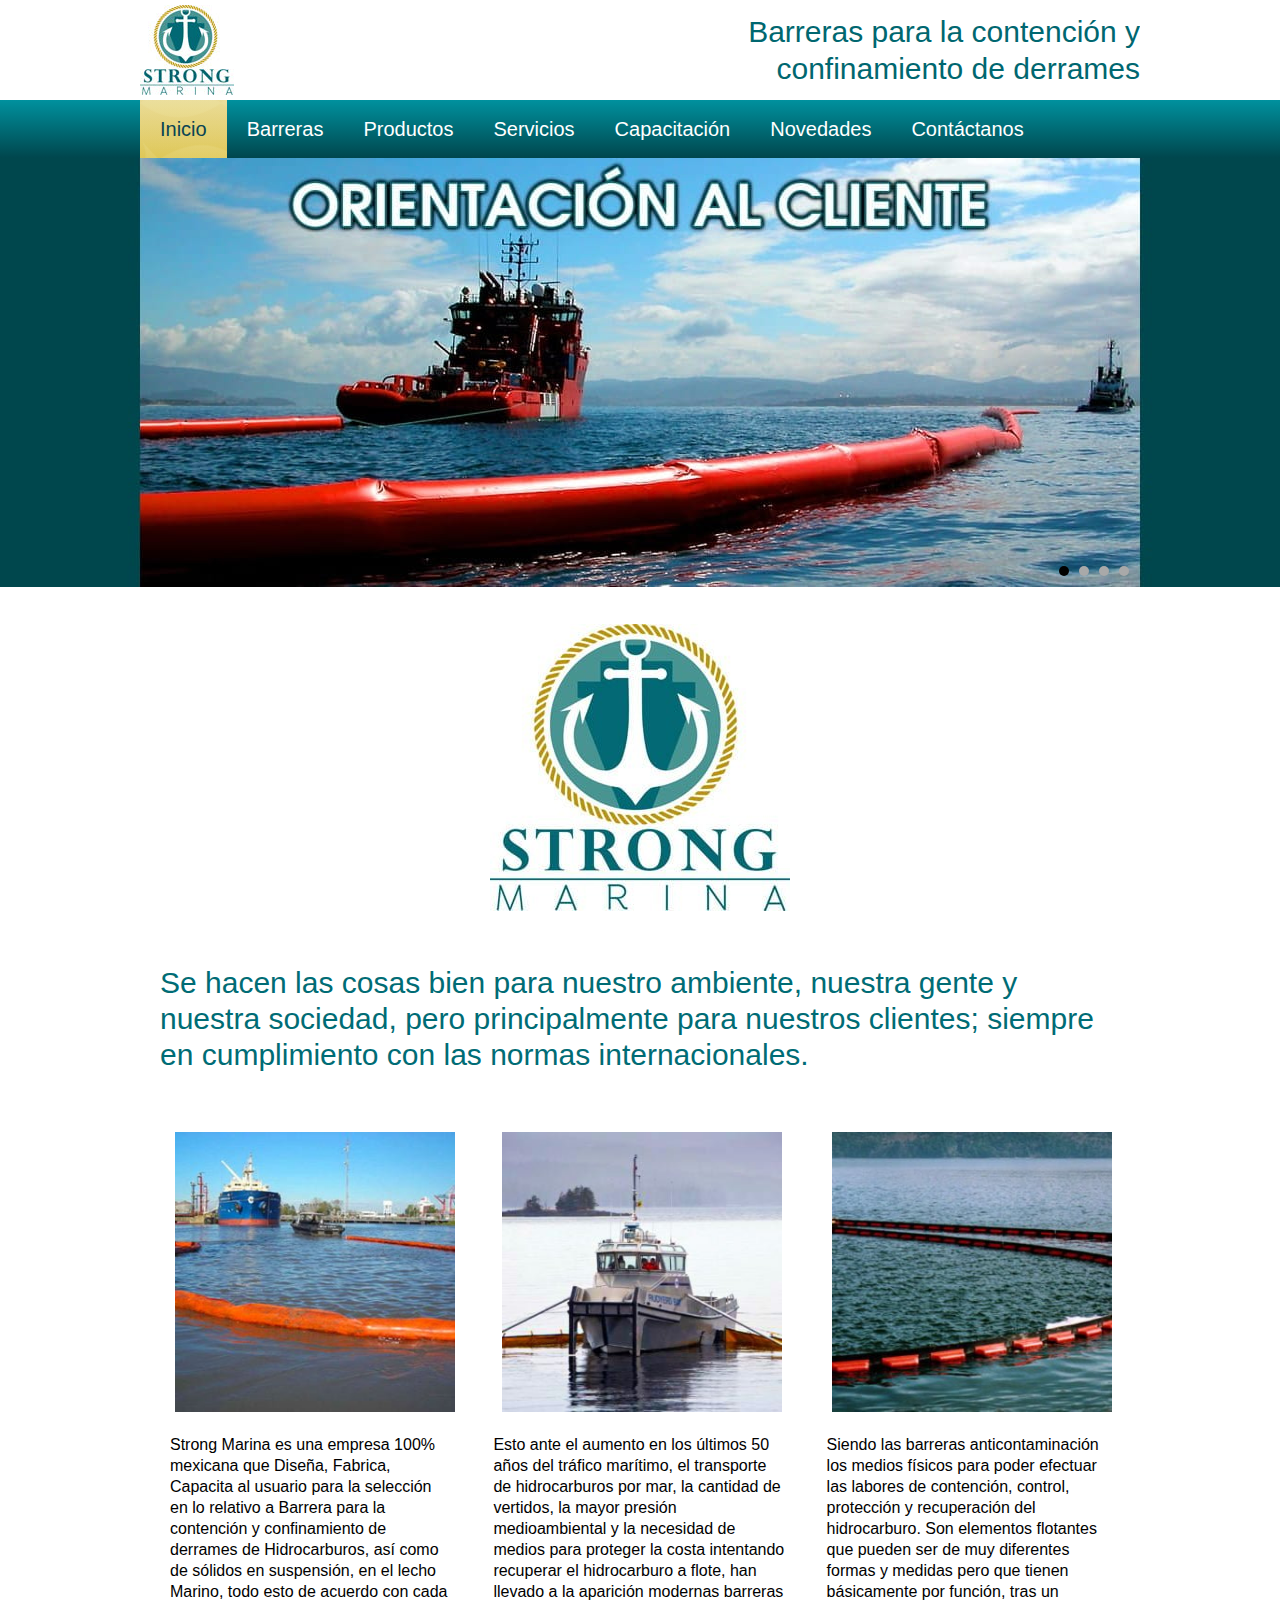
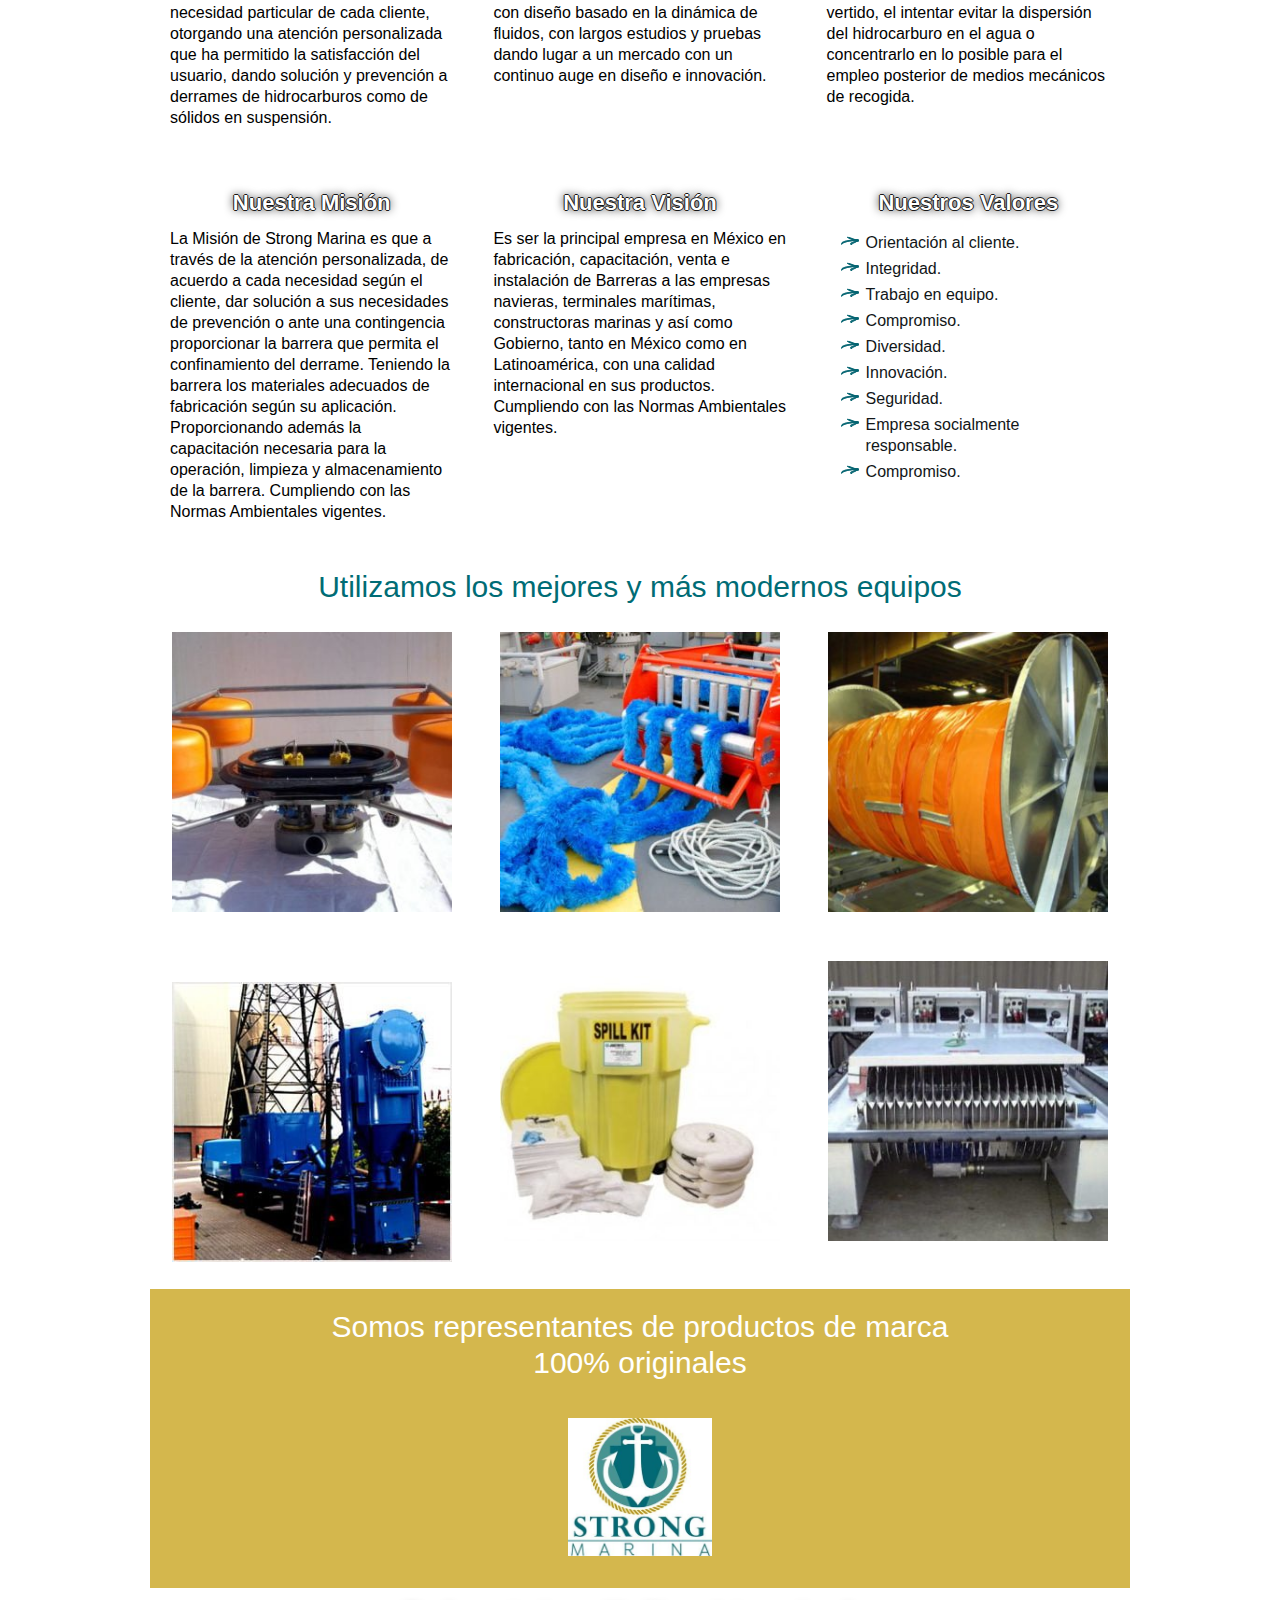
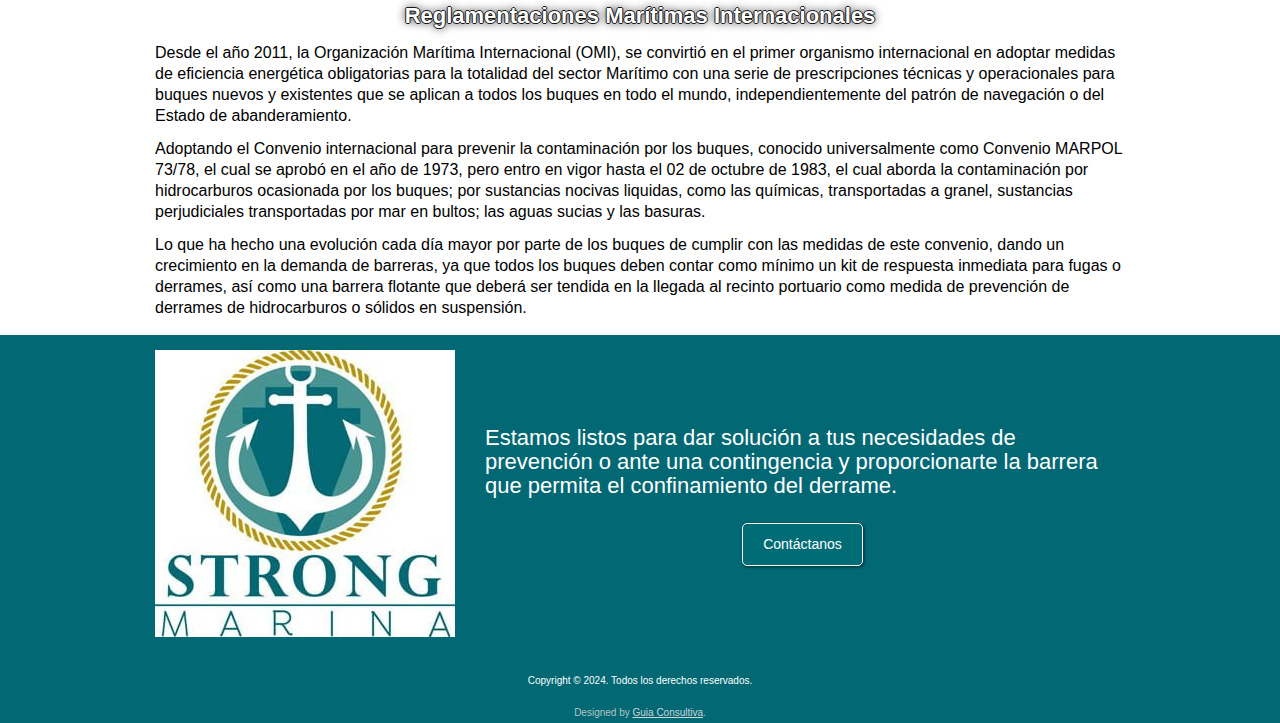
<file: index.html>
<!DOCTYPE html>
<html dir="ltr" lang="en-US">
  <head>
    <meta charset="utf-8" />
    <title>Inicio</title>
    <meta
      name="viewport"
      content="initial-scale = 1.0, maximum-scale = 1.0, user-scalable = no, width = device-width"
    />
    <!--[if lt IE 9
      ]><script src="https://html5shiv.googlecode.com/svn/trunk/html5.js"></script
    ><![endif]-->
    <link rel="stylesheet" href="style.css" media="screen" />
    <!--[if lte IE 7
      ]><link rel="stylesheet" href="style.ie7.css" media="screen"
    /><![endif]-->
    <link rel="stylesheet" href="style.responsive.css" media="all" />
    <link rel="shortcut icon" href="favicon.ico" type="image/x-icon" />
    <script src="jquery.js"></script>
    <script src="script.js"></script>
    <script src="script.responsive.js"></script>
    <style>
      .guiac-content .guiac-postcontent-0 .layout-item-0 {
        border-top-style: solid;
        border-right-style: solid;
        border-bottom-style: solid;
        border-left-style: solid;
        border-width: 0px;
        border-color: #0d6378;
        color: #222c2f;
        background: ;
        border-collapse: separate;
      }
      .guiac-content .guiac-postcontent-0 .layout-item-1 {
        color: #000;
        background: #fff;
        padding: 10px;
        vertical-align: top;
      }
      .guiac-content .guiac-postcontent-0 .layout-item-2 {
        color: #000;
        background: #fff;
        padding: 20px;
        vertical-align: top;
      }
      .guiac-content .guiac-postcontent-0 .layout-item-3 {
        border-top-style: solid;
        border-right-style: solid;
        border-bottom-style: solid;
        border-left-style: solid;
        border-width: 0px;
        border-color: #0d6378;
        color: #222c2f;
        background: ;
        border-collapse: separate;
        border-radius: 10px;
      }
      .guiac-content .guiac-postcontent-0 .layout-item-4 {
        color: #000;
        background: #fff;
        background: rgba(255, 255, 255, 0.3);
        padding: 20px;
        vertical-align: top;
        border-top-left-radius: 10px;
        border-bottom-left-radius: 10px;
      }
      .guiac-content .guiac-postcontent-0 .layout-item-5 {
        color: #000;
        background: #fff;
        background: rgba(255, 255, 255, 0.3);
        padding: 20px;
        vertical-align: top;
      }
      .guiac-content .guiac-postcontent-0 .layout-item-6 {
        color: #000;
        background: #fff;
        background: rgba(255, 255, 255, 0.3);
        padding: 20px;
        vertical-align: top;
        border-top-right-radius: 10px;
        border-bottom-right-radius: 10px;
      }
      .guiac-content .guiac-postcontent-0 .layout-item-7 {
        border-top-style: solid;
        border-right-style: solid;
        border-bottom-style: solid;
        border-left-style: solid;
        border-width: 0px;
        border-color: #0d6378;
        color: #181f21;
        background: #fff;
        border-collapse: separate;
      }
      .guiac-content .guiac-postcontent-0 .layout-item-8 {
        color: #000;
        background: #fff;
        background: rgba(255, 255, 255, 0.3);
        padding: 5px;
        vertical-align: top;
      }
      .guiac-content .guiac-postcontent-0 .layout-item-9 {
        border-top-style: solid;
        border-right-style: solid;
        border-bottom-style: solid;
        border-left-style: solid;
        border-width: 0px;
        border-color: #0d6378;
        color: #c4d1d4;
        background: #c29800;
        border-collapse: separate;
      }
      .guiac-content .guiac-postcontent-0 .layout-item-10 {
        color: #000;
        background: #fff;
        background: rgba(255, 255, 255, 0.3);
        padding: 10px;
        vertical-align: middle;
      }
      .guiac-content .guiac-postcontent-0 .layout-item-11 {
        color: #000;
        background: #fff;
        background: rgba(255, 255, 255, 0.8);
        padding: 5px;
        vertical-align: top;
        border-radius: 10px;
      }
      .ie7 .guiac-post .guiac-layout-cell {
        border: none !important;
        padding: 0 !important;
      }
      .ie6 .guiac-post .guiac-layout-cell {
        border: none !important;
        padding: 0 !important;
      }
    </style>
  </head>
  <body>
    <div id="guiac-main">
      <header class="guiac-header">
        <div class="guiac-shapes">
          <div class="guiac-object1733832430"></div>
          <div class="guiac-textblock guiac-object720367748">
            <div class="guiac-object720367748-text-container">
              <div class="guiac-object720367748-text">
                Barreras para la contención y confinamiento de derrames
              </div>
            </div>
          </div>
        </div>
        <h1 class="guiac-headline"><a href="/">Strong Marina</a></h1>
        <h2 class="guiac-slogan">
          Barreras para la contención y confinamiento de derrames
        </h2>
      </header>
      <nav class="guiac-nav">
        <div class="guiac-nav-inner">
          <ul class="guiac-hmenu">
            <li><a href="inicio.html" class="active">Inicio</a></li>
            <li>
              <a href="barreras.html">Barreras</a>
              <ul>
                <li>
                  <a href="barreras/barreras-especiales.html"
                    >Barreras Especiales</a
                  >
                </li>
                <li>
                  <a href="barreras/accesorios-y-complementos.html"
                    >Accesorios y Complementos</a
                  >
                </li>
              </ul>
            </li>
            <li>
              <a href="productos.html">Productos</a>
              <ul>
                <li><a href="productos/covid-19.html">COVID 19</a></li>
                <li>
                  <a href="productos/equipos-de-apoyo.html">Equipos de Apoyo</a>
                </li>
                <li>
                  <a href="productos/linea-de-productos-absorbentes.html"
                    >Línea de productos absorbentes</a
                  >
                </li>
                <li>
                  <a
                    href="productos/linea-de-productos-de-contencion-y-recuperacion-de-hidrocarburos.html"
                    >Línea de productos de contención y recuperación de
                    hidrocarburos</a
                  >
                </li>
                <li>
                  <a href="productos/productos-de-recuperacion-de-aceite.html"
                    >Productos de recuperación de aceite</a
                  >
                </li>
              </ul>
            </li>
            <li><a href="servicios.html">Servicios</a></li>
            <li><a href="capacitacion.html">Capacitación</a></li>
            <li><a href="novedades.html">Novedades</a></li>
            <li><a href="contacto.html">Contáctanos</a></li>
          </ul>
        </div>
      </nav>
      <div class="guiac-pageslider">
        <div class="guiac-shapes"></div>
        <div
          class="guiac-slider guiac-slidecontainerpageslider"
          data-width="1920"
          data-height="429"
        >
          <div class="guiac-slider-inner">
            <div class="guiac-slide-item guiac-slidepageslider0"></div>
            <div class="guiac-slide-item guiac-slidepageslider1"></div>
            <div class="guiac-slide-item guiac-slidepageslider2"></div>
            <div class="guiac-slide-item guiac-slidepageslider3"></div>
          </div>
        </div>
        <div
          class="guiac-slidenavigator guiac-slidenavigatorpageslider"
          data-left="1"
          data-top="1"
        >
          <a href="#" class="guiac-slidenavigatoritem"></a
          ><a href="#" class="guiac-slidenavigatoritem"></a
          ><a href="#" class="guiac-slidenavigatoritem"></a
          ><a href="#" class="guiac-slidenavigatoritem"></a>
        </div>
      </div>
      <div class="guiac-sheet clearfix">
        <div class="guiac-layout-wrapper">
          <div class="guiac-content-layout">
            <div class="guiac-content-layout-row">
              <div class="guiac-layout-cell guiac-content">
                <article class="guiac-post guiac-article">
                  <div class="guiac-postcontent guiac-postcontent-0 clearfix">
                    <div class="guiac-content-layout layout-item-0">
                      <div class="guiac-content-layout-row">
                        <div
                          class="guiac-layout-cell layout-item-1"
                          style="width: 100%"
                        >
                          <p style="text-align: center">
                            <img
                              width="300"
                              height="287"
                              alt=""
                              class=""
                              src="images/logo-strong-marina-300-287.jpg"
                            />
                          </p>
                        </div>
                      </div>
                    </div>
                    <div class="guiac-content-layout layout-item-0">
                      <div class="guiac-content-layout-row">
                        <div
                          class="guiac-layout-cell layout-item-1"
                          style="width: 100%"
                        >
                          <p>
                            <span
                              style="
                                color: rgb(0, 108, 117);
                                font-size: 30px;
                                line-height: 36px;
                              "
                              >Se hacen las cosas bien para nuestro ambiente,
                              nuestra gente y nuestra sociedad, pero
                              principalmente para nuestros clientes; siempre en
                              cumplimiento con las normas internacionales.</span
                            >
                          </p>
                        </div>
                      </div>
                    </div>
                    <div class="guiac-content-layout layout-item-0">
                      <div class="guiac-content-layout-row">
                        <div
                          class="guiac-layout-cell layout-item-2"
                          style="width: 33%"
                        >
                          <p style="text-align: left">
                            <img
                              width="280"
                              height="280"
                              alt=""
                              class=""
                              src="images/barrera-convencional-300-300.jpg"
                            />
                          </p>
                          <p style="text-align: left">
                            Strong Marina es una empresa 100% mexicana que
                            Diseña, Fabrica, Capacita al usuario para la
                            selección en lo relativo a Barrera para la
                            contención y confinamiento de derrames de
                            Hidrocarburos, así como de sólidos en suspensión, en
                            el lecho Marino, todo esto de acuerdo con cada
                            necesidad particular de cada cliente, otorgando una
                            atención personalizada que ha permitido la
                            satisfacción del usuario, dando solución y
                            prevención a derrames de hidrocarburos como de
                            sólidos en suspensión.
                          </p>
                        </div>
                        <div
                          class="guiac-layout-cell layout-item-2"
                          style="width: 34%"
                        >
                          <p style="text-align: right">
                            <img
                              width="280"
                              height="280"
                              alt=""
                              class=""
                              src="images/embarcaciones-de-respuesta-300-300.jpg"
                            /><br />
                          </p>
                          <p style="text-align: left">
                            Esto ante el aumento en los últimos 50 años del
                            tráfico marítimo, el transporte de hidrocarburos por
                            mar, la cantidad de vertidos, la mayor presión
                            medioambiental y la necesidad de medios para
                            proteger la costa intentando recuperar el
                            hidrocarburo a flote, han llevado a la aparición
                            modernas barreras con diseño basado en la dinámica
                            de fluidos, con largos estudios y pruebas dando
                            lugar a un mercado con un continuo auge en diseño e
                            innovación.
                          </p>
                        </div>
                        <div
                          class="guiac-layout-cell layout-item-2"
                          style="width: 33%"
                        >
                          <p style="text-align: left">
                            <img
                              width="280"
                              height="280"
                              alt=""
                              class=""
                              src="images/barrera-permanente-300-300.jpg"
                            /><br />
                          </p>
                          <p style="text-align: left">
                            Siendo las barreras anticontaminación los medios
                            físicos para poder efectuar las labores de
                            contención, control, protección y recuperación del
                            hidrocarburo. Son elementos flotantes que pueden ser
                            de muy diferentes formas y medidas pero que tienen
                            básicamente por función, tras un vertido, el
                            intentar evitar la dispersión del hidrocarburo en el
                            agua o concentrarlo en lo posible para el empleo
                            posterior de medios mecánicos de recogida.
                          </p>
                        </div>
                      </div>
                    </div>
                    <div class="guiac-content-layout layout-item-3">
                      <div class="guiac-content-layout-row">
                        <div
                          class="guiac-layout-cell layout-item-4"
                          style="width: 33%"
                        >
                          <h6>Nuestra Misión</h6>
                          <p>
                            La Misión de Strong Marina es que a través de la
                            atención personalizada, de acuerdo a cada necesidad
                            según el cliente, dar solución a sus necesidades de
                            prevención o ante una contingencia proporcionar la
                            barrera que permita el confinamiento del derrame.
                            Teniendo la barrera los materiales adecuados de
                            fabricación según su aplicación. Proporcionando
                            además la capacitación necesaria para la operación,
                            limpieza y almacenamiento de la barrera. Cumpliendo
                            con las Normas Ambientales vigentes.
                          </p>
                        </div>
                        <div
                          class="guiac-layout-cell layout-item-5"
                          style="width: 34%"
                        >
                          <h6>Nuestra Visión</h6>
                          <p>
                            Es ser la principal empresa en México en
                            fabricación, capacitación, venta e instalación de
                            Barreras a las empresas navieras, terminales
                            marítimas, constructoras marinas y así como
                            Gobierno, tanto en México como en Latinoamérica, con
                            una calidad internacional en sus productos.
                            Cumpliendo con las Normas Ambientales vigentes.
                          </p>
                        </div>
                        <div
                          class="guiac-layout-cell layout-item-6"
                          style="width: 33%"
                        >
                          <h6>Nuestros Valores</h6>
                          <ul>
                            <li>Orientación al cliente.</li>
                            <li>Integridad.</li>
                            <li>Trabajo en equipo.</li>
                            <li>Compromiso.</li>
                            <li>Diversidad.</li>
                            <li>Innovación.</li>
                            <li style="list-style: none">Seguridad.</li>
                            <li>Empresa socialmente responsable.</li>
                            <li>Compromiso.</li>
                          </ul>
                        </div>
                      </div>
                    </div>
                    <div class="guiac-content-layout layout-item-7">
                      <div class="guiac-content-layout-row">
                        <div
                          class="guiac-layout-cell layout-item-8"
                          style="width: 100%"
                        >
                          <h1 style="text-align: center">
                            Utilizamos los mejores y más modernos equipos
                          </h1>
                        </div>
                      </div>
                    </div>
                    <div class="guiac-content-layout layout-item-7">
                      <div class="guiac-content-layout-row">
                        <div
                          class="guiac-layout-cell layout-item-8"
                          style="width: 33%"
                        >
                          <p style="text-align: center">
                            <img
                              width="280"
                              height="280"
                              alt=""
                              class=""
                              src="images/equipo-300-300-1.jpg"
                            />
                          </p>
                        </div>
                        <div
                          class="guiac-layout-cell layout-item-8"
                          style="width: 34%"
                        >
                          <p style="text-align: center">
                            <img
                              width="280"
                              height="280"
                              alt=""
                              class=""
                              src="images/equipo-300-300-2.jpg"
                            />
                          </p>
                        </div>
                        <div
                          class="guiac-layout-cell layout-item-8"
                          style="width: 33%"
                        >
                          <p style="text-align: center">
                            <img
                              width="280"
                              height="280"
                              alt=""
                              class=""
                              src="images/equipo-300-300-3.jpg"
                            />
                          </p>
                        </div>
                      </div>
                    </div>
                    <div class="guiac-content-layout layout-item-7">
                      <div class="guiac-content-layout-row">
                        <div
                          class="guiac-layout-cell layout-item-8"
                          style="width: 33%"
                        >
                          <p style="text-align: center">
                            <br /><img
                              width="280"
                              height="280"
                              alt=""
                              class=""
                              src="images/equipo-300-300-4.jpg"
                            />
                          </p>
                        </div>
                        <div
                          class="guiac-layout-cell layout-item-8"
                          style="width: 34%"
                        >
                          <p style="text-align: center">
                            <img
                              width="280"
                              height="280"
                              alt=""
                              class=""
                              src="images/equipo-300-300-5.jpg"
                            />
                          </p>
                        </div>
                        <div
                          class="guiac-layout-cell layout-item-8"
                          style="width: 33%"
                        >
                          <p style="text-align: center">
                            <img
                              width="280"
                              height="280"
                              alt=""
                              class=""
                              src="images/equipo-300-300-6.jpg"
                            />
                          </p>
                        </div>
                      </div>
                    </div>
                    <div class="guiac-content-layout layout-item-9">
                      <div class="guiac-content-layout-row">
                        <div
                          class="guiac-layout-cell layout-item-10"
                          style="width: 100%"
                        >
                          <h1 style="text-align: center">
                            <span style="color: #ffffff"
                              >Somos representantes de productos de marca</span
                            ><br /><span style="color: #ffffff"
                              >100% originales</span
                            >
                          </h1>
                        </div>
                      </div>
                    </div>
                    <div class="guiac-content-layout layout-item-9">
                      <div class="guiac-content-layout-row">
                        <div
                          class="guiac-layout-cell layout-item-10"
                          style="width: 50%"
                        >
                          <p style="text-align: center">
                            <img
                              width="15%"
                              height="15%"
                              alt=""
                              class=""
                              src="images/logo-strong-marina-300-287.jpg"
                            />
                          </p>
                        </div>
                      </div>
                    </div>
                    <div class="guiac-content-layout layout-item-0">
                      <div class="guiac-content-layout-row">
                        <div
                          class="guiac-layout-cell layout-item-11"
                          style="width: 100%"
                        >
                          <h6>Reglamentaciones Marítimas Internacionales</h6>
                          <p>
                            Desde el año 2011, la Organización Marítima
                            Internacional (OMI), se convirtió en el primer
                            organismo internacional en adoptar medidas de
                            eficiencia energética obligatorias para la totalidad
                            del sector Marítimo con una serie de prescripciones
                            técnicas y operacionales para buques nuevos y
                            existentes que se aplican a todos los buques en todo
                            el mundo, independientemente del patrón de
                            navegación o del Estado de abanderamiento.
                          </p>
                          <p>
                            Adoptando el Convenio internacional para prevenir la
                            contaminación por los buques, conocido
                            universalmente como Convenio MARPOL 73/78, el cual
                            se aprobó en el año de 1973, pero entro en vigor
                            hasta el 02 de octubre de 1983, el cual aborda la
                            contaminación por hidrocarburos ocasionada por los
                            buques; por sustancias nocivas liquidas, como las
                            químicas, transportadas a granel, sustancias
                            perjudiciales transportadas por mar en bultos; las
                            aguas sucias y las basuras.
                          </p>
                          <p>
                            Lo que ha hecho una evolución cada día mayor por
                            parte de los buques de cumplir con las medidas de
                            este convenio, dando un crecimiento en la demanda de
                            barreras, ya que todos los buques deben contar como
                            mínimo un kit de respuesta inmediata para fugas o
                            derrames, así como una barrera flotante que deberá
                            ser tendida en la llegada al recinto portuario como
                            medida de prevención de derrames de hidrocarburos o
                            sólidos en suspensión.
                          </p>
                        </div>
                      </div>
                    </div>
                  </div>
                </article>
              </div>
            </div>
          </div>
        </div>
      </div>
      <footer class="guiac-footer">
        <div class="guiac-footer-inner">
          <div class="guiac-content-layout layout-item-0">
            <div class="guiac-content-layout-row">
              <div class="guiac-layout-cell layout-item-1" style="width: 33%">
                <p>
                  <img
                    alt=""
                    class=""
                    src="images/logo-strong-marina-300-287.jpg"
                  /><br />
                </p>
              </div>
              <div class="guiac-layout-cell layout-item-2" style="width: 67%">
                <p>
                  <span style="font-size: 22px"
                    >Estamos listos para dar solución a tus necesidades de
                    prevención o ante una contingencia y proporcionarte la
                    barrera que permita el confinamiento del derrame.</span
                  >
                </p>
                <p>
                  <span style="font-size: 22px"><br /></span>
                </p>
                <p style="text-align: center">
                  <a href="contacto.html" class="guiac-button">Contáctanos</a>
                </p>
              </div>
            </div>
          </div>
          <div class="guiac-content-layout layout-item-0">
            <div class="guiac-content-layout-row">
              <div class="guiac-layout-cell layout-item-1" style="width: 100%">
                <p
                  style="
                    margin-top: 0px;
                    margin-bottom: 0px;
                    word-spacing: 0px;
                    line-height: 100%;
                    text-align: center;
                  "
                >
                  <span
                    style="
                      font-family: Arial, 'Arial Unicode MS', Helvetica,
                        sans-serif;
                    "
                    ><span style="font-size: 10px"
                      >Copyright © 2024. Todos los derechos reservados.</span
                    ></span
                  >
                </p>
              </div>
            </div>
          </div>
          <p class="guiac-page-footer">
            <span id="guiac-footnote-links"
              >Designed by
              <a href="https://www.guiaconsultiva.com" target="_blank"
                >Guia Consultiva</a
              >.</span
            >
          </p>
        </div>
      </footer>
    </div>
  </body>
</html>
</file>
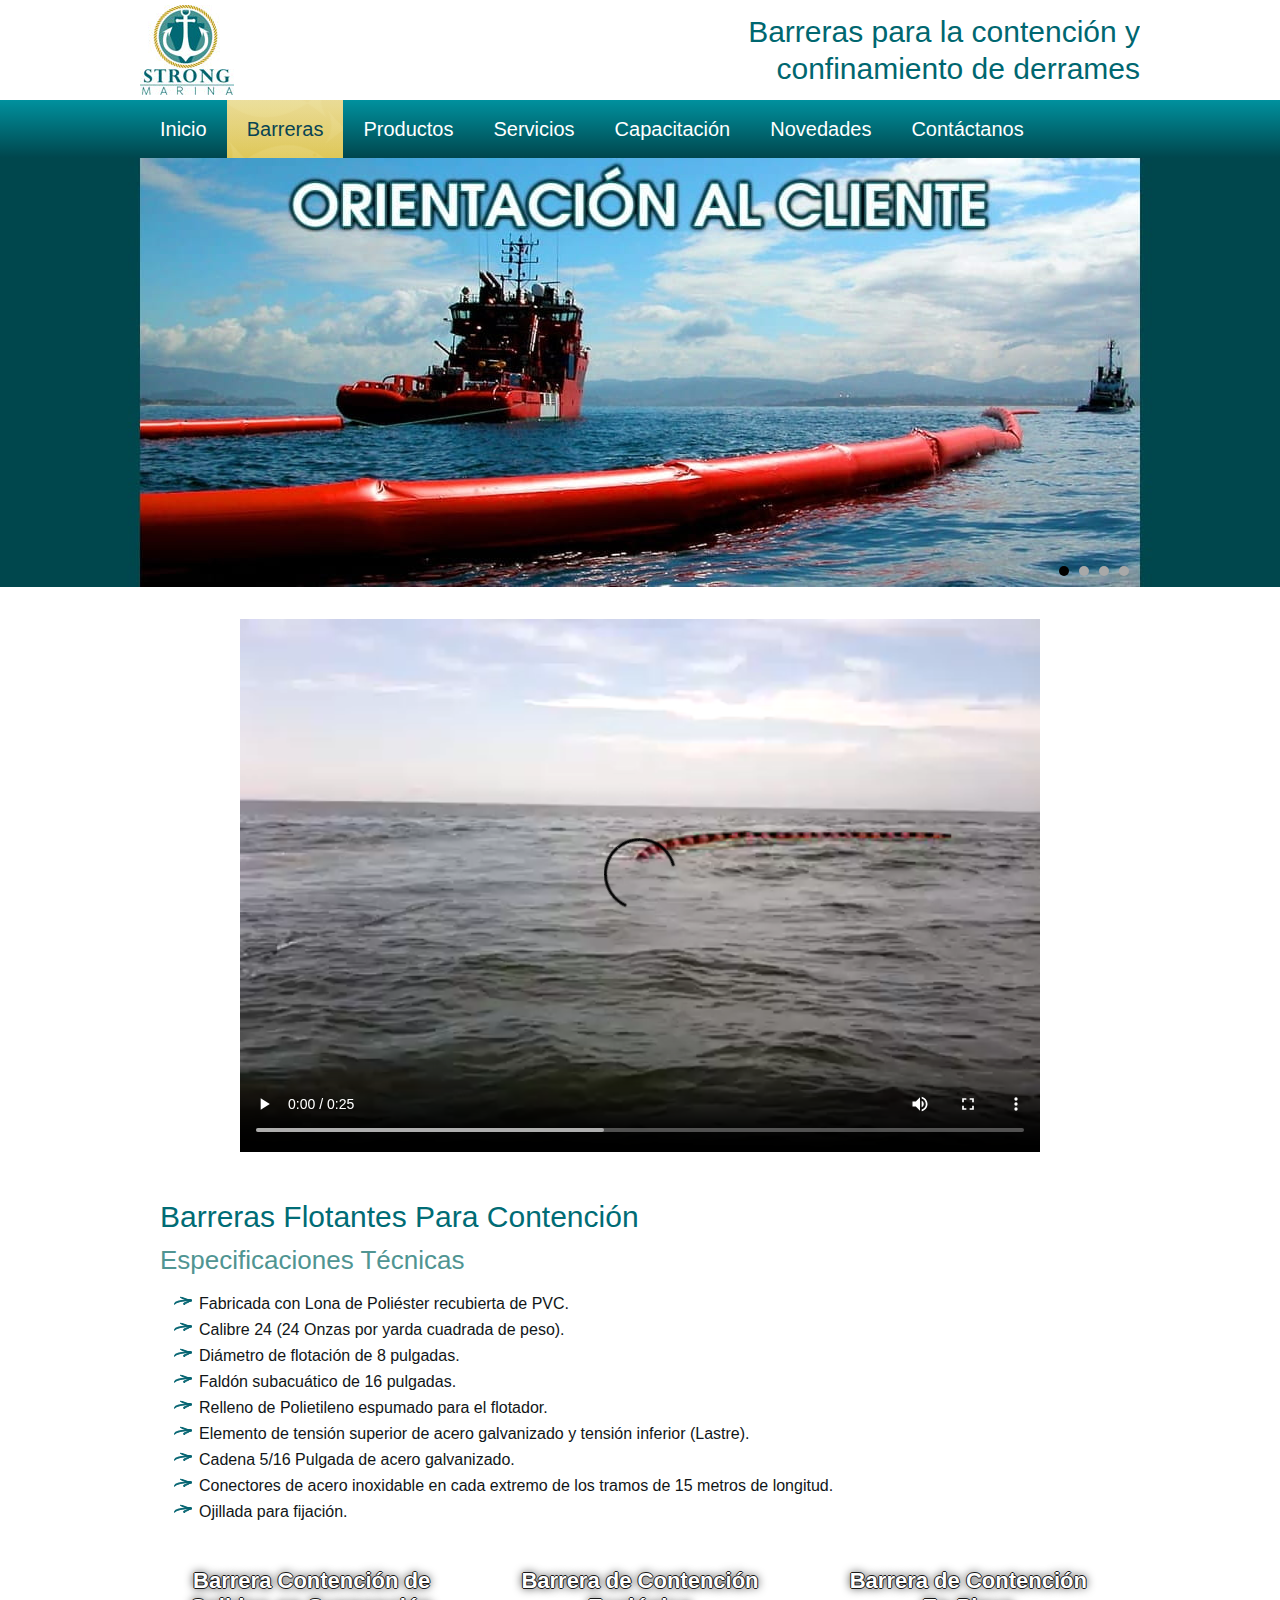
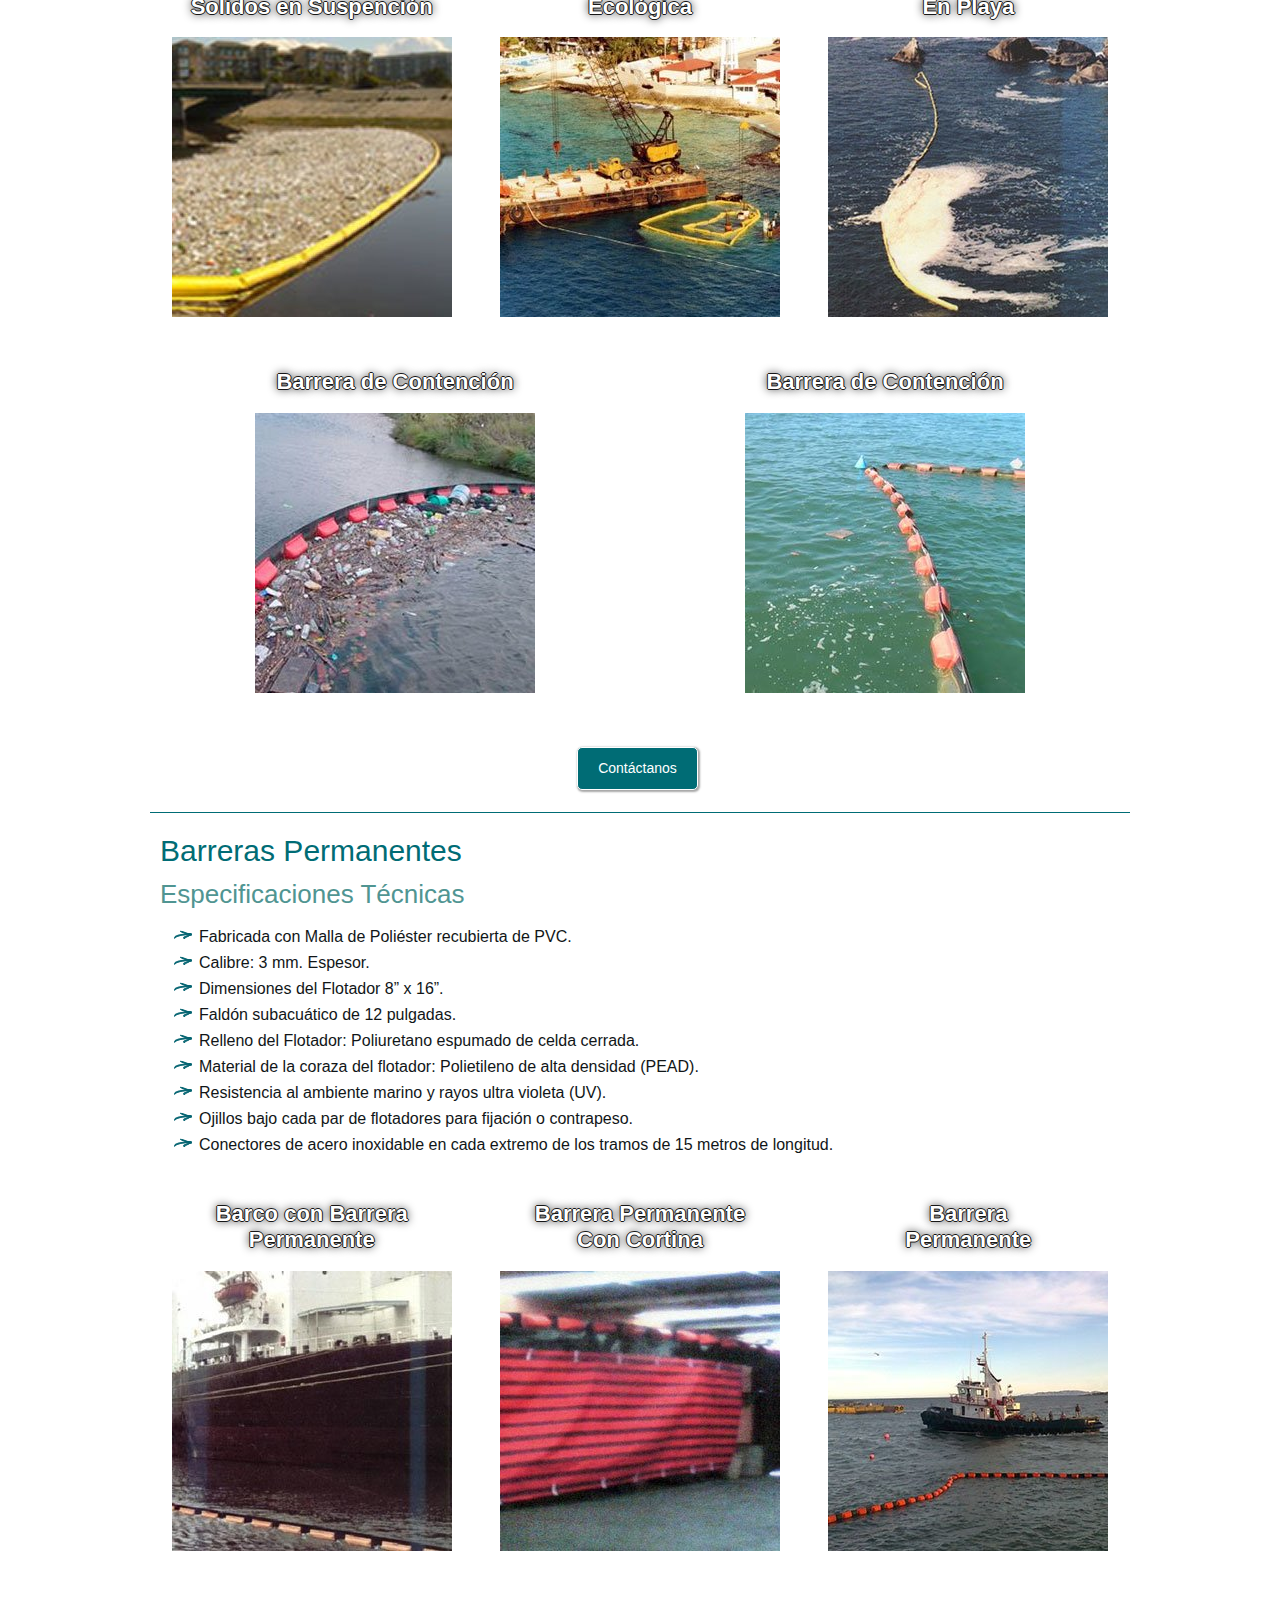
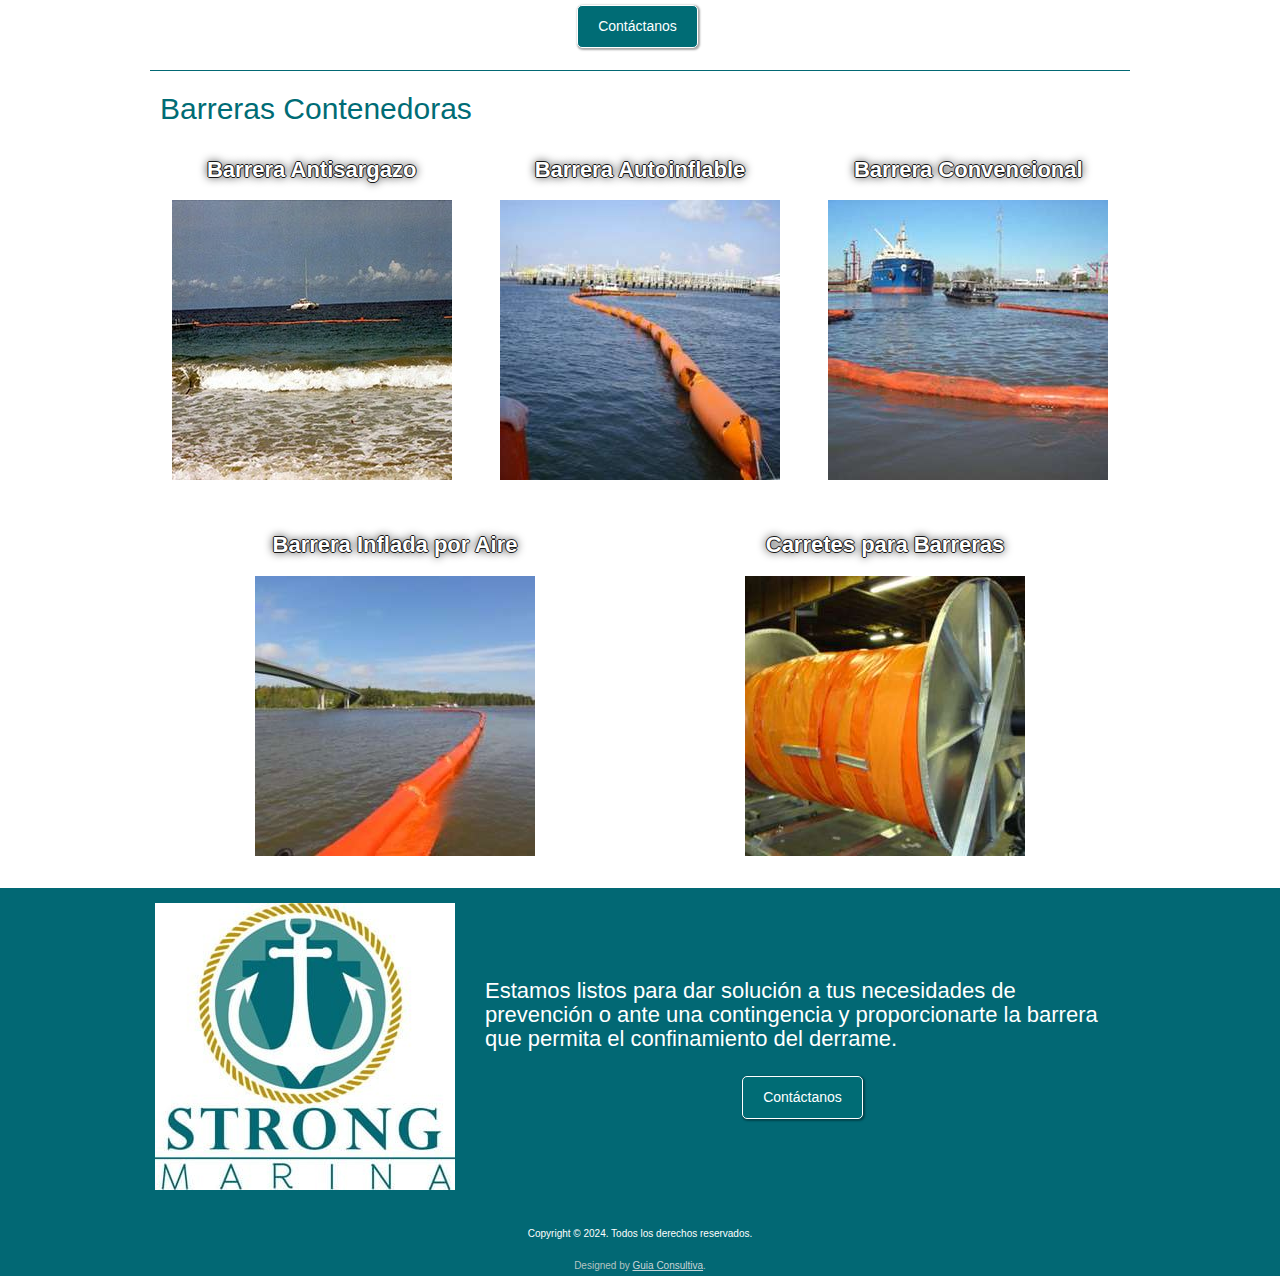
<file: barreras.html>
<!DOCTYPE html><html dir="ltr" lang="en-US"><head><meta charset="utf-8"><title>Barreras</title><meta name="viewport" content="initial-scale = 1.0, maximum-scale = 1.0, user-scalable = no, width = device-width"><!--[if lt IE 9]><script src="https://html5shiv.googlecode.com/svn/trunk/html5.js"></script><![endif]--><link rel="stylesheet" href="style.css" media="screen"> <!--[if lte IE 7]><link rel="stylesheet" href="style.ie7.css" media="screen" /><![endif]--><link rel="stylesheet" href="style.responsive.css" media="all"><link rel="shortcut icon" href="favicon.ico" type="image/x-icon"> <script src="jquery.js"></script> <script src="script.js"></script> <script src="script.responsive.js"></script> <style>.guiac-content .guiac-postcontent-0 .layout-item-0{padding:10px}.guiac-content .guiac-postcontent-0 .layout-item-1{border-top-width:1px;border-top-style:solid;border-top-color:#006C75}.guiac-content .guiac-postcontent-0 .layout-item-2{border-top-width:1px;border-top-style:solid;border-top-color:#026874}.ie7 .guiac-post .guiac-layout-cell{border:none !important;padding:0 !important}.ie6 .guiac-post .guiac-layout-cell{border:none !important;padding:0 !important}</style></head><body><div id="guiac-main"> <header class="guiac-header"><div class="guiac-shapes"><div class="guiac-object1733832430"></div><div class="guiac-textblock guiac-object720367748"><div class="guiac-object720367748-text-container"><div class="guiac-object720367748-text">Barreras para la contención y confinamiento de derrames</div></div></div></div><h1 class="guiac-headline"> <a href="/">Strong Marina</a></h1><h2 class="guiac-slogan">Barreras para la contención y confinamiento de derrames</h2> </header> <nav class="guiac-nav"><div class="guiac-nav-inner"><ul class="guiac-hmenu"><li><a href="inicio.html" class="">Inicio</a></li><li><a href="barreras.html" class="active">Barreras</a><ul class="active"><li><a href="barreras/barreras-especiales.html">Barreras Especiales</a></li><li><a href="barreras/accesorios-y-complementos.html">Accesorios y Complementos</a></li></ul></li><li><a href="productos.html">Productos</a><ul><li><a href="productos/covid-19.html">COVID 19</a></li><li><a href="productos/equipos-de-apoyo.html">Equipos de Apoyo</a></li><li><a href="productos/linea-de-productos-absorbentes.html">Línea de productos absorbentes</a></li><li><a href="productos/linea-de-productos-de-contencion-y-recuperacion-de-hidrocarburos.html">Línea de productos de contención y recuperación de hidrocarburos</a></li><li><a href="productos/productos-de-recuperacion-de-aceite.html">Productos de recuperación de aceite</a></li></ul></li><li><a href="servicios.html">Servicios</a></li><li><a href="capacitacion.html">Capacitación</a></li><li><a href="novedades.html">Novedades</a></li><li><a href="contacto.html">Contáctanos</a></li></ul></div> </nav><div class="guiac-pageslider"><div class="guiac-shapes"></div><div class="guiac-slider guiac-slidecontainerpageslider" data-width="1920" data-height="429"><div class="guiac-slider-inner"><div class="guiac-slide-item guiac-slidepageslider0"></div><div class="guiac-slide-item guiac-slidepageslider1"></div><div class="guiac-slide-item guiac-slidepageslider2"></div><div class="guiac-slide-item guiac-slidepageslider3"></div></div></div><div class="guiac-slidenavigator guiac-slidenavigatorpageslider" data-left="1" data-top="1"> <a href="#" class="guiac-slidenavigatoritem"></a><a href="#" class="guiac-slidenavigatoritem"></a><a href="#" class="guiac-slidenavigatoritem"></a><a href="#" class="guiac-slidenavigatoritem"></a></div></div><div class="guiac-sheet clearfix"><div class="guiac-layout-wrapper"><div class="guiac-content-layout"><div class="guiac-content-layout-row"><div class="guiac-layout-cell guiac-content"><article class="guiac-post guiac-article"><div class="guiac-postcontent guiac-postcontent-0 clearfix"><div class="guiac-content-layout"><div class="guiac-content-layout-row"><div class="guiac-layout-cell layout-item-0" style="width: 100%" ><p style="text-align: center; "><video width="800" controls=""> <source src="video/strong-marina-video-01.mp4" type="video/mp4"> Your browser does not support HTML video. </video></p></div></div></div><div class="guiac-content-layout"><div class="guiac-content-layout-row"><div class="guiac-layout-cell layout-item-0" style="width: 100%" ><h1>Barreras Flotantes Para Contención</h1><h3>Especificaciones Técnicas</h3><ul><li>Fabricada con Lona de Poliéster recubierta de PVC.</li><li>Calibre 24 (24 Onzas por yarda cuadrada de peso).</li><li>Diámetro de flotación de 8 pulgadas.</li><li>Faldón subacuático de 16 pulgadas.</li><li>Relleno de Polietileno espumado para el flotador.</li><li>Elemento de tensión superior de acero galvanizado y tensión inferior (Lastre).</li><li>Cadena 5/16 Pulgada de acero galvanizado.</li><li>Conectores de acero inoxidable en cada extremo de los tramos de 15 metros de longitud.</li><li>Ojillada para fijación.</li></ul></div></div></div><div class="guiac-content-layout"><div class="guiac-content-layout-row"><div class="guiac-layout-cell layout-item-0" style="width: 33%" ><h6>Barrera Contención de Solidos en Suspención</h6><p style="text-align: center;"><img width="280" height="280" alt="" class="" src="images/Barrera-contencion-Solidos-en-suspencion.jpg"><br></p></div><div class="guiac-layout-cell layout-item-0" style="width: 34%" ><h6>Barrera de Contención Ecológica</h6><p style="text-align: center;"><img width="280" height="280" alt="" class="" src="images/Barrera-de-contencion-Ecologica.jpg"><br></p></div><div class="guiac-layout-cell layout-item-0" style="width: 33%" ><h6>Barrera de Contención<br>En Playa</h6><p style="text-align: center;"><img width="280" height="280" alt="" class="" src="images/Barrera-de-Contencion-en-Playa.jpg"><br></p></div></div></div><div class="guiac-content-layout"><div class="guiac-content-layout-row"><div class="guiac-layout-cell layout-item-0" style="width: 50%" ><h6>Barrera de Contención</h6><p style="text-align: center;"><img width="280" height="280" alt="" class="" src="images/Barrera-de-contencion-standard-01.jpg"><br></p></div><div class="guiac-layout-cell layout-item-0" style="width: 50%" ><h6>Barrera de Contención</h6><p style="text-align: center;"><img width="280" height="280" alt="" class="" src="images/Barrera-de-contencion-standard-02.jpg"><br></p></div></div></div><div class="guiac-content-layout"><div class="guiac-content-layout-row"><div class="guiac-layout-cell layout-item-0" style="width: 100%" ><p style="text-align: center;"><a href="contacto.html" class="guiac-button">Contáctanos</a></p></div></div></div><div class="guiac-content-layout-br layout-item-1"></div><div class="guiac-content-layout"><div class="guiac-content-layout-row"><div class="guiac-layout-cell layout-item-0" style="width: 100%" ><h1>Barreras Permanentes</h1><h3>Especificaciones Técnicas</h3><ul><li>Fabricada con Malla de Poliéster recubierta de PVC.</li><li>Calibre: 3 mm. Espesor.</li><li>Dimensiones del Flotador 8” x 16”.</li><li>Faldón subacuático de 12 pulgadas.</li><li>Relleno del Flotador: Poliuretano espumado de celda cerrada.</li><li>Material de la coraza del flotador: Polietileno de alta densidad (PEAD).</li><li>Resistencia al ambiente marino y rayos ultra violeta (UV).</li><li>Ojillos bajo cada par de flotadores para fijación o contrapeso.</li><li>Conectores de acero inoxidable en cada extremo de los tramos de 15 metros de longitud.</li></ul></div></div></div><div class="guiac-content-layout"><div class="guiac-content-layout-row"><div class="guiac-layout-cell layout-item-0" style="width: 33%" ><h6>Barco con Barrera Permanente</h6><p style="text-align: center;"><img width="280" height="280" alt="" class="" src="images/Barco-con-Barrera-Permanente.jpg"></p></div><div class="guiac-layout-cell layout-item-0" style="width: 34%" ><h6>Barrera Permanente<br>Con Cortina</h6><p style="text-align: center;"><img width="280" height="280" alt="" class="" src="images/Barrera-Permanente-Con-Cortina.jpg"></p></div><div class="guiac-layout-cell layout-item-0" style="width: 33%" ><h6>Barrera<br>Permanente</h6><p style="text-align: center;"><img width="280" height="280" alt="" class="" src="images/Barrera-permanente.jpg"></p></div></div></div><div class="guiac-content-layout"><div class="guiac-content-layout-row"><div class="guiac-layout-cell layout-item-0" style="width: 100%" ><p style="text-align: center;"><a href="contacto.html" class="guiac-button">Contáctanos</a></p></div></div></div><div class="guiac-content-layout-br layout-item-2"></div><div class="guiac-content-layout"><div class="guiac-content-layout-row"><div class="guiac-layout-cell layout-item-0" style="width: 100%" ><h1>Barreras Contenedoras</h1></div></div></div><div class="guiac-content-layout"><div class="guiac-content-layout-row"><div class="guiac-layout-cell layout-item-0" style="width: 33%" ><h6>Barrera Antisargazo</h6><p style="text-align: center;"><img width="280" height="280" alt="" class="" src="images/Barrera-Antisargazo-Yadieko.jpg"><br></p></div><div class="guiac-layout-cell layout-item-0" style="width: 34%" ><h6>Barrera Autoinflable</h6><p style="text-align: center;"><img width="280" height="280" alt="" class="" src="images/barrera-autoinflable.jpg"></p></div><div class="guiac-layout-cell layout-item-0" style="width: 33%" ><h6>Barrera Convencional</h6><p style="text-align: center;"><img width="280" height="280" alt="" class="" src="images/barrera-convencional.jpg"></p></div></div></div><div class="guiac-content-layout"><div class="guiac-content-layout-row"><div class="guiac-layout-cell layout-item-0" style="width: 50%" ><h6>Barrera Inflada por Aire</h6><p style="text-align: center;"><img width="280" height="280" alt="" class="" src="images/barrera-inflada-por-aire.jpg"></p></div><div class="guiac-layout-cell layout-item-0" style="width: 50%" ><h6>Carretes para Barreras</h6><p style="text-align: center;"><img width="280" height="280" alt="" class="" src="images/Carretes-para-barreras.jpg"></p></div></div></div></div></article></div></div></div></div></div> <footer class="guiac-footer"><div class="guiac-footer-inner"><div class="guiac-content-layout layout-item-0"><div class="guiac-content-layout-row"><div class="guiac-layout-cell layout-item-1" style="width: 33%"><p><img alt="" class="" src="images/logo-strong-marina-300-287.jpg"><br></p></div><div class="guiac-layout-cell layout-item-2" style="width: 67%"><p><span style="font-size: 22px;">Estamos listos para dar solución a tus necesidades de prevención o ante una contingencia y proporcionarte la barrera que permita el confinamiento del derrame.</span></p><p><span style="font-size: 22px;"><br></span></p><p style="text-align: center;"><a href="contacto.html" class="guiac-button">Contáctanos</a></p></div></div></div><div class="guiac-content-layout layout-item-0"><div class="guiac-content-layout-row"><div class="guiac-layout-cell layout-item-1" style="width: 100%"><p style="margin-top: 0px; margin-bottom: 0px; word-spacing: 0px; line-height: 100%; text-align: center;"><span style="font-family: Arial, 'Arial Unicode MS', Helvetica, sans-serif;"><span style="font-size: 10px;">Copyright © 2024. Todos los derechos reservados.</span></span></p></div></div></div><p class="guiac-page-footer"> <span id="guiac-footnote-links">Designed by <a href="https://www.guiaconsultiva.com" target="_blank">Guia Consultiva</a>.</span></p></div> </footer></div></body></html>
</file>
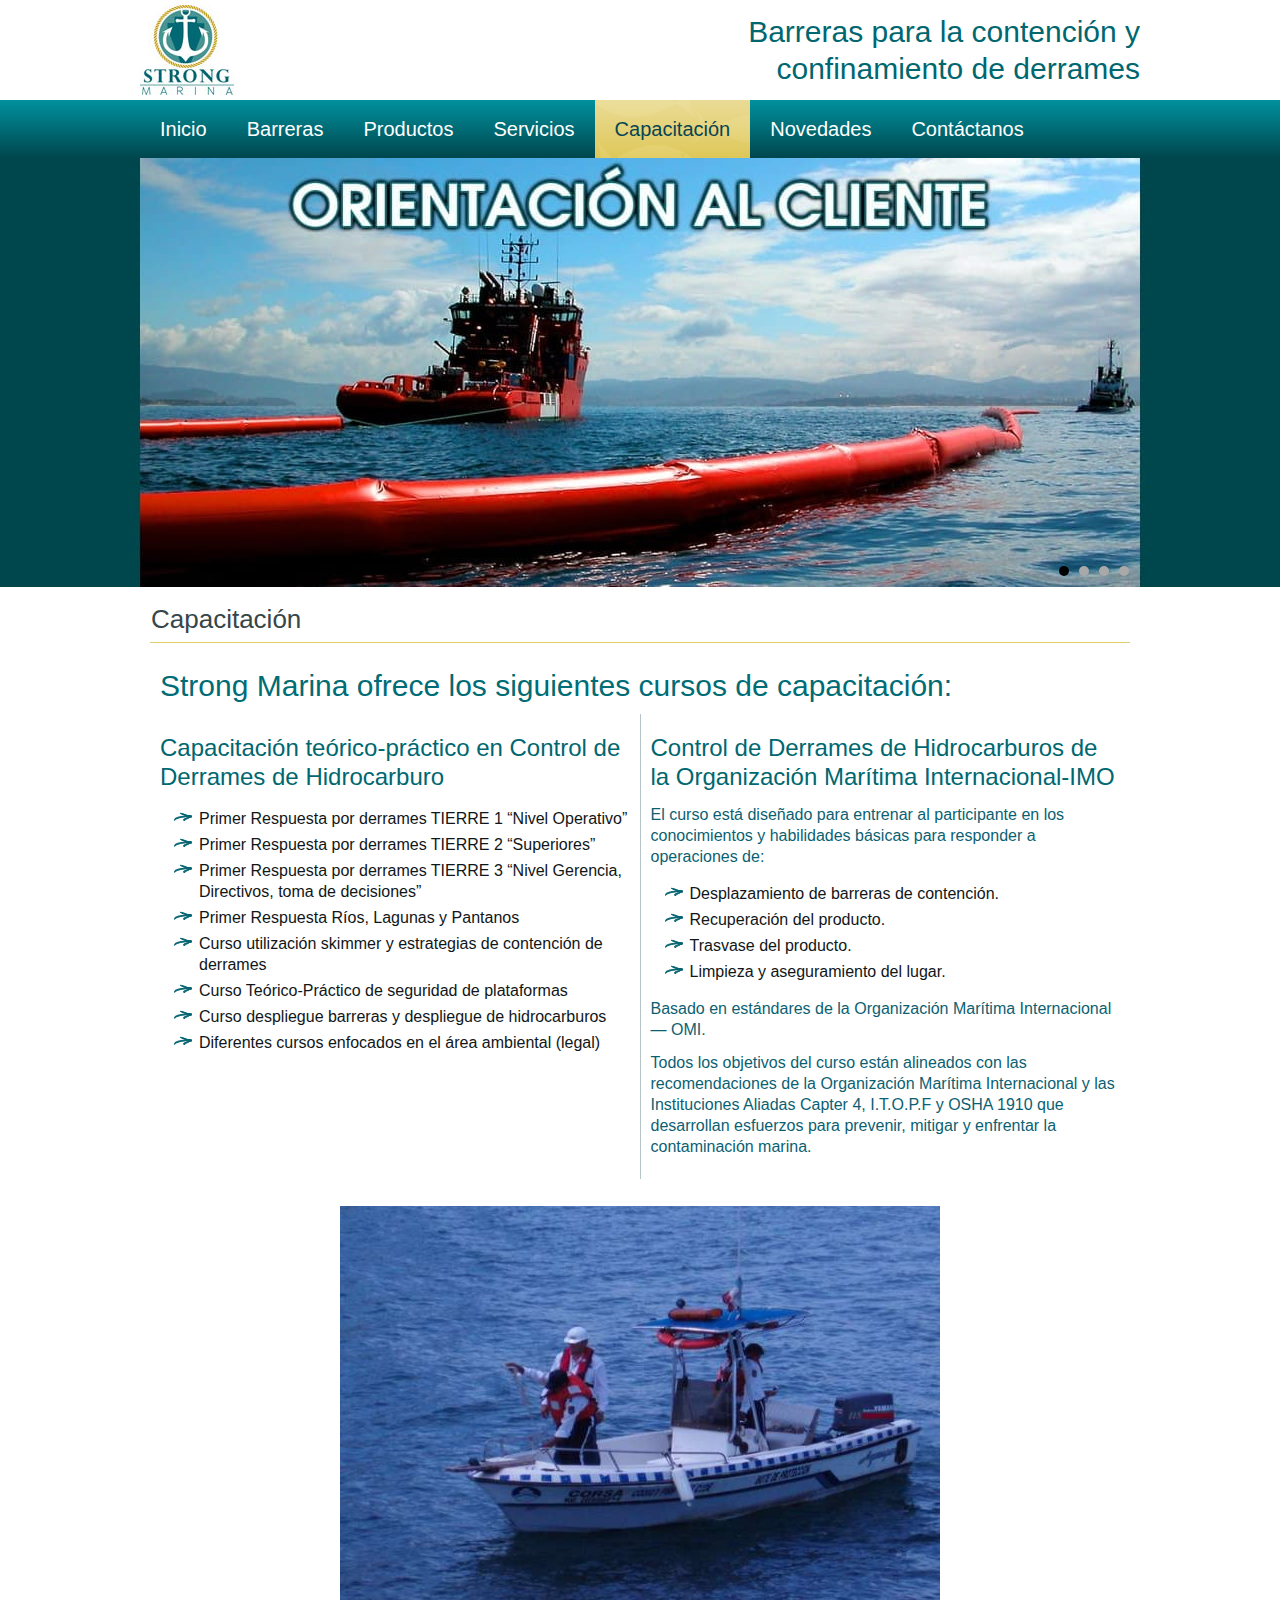
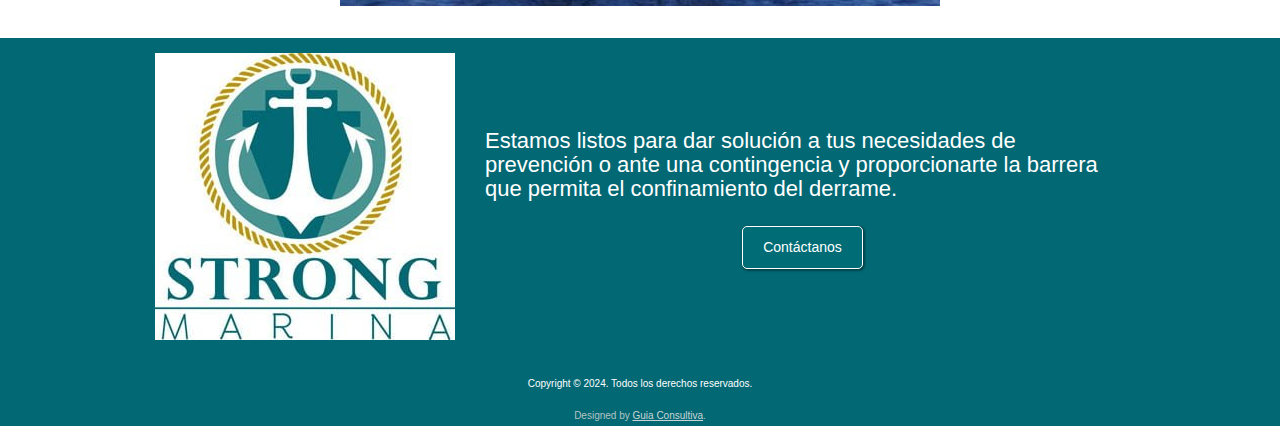
<file: capacitacion.html>
<!DOCTYPE html><html dir="ltr" lang="en-US"><head><meta charset="utf-8"><title>Capacitación</title><meta name="viewport" content="initial-scale = 1.0, maximum-scale = 1.0, user-scalable = no, width = device-width"><!--[if lt IE 9]><script src="https://html5shiv.googlecode.com/svn/trunk/html5.js"></script><![endif]--><link rel="stylesheet" href="style.css" media="screen"> <!--[if lte IE 7]><link rel="stylesheet" href="style.ie7.css" media="screen" /><![endif]--><link rel="stylesheet" href="style.responsive.css" media="all"><link rel="shortcut icon" href="favicon.ico" type="image/x-icon"> <script src="jquery.js"></script> <script src="script.js"></script> <script src="script.responsive.js"></script> <style>.guiac-content .guiac-postcontent-0 .layout-item-0{padding:10px}.guiac-content .guiac-postcontent-0 .layout-item-1{border-right-style:solid;border-right-width:1px;border-right-color:#B5C5C9;padding:10px}.ie7 .guiac-post .guiac-layout-cell{border:none !important;padding:0 !important}.ie6 .guiac-post .guiac-layout-cell{border:none !important;padding:0 !important}</style></head><body><div id="guiac-main"> <header class="guiac-header"><div class="guiac-shapes"><div class="guiac-object1733832430"></div><div class="guiac-textblock guiac-object720367748"><div class="guiac-object720367748-text-container"><div class="guiac-object720367748-text">Barreras para la contención y confinamiento de derrames</div></div></div></div><h1 class="guiac-headline"> <a href="/">Strong Marina</a></h1><h2 class="guiac-slogan">Barreras para la contención y confinamiento de derrames</h2> </header> <nav class="guiac-nav"><div class="guiac-nav-inner"><ul class="guiac-hmenu"><li><a href="inicio.html" class="">Inicio</a></li><li><a href="barreras.html" class="">Barreras</a><ul class=""><li><a href="barreras/barreras-especiales.html" class="">Barreras Especiales</a></li><li><a href="barreras/accesorios-y-complementos.html" class="">Accesorios y Complementos</a></li></ul></li><li><a href="productos.html" class="">Productos</a><ul class=""><li><a href="productos/covid-19.html" class="">COVID 19</a></li><li><a href="productos/equipos-de-apoyo.html" class="">Equipos de Apoyo</a></li><li><a href="productos/linea-de-productos-absorbentes.html" class="">Línea de productos absorbentes</a></li><li><a href="productos/linea-de-productos-de-contencion-y-recuperacion-de-hidrocarburos.html" class="">Línea de productos de contención y recuperación de hidrocarburos</a></li><li><a href="productos/productos-de-recuperacion-de-aceite.html" class="">Productos de recuperación de aceite</a></li></ul></li><li><a href="servicios.html" class="">Servicios</a></li><li><a href="capacitacion.html" class="active">Capacitación</a></li><li><a href="novedades.html">Novedades</a></li><li><a href="contacto.html">Contáctanos</a></li></ul></div> </nav><div class="guiac-pageslider"><div class="guiac-shapes"></div><div class="guiac-slider guiac-slidecontainerpageslider" data-width="1920" data-height="429"><div class="guiac-slider-inner"><div class="guiac-slide-item guiac-slidepageslider0"></div><div class="guiac-slide-item guiac-slidepageslider1"></div><div class="guiac-slide-item guiac-slidepageslider2"></div><div class="guiac-slide-item guiac-slidepageslider3"></div></div></div><div class="guiac-slidenavigator guiac-slidenavigatorpageslider" data-left="1" data-top="1"> <a href="#" class="guiac-slidenavigatoritem"></a><a href="#" class="guiac-slidenavigatoritem"></a><a href="#" class="guiac-slidenavigatoritem"></a><a href="#" class="guiac-slidenavigatoritem"></a></div></div><div class="guiac-sheet clearfix"><div class="guiac-layout-wrapper"><div class="guiac-content-layout"><div class="guiac-content-layout-row"><div class="guiac-layout-cell guiac-content"><article class="guiac-post guiac-article"><div class="guiac-postmetadataheader"><h2 class="guiac-postheader">Capacitación</h2></div><div class="guiac-postcontent guiac-postcontent-0 clearfix"><div class="guiac-content-layout"><div class="guiac-content-layout-row"><div class="guiac-layout-cell layout-item-0" style="width: 100%" ><h1>Strong Marina ofrece los siguientes cursos de capacitación:</h1></div></div></div><div class="guiac-content-layout"><div class="guiac-content-layout-row"><div class="guiac-layout-cell layout-item-1" style="width: 50%" ><h4>Capacitación teórico-práctico en Control de Derrames de Hidrocarburo</h4><ul><li>Primer Respuesta por derrames TIERRE 1 “Nivel Operativo”</li><li>Primer Respuesta por derrames TIERRE 2 “Superiores”</li><li>Primer Respuesta por derrames TIERRE 3 “Nivel Gerencia, Directivos, toma de decisiones”</li><li>Primer Respuesta Ríos, Lagunas y Pantanos</li><li>Curso utilización skimmer y estrategias de contención de derrames</li><li>Curso Teórico-Práctico de seguridad de plataformas</li><li>Curso despliegue barreras y despliegue de hidrocarburos</li><li>Diferentes cursos enfocados en el área ambiental (legal)</li></ul></div><div class="guiac-layout-cell layout-item-0" style="width: 50%" ><h4>Control de Derrames de Hidrocarburos de la Organización Marítima Internacional-IMO</h4><p>El curso está diseñado para entrenar al participante en los conocimientos y habilidades básicas para responder a operaciones de:</p><ul><li>Desplazamiento de barreras de contención.</li><li>Recuperación del producto.</li><li>Trasvase del producto.</li><li>Limpieza y aseguramiento del lugar.</li></ul><p>Basado en estándares de la Organización Marítima Internacional — OMI.</p><p>Todos los objetivos del curso están alineados con las recomendaciones de la Organización Marítima Internacional y las Instituciones Aliadas Capter 4, I.T.O.P.F y OSHA 1910 que desarrollan esfuerzos para prevenir, mitigar y enfrentar la contaminación marina.</p></div></div></div><div class="guiac-content-layout"><div class="guiac-content-layout-row"><div class="guiac-layout-cell layout-item-0" style="width: 100%" ><p style="text-align: center;"><img width="600" height="400" alt="" class="" src="images/capacitacion-600-400.jpg"></p></div></div></div></div></article></div></div></div></div></div> <footer class="guiac-footer"><div class="guiac-footer-inner"><div class="guiac-content-layout layout-item-0"><div class="guiac-content-layout-row"><div class="guiac-layout-cell layout-item-1" style="width: 33%"><p><img alt="" class="" src="images/logo-strong-marina-300-287.jpg"><br></p></div><div class="guiac-layout-cell layout-item-2" style="width: 67%"><p><span style="font-size: 22px;">Estamos listos para dar solución a tus necesidades de prevención o ante una contingencia y proporcionarte la barrera que permita el confinamiento del derrame.</span></p><p><span style="font-size: 22px;"><br></span></p><p style="text-align: center;"><a href="contacto.html" class="guiac-button">Contáctanos</a></p></div></div></div><div class="guiac-content-layout layout-item-0"><div class="guiac-content-layout-row"><div class="guiac-layout-cell layout-item-1" style="width: 100%"><p style="margin-top: 0px; margin-bottom: 0px; word-spacing: 0px; line-height: 100%; text-align: center;"><span style="font-family: Arial, 'Arial Unicode MS', Helvetica, sans-serif;"><span style="font-size: 10px;">Copyright © 2024. Todos los derechos reservados.</span></span></p></div></div></div><p class="guiac-page-footer"> <span id="guiac-footnote-links">Designed by <a href="https://www.guiaconsultiva.com" target="_blank">Guia Consultiva</a>.</span></p></div> </footer></div></body></html>
</file>
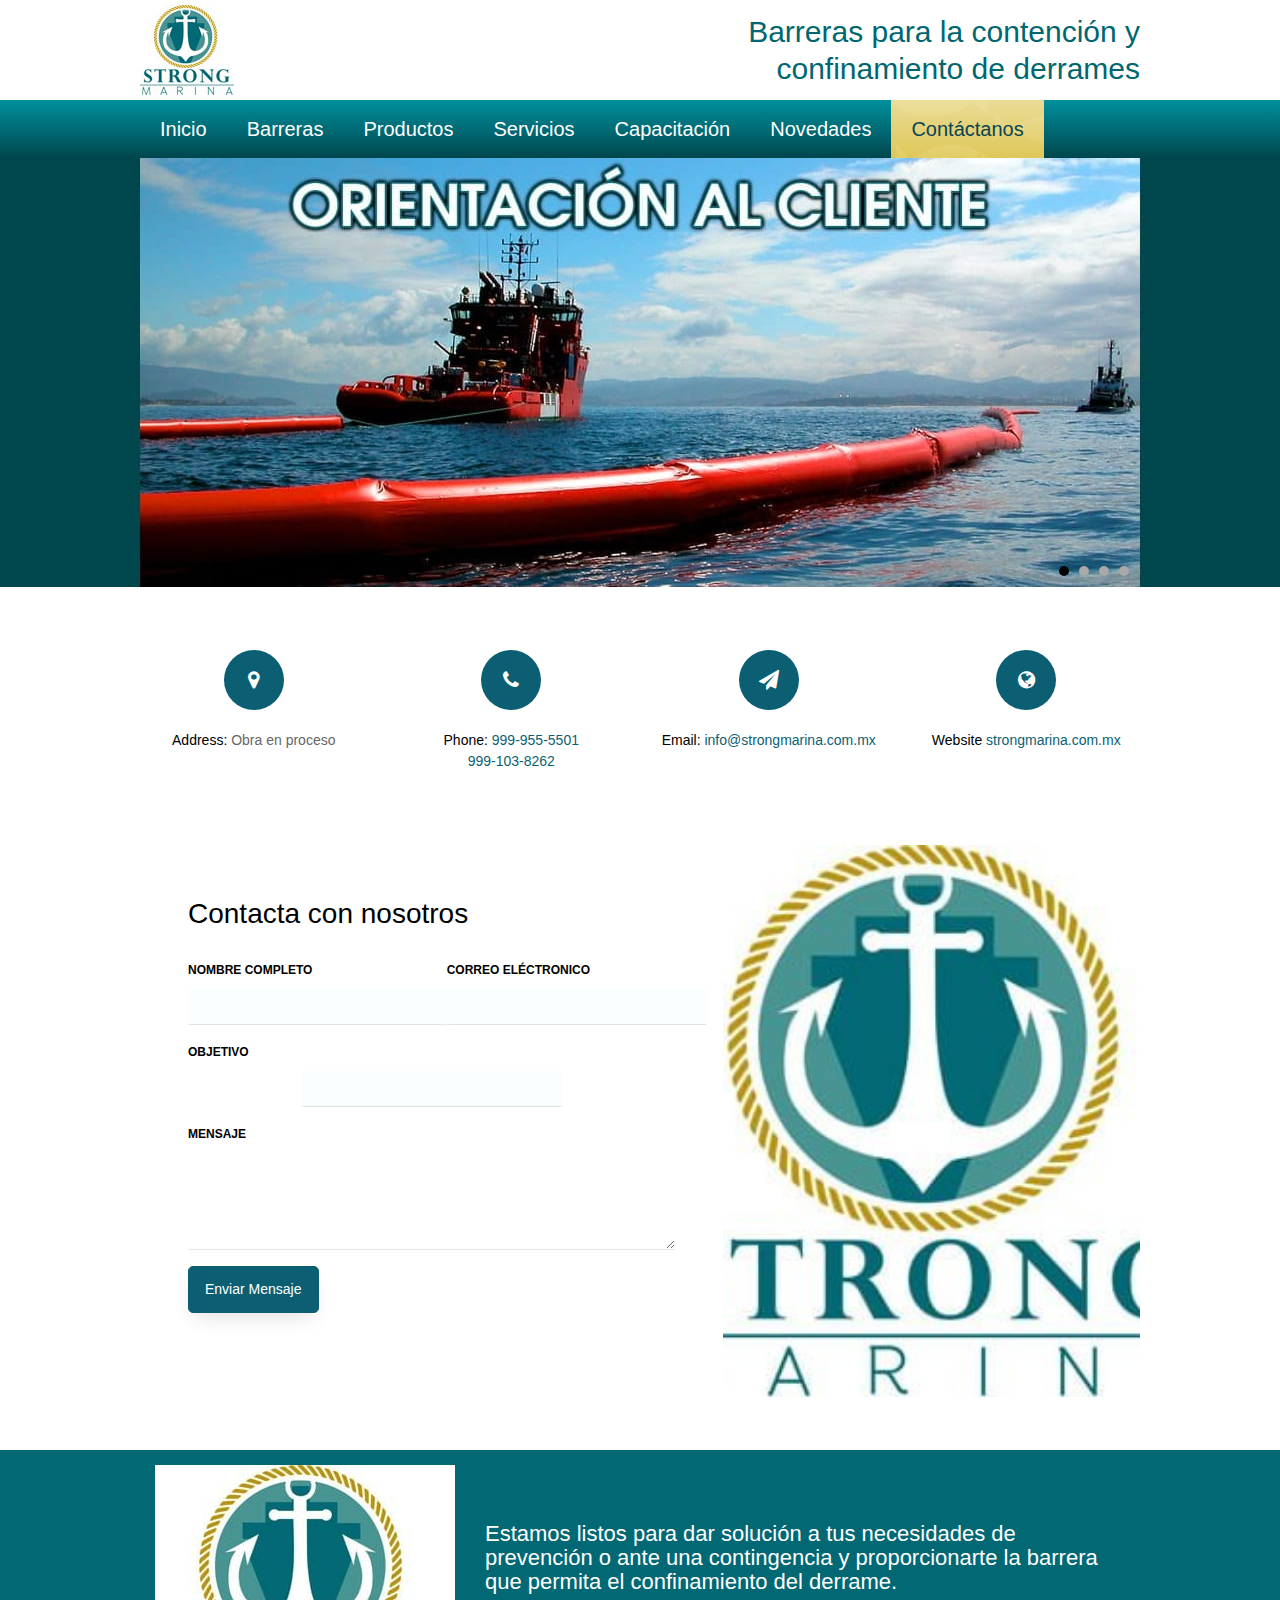
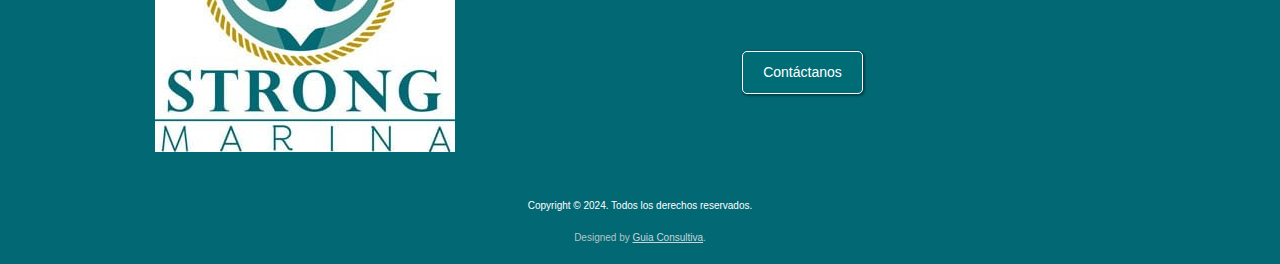
<file: contacto.html>
<!DOCTYPE html>
<html dir="ltr" lang="en-US">
  <head>
    <meta charset="utf-8" />
    <title>Contáctanos</title>
    <meta
      name="viewport"
      content="initial-scale = 1.0, maximum-scale = 1.0, user-scalable = no, width = device-width"
    />
    <!--[if lt IE 9
      ]><script src="https://html5shiv.googlecode.com/svn/trunk/html5.js"></script
    ><![endif]-->
    <link rel="stylesheet" href="style.css" media="screen" />
    <!--[if lte IE 7
      ]><link rel="stylesheet" href="style.ie7.css" media="screen"
    /><![endif]-->
    <link rel="stylesheet" href="style.responsive.css" media="all" />
    <link rel="shortcut icon" href="favicon.ico" type="image/x-icon" />
    <script src="jquery.js"></script>
    <script src="script.js"></script>
    <script src="script.responsive.js"></script>
    <link
      href="https://fonts.googleapis.com/css?family=Roboto:400,100,300,700"
      rel="stylesheet"
      type="text/css"
    />

    <link
      rel="stylesheet"
      href="https://stackpath.bootstrapcdn.com/font-awesome/4.7.0/css/font-awesome.min.css"
    />

    <link rel="stylesheet" href="contactform/css/style.css" />
    <style>
      .guiac-content .guiac-postcontent-0 .layout-item-0 {
        padding: 10px;
      }

      .ie7 .guiac-post .guiac-layout-cell {
        border: none !important;
        padding: 0 !important;
      }

      .ie6 .guiac-post .guiac-layout-cell {
        border: none !important;
        padding: 0 !important;
      }
    </style>
  </head>

  <body>
    <div id="guiac-main">
      <header class="guiac-header">
        <div class="guiac-shapes">
          <div class="guiac-object1733832430"></div>
          <div class="guiac-textblock guiac-object720367748">
            <div class="guiac-object720367748-text-container">
              <div class="guiac-object720367748-text">
                Barreras para la contención y confinamiento de derrames
              </div>
            </div>
          </div>
        </div>
        <h1 class="guiac-headline"><a href="/">Strong Marina</a></h1>
        <h2 class="guiac-slogan">
          Barreras para la contención y confinamiento de derrames
        </h2>
      </header>
      <nav class="guiac-nav">
        <div class="guiac-nav-inner">
          <ul class="guiac-hmenu">
            <li><a href="inicio.html" class="">Inicio</a></li>
            <li>
              <a href="barreras.html" class="">Barreras</a>
              <ul class="">
                <li>
                  <a href="barreras/barreras-especiales.html" class=""
                    >Barreras Especiales</a
                  >
                </li>
                <li>
                  <a href="barreras/accesorios-y-complementos.html" class=""
                    >Accesorios y Complementos</a
                  >
                </li>
              </ul>
            </li>
            <li>
              <a href="productos.html" class="">Productos</a>
              <ul class="">
                <li><a href="productos/covid-19.html" class="">COVID 19</a></li>
                <li>
                  <a href="productos/equipos-de-apoyo.html" class=""
                    >Equipos de Apoyo</a
                  >
                </li>
                <li>
                  <a
                    href="productos/linea-de-productos-absorbentes.html"
                    class=""
                    >Línea de productos absorbentes</a
                  >
                </li>
                <li>
                  <a
                    href="productos/linea-de-productos-de-contencion-y-recuperacion-de-hidrocarburos.html"
                    class=""
                    >Línea de productos de contención y recuperación de
                    hidrocarburos</a
                  >
                </li>
                <li>
                  <a
                    href="productos/productos-de-recuperacion-de-aceite.html"
                    class=""
                    >Productos de recuperación de aceite</a
                  >
                </li>
              </ul>
            </li>
            <li><a href="servicios.html" class="">Servicios</a></li>
            <li><a href="capacitacion.html" class="">Capacitación</a></li>
            <li><a href="novedades.html" class="">Novedades</a></li>
            <li><a href="contacto.html" class="active">Contáctanos</a></li>
          </ul>
        </div>
      </nav>
      <div class="guiac-pageslider">
        <div class="guiac-shapes"></div>
        <div
          class="guiac-slider guiac-slidecontainerpageslider"
          data-width="1920"
          data-height="429"
        >
          <div class="guiac-slider-inner">
            <div class="guiac-slide-item guiac-slidepageslider0"></div>
            <div class="guiac-slide-item guiac-slidepageslider1"></div>
            <div class="guiac-slide-item guiac-slidepageslider2"></div>
            <div class="guiac-slide-item guiac-slidepageslider3"></div>
          </div>
        </div>
        <div
          class="guiac-slidenavigator guiac-slidenavigatorpageslider"
          data-left="1"
          data-top="1"
        >
          <a href="#" class="guiac-slidenavigatoritem"></a
          ><a href="#" class="guiac-slidenavigatoritem"></a
          ><a href="#" class="guiac-slidenavigatoritem"></a
          ><a href="#" class="guiac-slidenavigatoritem"></a>
        </div>
      </div>
      <div class="guiac-sheet clearfix">
        <div class="guiac-layout-wrapper">
          <div class="guiac-content-layout">
            <div class="guiac-content-layout-row">
              <div class="guiac-layout-cell guiac-content">
                <br><br><br>
                <!-- <article class="guiac-post guiac-article">
                                <div class="guiac-postcontent guiac-postcontent-0 clearfix">
                                    <div class="guiac-content-layout">
                                        <div class="guiac-content-layout-row">
                                            <div class="guiac-layout-cell layout-item-0" style="width: 33%">
                                                <h5>Visítanos</h5>
                                                <p><span style="font-weight: bold; text-decoration: underline;">Oficina
                                                        en Progreso</span></p>
                                                <p><span style="font-weight: bold;">Calle 33 #319 Lt.<br>Benito
                                                        Juarez<br>Progreso, Yucatán México 97320</span></p>
                                                <h5>Llámanos</h5>
                                                <p><span
                                                        style="font-weight: bold;">999-955-5501<br>999-103-8262</span>
                                                </p>
                                                <h5>Escríbenos</h5>
                                                <p><span style="font-weight: bold;">Si prefiere llene esta forma y nos
                                                        pondremos en contacto en breve.</span></p>
                                            </div>
                                            <div class="guiac-layout-cell layout-item-0" style="width: 67%">
                                                <p>Formulario de contacto</p>
                                            </div>
                                        </div>
                                    </div>
                                    <div class="guiac-content-layout">
                                        <div class="guiac-content-layout-row">
                                            <div class="guiac-layout-cell layout-item-0" style="width: 100%">
                                                <p><br></p>
                                            </div>
                                        </div>
                                    </div>
                                </div>
                            </article> -->
                <div class="row justify-content-center">
                  <div class="col-md-12">
                    <div class="wrapper">
                      <div class="row mb-5">
                        <div class="col-md-3">
                          <div class="dbox w-100 text-center">
                            <div
                              class="icon d-flex align-items-center justify-content-center"
                            >
                              <span class="fa fa-map-marker"></span>
                            </div>
                            <div class="text">
                              <p>
                                <span>Address:</span> Obra en proceso
                              </p>
                            </div>
                          </div>
                        </div>
                        <div class="col-md-3">
                          <div class="dbox w-100 text-center">
                            <div
                              class="icon d-flex align-items-center justify-content-center"
                            >
                              <span class="fa fa-phone"></span>
                            </div>
                            <div class="text">
                              <p>
                                <span>Phone:</span>
                                <a href="tel://999955550">999-955-5501</a> <br>
                                <a href="tel://9991038262">999-103-8262</a>
                              </p>
                            </div>
                          </div>
                        </div>
                        <div class="col-md-3">
                          <div class="dbox w-100 text-center">
                            <div
                              class="icon d-flex align-items-center justify-content-center"
                            >
                              <span class="fa fa-paper-plane"></span>
                            </div>
                            <div class="text">
                              <p>
                                <span>Email:</span>
                                <a href="mailto:info@strongmarina.com.mx"
                                  >info@strongmarina.com.mx</a
                                >
                              </p>
                            </div>
                          </div>
                        </div>
                        <div class="col-md-3">
                          <div class="dbox w-100 text-center">
                            <div
                              class="icon d-flex align-items-center justify-content-center"
                            >
                              <span class="fa fa-globe"></span>
                            </div>
                            <div class="text">
                              <p>
                                <span>Website</span>
                                <a href="https://strongmarina.com.mx/">strongmarina.com.mx</a>
                              </p>
                            </div>
                          </div>
                        </div>
                      </div>
                      <div class="row no-gutters">
                        <div class="col-md-7">
                          <div class="contact-wrap w-100 p-md-5 p-4">
                            <h3 class="mb-4">Contacta con nosotros</h3>
                            <div id="form-message-warning" class="mb-4"></div>
                            <div id="form-message-success" class="mb-4">
                                Tu mensaje fue enviado, ¡gracias!
                            </div>
                            <form
                              method="POST"
                              id="contactForm"
                              name="contactForm"
                              class="contactForm"
                            >
                              <div class="row">
                                <div class="col-md-6">
                                  <div class="form-group">
                                    <label class="label" for="name"
                                      >Nombre Completo</label
                                    >
                                    <input
                                      type="text"
                                      class="form-control"
                                      name="name"
                                      id="name"
                                      
                                    />
                                  </div>
                                </div>
                                <div class="col-md-6">
                                  <div class="form-group">
                                    <label class="label" for="email"
                                      >Correo eléctronico</label
                                    >
                                    <input
                                      type="email"
                                      class="form-control"
                                      name="email"
                                      id="email"
                                      
                                    />
                                  </div>
                                </div>
                                <div class="col-md-12">
                                  <div class="form-group">
                                    <label class="label" for="subject"
                                      >Objetivo</label
                                    >
                                    <input
                                      type="text"
                                      class="form-control"
                                      name="subject"
                                      id="subject"
                                     
                                    />
                                  </div>
                                </div>
                                <div class="col-md-12">
                                  <div class="form-group">
                                    <label class="label" for="#">Mensaje</label>
                                    <textarea
                                      name="message"
                                      class="form-control"
                                      id="message"
                                      cols="30"
                                      rows="4"
                                     
                                    ></textarea>
                                  </div>
                                </div>
                                <div class="col-md-12">
                                  <div class="form-group">
                                    <input
                                      type="submit"
                                      value="Enviar Mensaje"
                                      class="btn btn-primary"
                                    />
                                    <div class="submitting"></div>
                                  </div>
                                </div>
                              </div>
                            </form>
                          </div>
                        </div>
                        <div class="col-md-5 d-flex align-items-stretch">
                          <div
                            class="info-wrap w-100 p-5 img"
                            style="background-image: url(images/logo-strong-marina-300-287.jpg)"
                          ></div>
                        </div>
                      </div>
                    </div>
                  </div>
                </div>
              </div>
            </div>
          </div>
        </div>
      </div>
      <br><br><br>
      <footer class="guiac-footer">
        <div class="guiac-footer-inner">
          <div class="guiac-content-layout layout-item-0">
            <div class="guiac-content-layout-row">
              <div class="guiac-layout-cell layout-item-1" style="width: 33%">
                <p>
                  <img
                    alt=""
                    class=""
                    src="images/logo-strong-marina-300-287.jpg"
                  /><br />
                </p>
              </div>
              <div class="guiac-layout-cell layout-item-2" style="width: 67%">
                <p>
                  <span style="font-size: 22px"
                    >Estamos listos para dar solución a tus necesidades de
                    prevención o ante una contingencia y proporcionarte la
                    barrera que permita el confinamiento del derrame.</span
                  >
                </p>
                <p>
                  <span style="font-size: 22px"><br /></span>
                </p>
                <p style="text-align: center">
                  <a href="contacto.html" class="guiac-button">Contáctanos</a>
                </p>
              </div>
            </div>
          </div>
          <div class="guiac-content-layout layout-item-0">
            <div class="guiac-content-layout-row">
              <div class="guiac-layout-cell layout-item-1" style="width: 100%">
                <p
                  style="
                    margin-top: 0px;
                    margin-bottom: 0px;
                    word-spacing: 0px;
                    line-height: 100%;
                    text-align: center;
                  "
                >
                  <span
                    style="
                      font-family: Arial, 'Arial Unicode MS', Helvetica,
                        sans-serif;
                    "
                    ><span style="font-size: 10px"
                      >Copyright © 2024. Todos los derechos reservados.</span
                    ></span
                  >
                </p>
              </div>
            </div>
          </div>
          <p class="guiac-page-footer">
            <span id="guiac-footnote-links"
              >Designed by
              <a href="https://www.guiaconsultiva.com" target="_blank"
                >Guia Consultiva</a
              >.</span
            >
          </p>
        </div>
      </footer>
    </div>
    <script src="contactform/js/jquery.min.js"></script>
  <script src="contactform/js/popper.js"></script>
  <script src="contactform/js/bootstrap.min.js"></script>
  <script src="contactform/js/jquery.validate.min.js"></script>
  <script src="contactform/js/main.js"></script>
  </body>
</html>
</file>
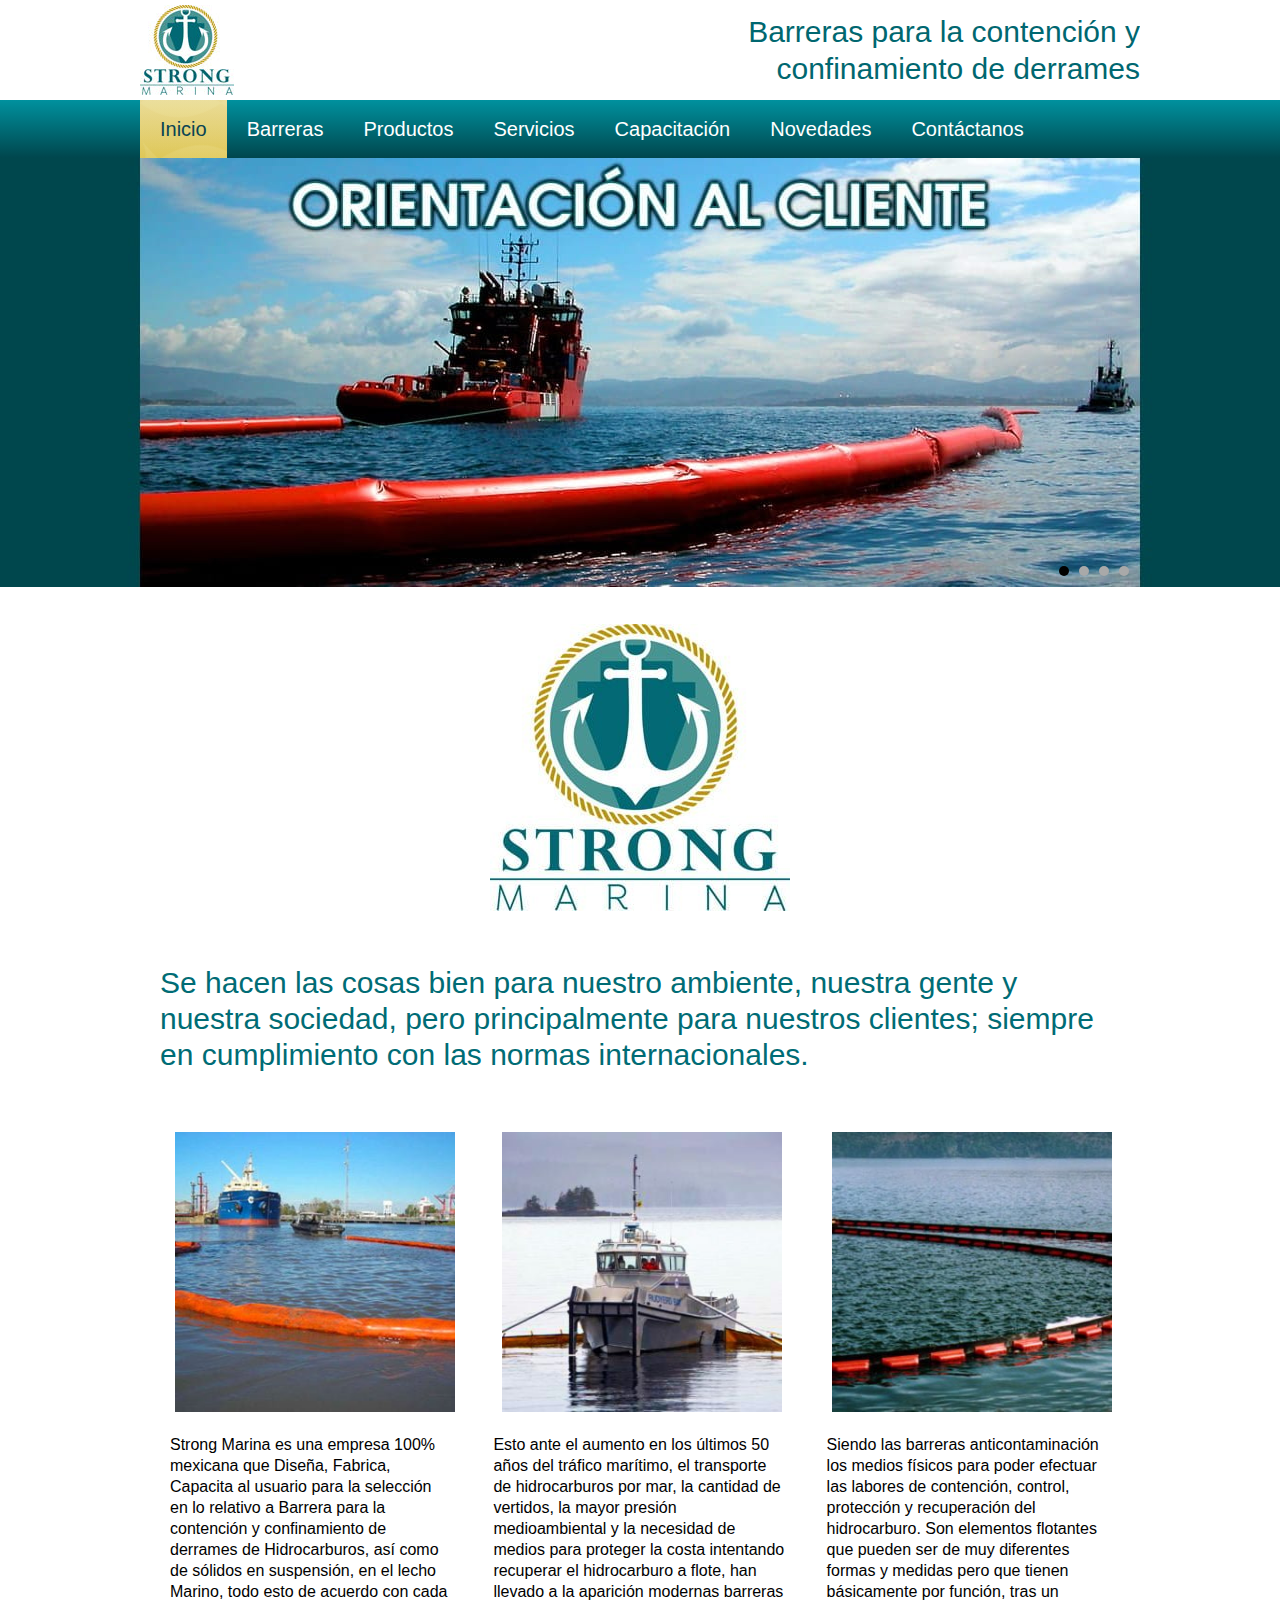
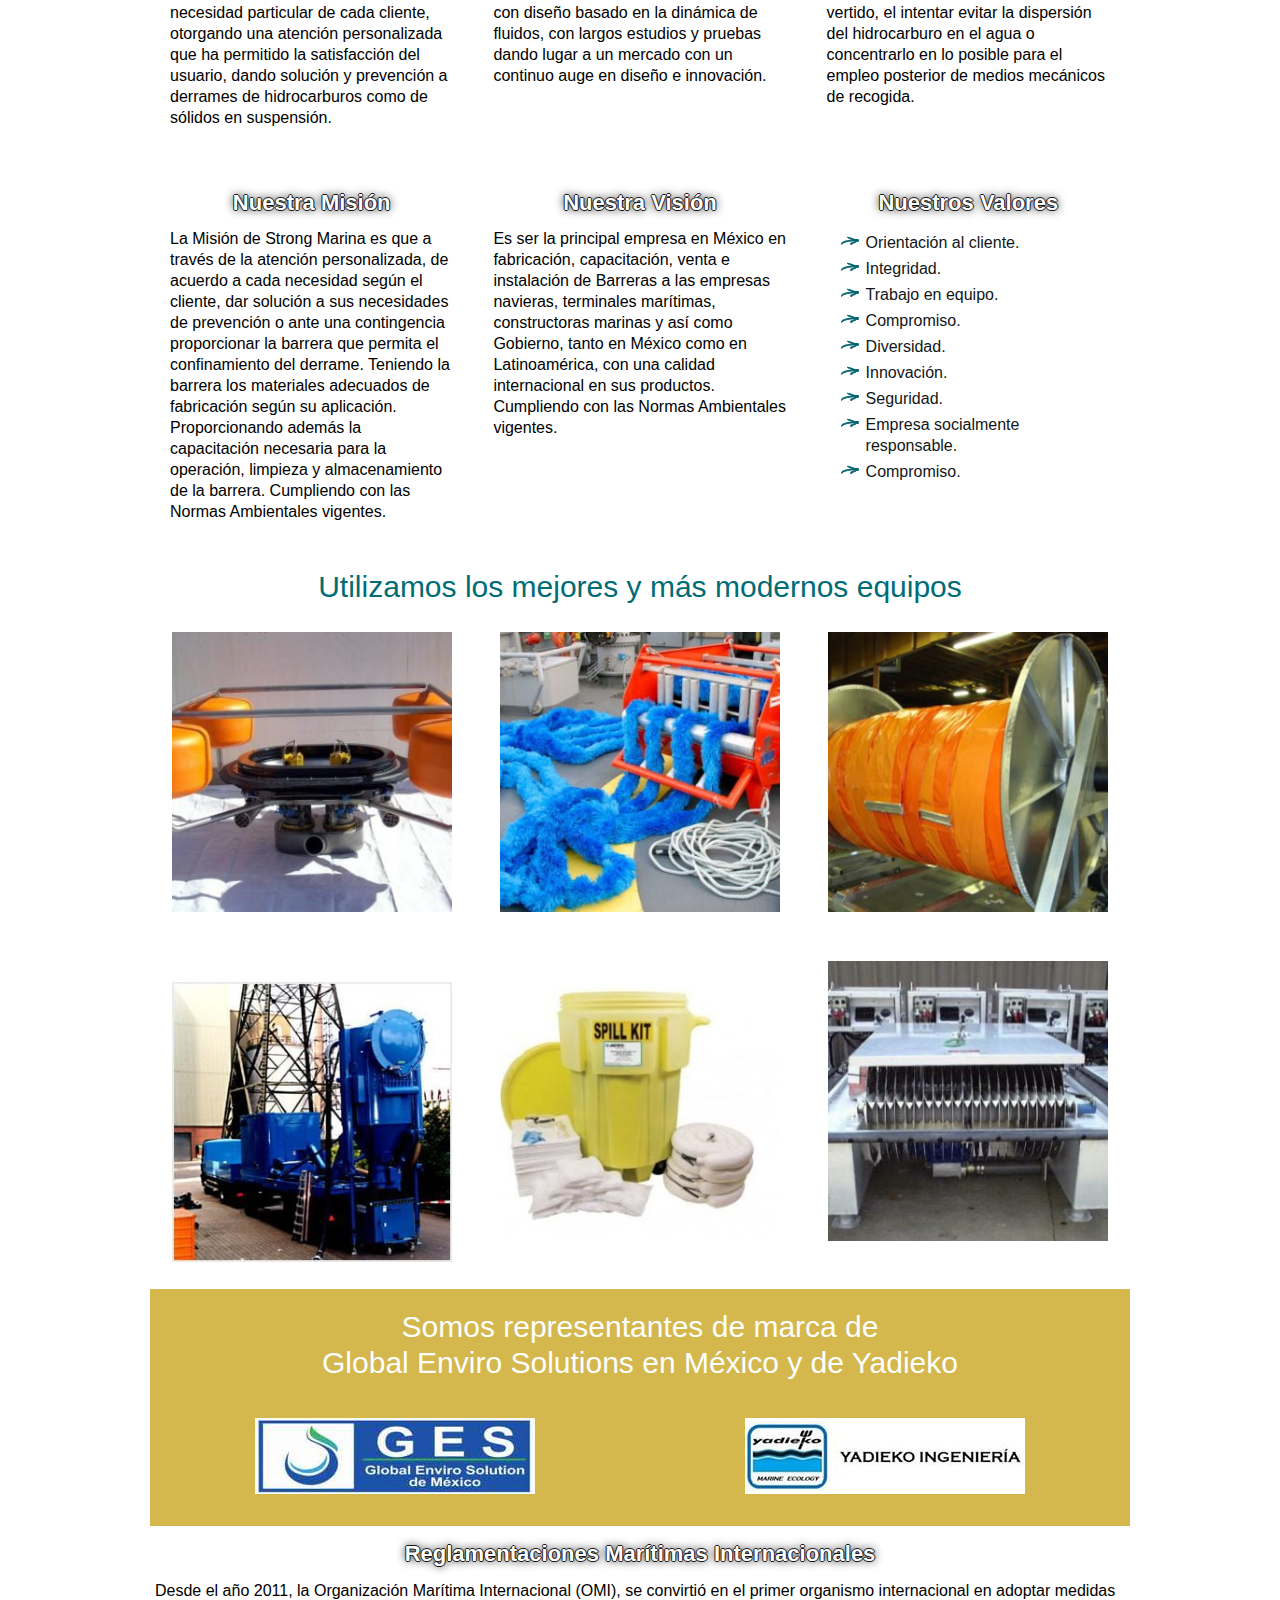
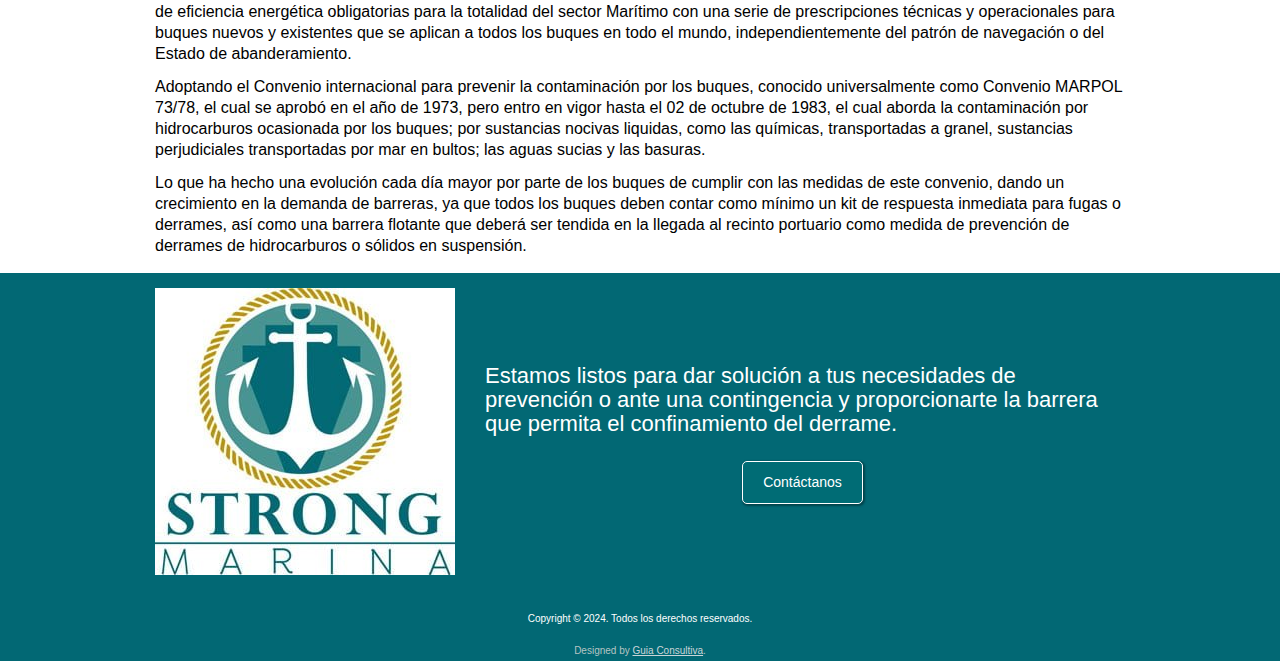
<file: inicio.html>
<!DOCTYPE html>
<html dir="ltr" lang="en-US">

<head>
    <meta charset="utf-8">
    <title>Inicio</title>
    <meta name="viewport" content="initial-scale = 1.0, maximum-scale = 1.0, user-scalable = no, width = device-width">
    <!--[if lt IE 9]><script src="https://html5shiv.googlecode.com/svn/trunk/html5.js"></script><![endif]-->
    <link rel="stylesheet" href="style.css" media="screen">
    <!--[if lte IE 7]><link rel="stylesheet" href="style.ie7.css" media="screen" /><![endif]-->
    <link rel="stylesheet" href="style.responsive.css" media="all">
    <link rel="shortcut icon" href="favicon.ico" type="image/x-icon">
    <script src="jquery.js"></script>
    <script src="script.js"></script>
    <script src="script.responsive.js"></script>
    <style>
        .guiac-content .guiac-postcontent-0 .layout-item-0 {
            border-top-style: solid;
            border-right-style: solid;
            border-bottom-style: solid;
            border-left-style: solid;
            border-width: 0px;
            border-color: #0D6378;
            color: #222C2F;
            background: ;
            border-collapse: separate
        }

        .guiac-content .guiac-postcontent-0 .layout-item-1 {
            color: #000;
            background: #FFF;
            padding: 10px;
            vertical-align: top
        }

        .guiac-content .guiac-postcontent-0 .layout-item-2 {
            color: #000;
            background: #FFF;
            padding: 20px;
            vertical-align: top
        }

        .guiac-content .guiac-postcontent-0 .layout-item-3 {
            border-top-style: solid;
            border-right-style: solid;
            border-bottom-style: solid;
            border-left-style: solid;
            border-width: 0px;
            border-color: #0D6378;
            color: #222C2F;
            background: ;
            border-collapse: separate;
            border-radius: 10px
        }

        .guiac-content .guiac-postcontent-0 .layout-item-4 {
            color: #000;
            background: #FFF;
            background: rgba(255, 255, 255, 0.3);
            padding: 20px;
            vertical-align: top;
            border-top-left-radius: 10px;
            border-bottom-left-radius: 10px
        }

        .guiac-content .guiac-postcontent-0 .layout-item-5 {
            color: #000;
            background: #FFF;
            background: rgba(255, 255, 255, 0.3);
            padding: 20px;
            vertical-align: top
        }

        .guiac-content .guiac-postcontent-0 .layout-item-6 {
            color: #000;
            background: #FFF;
            background: rgba(255, 255, 255, 0.3);
            padding: 20px;
            vertical-align: top;
            border-top-right-radius: 10px;
            border-bottom-right-radius: 10px
        }

        .guiac-content .guiac-postcontent-0 .layout-item-7 {
            border-top-style: solid;
            border-right-style: solid;
            border-bottom-style: solid;
            border-left-style: solid;
            border-width: 0px;
            border-color: #0D6378;
            color: #181F21;
            background: #FFF;
            border-collapse: separate
        }

        .guiac-content .guiac-postcontent-0 .layout-item-8 {
            color: #000;
            background: #FFF;
            background: rgba(255, 255, 255, 0.3);
            padding: 5px;
            vertical-align: top
        }

        .guiac-content .guiac-postcontent-0 .layout-item-9 {
            border-top-style: solid;
            border-right-style: solid;
            border-bottom-style: solid;
            border-left-style: solid;
            border-width: 0px;
            border-color: #0D6378;
            color: #C4D1D4;
            background: #C29800;
            border-collapse: separate
        }

        .guiac-content .guiac-postcontent-0 .layout-item-10 {
            color: #000;
            background: #FFF;
            background: rgba(255, 255, 255, 0.3);
            padding: 10px;
            vertical-align: middle
        }

        .guiac-content .guiac-postcontent-0 .layout-item-11 {
            color: #000;
            background: #FFF;
            background: rgba(255, 255, 255, 0.8);
            padding: 5px;
            vertical-align: top;
            border-radius: 10px
        }

        .ie7 .guiac-post .guiac-layout-cell {
            border: none !important;
            padding: 0 !important
        }

        .ie6 .guiac-post .guiac-layout-cell {
            border: none !important;
            padding: 0 !important
        }
    </style>
</head>

<body>
    <div id="guiac-main">
        <header class="guiac-header">
            <div class="guiac-shapes">
                <div class="guiac-object1733832430"></div>
                <div class="guiac-textblock guiac-object720367748">
                    <div class="guiac-object720367748-text-container">
                        <div class="guiac-object720367748-text">Barreras para la contención y confinamiento de derrames
                        </div>
                    </div>
                </div>
            </div>
            <h1 class="guiac-headline"> <a href="/">Strong Marina</a></h1>
            <h2 class="guiac-slogan">Barreras para la contención y confinamiento de derrames</h2>
        </header>
        <nav class="guiac-nav">
            <div class="guiac-nav-inner">
                <ul class="guiac-hmenu">
                    <li><a href="inicio.html" class="active">Inicio</a></li>
                    <li><a href="barreras.html">Barreras</a>
                        <ul>
                            <li><a href="barreras/barreras-especiales.html">Barreras Especiales</a></li>
                            <li><a href="barreras/accesorios-y-complementos.html">Accesorios y Complementos</a></li>
                        </ul>
                    </li>
                    <li><a href="productos.html">Productos</a>
                        <ul>
                            <li><a href="productos/covid-19.html">COVID 19</a></li>
                            <li><a href="productos/equipos-de-apoyo.html">Equipos de Apoyo</a></li>
                            <li><a href="productos/linea-de-productos-absorbentes.html">Línea de productos
                                    absorbentes</a></li>
                            <li><a
                                    href="productos/linea-de-productos-de-contencion-y-recuperacion-de-hidrocarburos.html">Línea
                                    de productos de contención y recuperación de hidrocarburos</a></li>
                            <li><a href="productos/productos-de-recuperacion-de-aceite.html">Productos de recuperación
                                    de aceite</a></li>
                        </ul>
                    </li>
                    <li><a href="servicios.html">Servicios</a></li>
                    <li><a href="capacitacion.html">Capacitación</a></li>
                    <li><a href="novedades.html">Novedades</a></li>
                    <li><a href="contacto.html">Contáctanos</a></li>
                </ul>
            </div>
        </nav>
        <div class="guiac-pageslider">
            <div class="guiac-shapes"></div>
            <div class="guiac-slider guiac-slidecontainerpageslider" data-width="1920" data-height="429">
                <div class="guiac-slider-inner">
                    <div class="guiac-slide-item guiac-slidepageslider0"></div>
                    <div class="guiac-slide-item guiac-slidepageslider1"></div>
                    <div class="guiac-slide-item guiac-slidepageslider2"></div>
                    <div class="guiac-slide-item guiac-slidepageslider3"></div>
                </div>
            </div>
            <div class="guiac-slidenavigator guiac-slidenavigatorpageslider" data-left="1" data-top="1"> <a href="#"
                    class="guiac-slidenavigatoritem"></a><a href="#" class="guiac-slidenavigatoritem"></a><a href="#"
                    class="guiac-slidenavigatoritem"></a><a href="#" class="guiac-slidenavigatoritem"></a></div>
        </div>
        <div class="guiac-sheet clearfix">
            <div class="guiac-layout-wrapper">
                <div class="guiac-content-layout">
                    <div class="guiac-content-layout-row">
                        <div class="guiac-layout-cell guiac-content">
                            <article class="guiac-post guiac-article">
                                <div class="guiac-postcontent guiac-postcontent-0 clearfix">
                                    <div class="guiac-content-layout layout-item-0">
                                        <div class="guiac-content-layout-row">
                                            <div class="guiac-layout-cell layout-item-1" style="width: 100%">
                                                <p style="text-align: center;"><img width="300" height="287" alt=""
                                                        class="" src="images/logo-strong-marina-300-287.jpg"></p>
                                            </div>
                                        </div>
                                    </div>
                                    <div class="guiac-content-layout layout-item-0">
                                        <div class="guiac-content-layout-row">
                                            <div class="guiac-layout-cell layout-item-1" style="width: 100%">
                                                <p><span
                                                        style="color: rgb(0, 108, 117); font-size: 30px; line-height: 36px;">Se
                                                        hacen las cosas bien para nuestro ambiente, nuestra gente y
                                                        nuestra sociedad, pero principalmente para nuestros clientes;
                                                        siempre en cumplimiento con las normas internacionales.</span>
                                                </p>
                                            </div>
                                        </div>
                                    </div>
                                    <div class="guiac-content-layout layout-item-0">
                                        <div class="guiac-content-layout-row">
                                            <div class="guiac-layout-cell layout-item-2" style="width: 33%">
                                                <p style="text-align: left;"><img width="280" height="280" alt=""
                                                        class="" src="images/barrera-convencional-300-300.jpg"></p>
                                                <p style="text-align: left;">Strong Marina es una empresa 100% mexicana
                                                    que Diseña, Fabrica, Capacita al usuario para la selección en lo
                                                    relativo a Barrera para la contención y confinamiento de derrames de
                                                    Hidrocarburos, así como de sólidos en suspensión, en el lecho
                                                    Marino, todo esto de acuerdo con cada necesidad particular de cada
                                                    cliente, otorgando una atención personalizada que ha permitido la
                                                    satisfacción del usuario, dando solución y prevención a derrames de
                                                    hidrocarburos como de sólidos en suspensión.</p>
                                            </div>
                                            <div class="guiac-layout-cell layout-item-2" style="width: 34%">
                                                <p style="text-align: right;"><img width="280" height="280" alt=""
                                                        class=""
                                                        src="images/embarcaciones-de-respuesta-300-300.jpg"><br></p>
                                                <p style="text-align: left;">Esto ante el aumento en los últimos 50 años
                                                    del tráfico marítimo, el transporte de hidrocarburos por mar, la
                                                    cantidad de vertidos, la mayor presión medioambiental y la necesidad
                                                    de medios para proteger la costa intentando recuperar el
                                                    hidrocarburo a flote, han llevado a la aparición modernas barreras
                                                    con diseño basado en la dinámica de fluidos, con largos estudios y
                                                    pruebas dando lugar a un mercado con un continuo auge en diseño e
                                                    innovación.</p>
                                            </div>
                                            <div class="guiac-layout-cell layout-item-2" style="width: 33%">
                                                <p style="text-align: left;"><img width="280" height="280" alt=""
                                                        class="" src="images/barrera-permanente-300-300.jpg"><br></p>
                                                <p style="text-align: left;">Siendo las barreras anticontaminación los
                                                    medios físicos para poder efectuar las labores de contención,
                                                    control, protección y recuperación del hidrocarburo. Son elementos
                                                    flotantes que pueden ser de muy diferentes formas y medidas pero que
                                                    tienen básicamente por función, tras un vertido, el intentar evitar
                                                    la dispersión del hidrocarburo en el agua o concentrarlo en lo
                                                    posible para el empleo posterior de medios mecánicos de recogida.
                                                </p>
                                            </div>
                                        </div>
                                    </div>
                                    <div class="guiac-content-layout layout-item-3">
                                        <div class="guiac-content-layout-row">
                                            <div class="guiac-layout-cell layout-item-4" style="width: 33%">
                                                <h6>Nuestra Misión</h6>
                                                <p>La Misión de Strong Marina es que a través de la atención
                                                    personalizada, de acuerdo a cada necesidad según el cliente, dar
                                                    solución a sus necesidades de prevención o ante una contingencia
                                                    proporcionar la barrera que permita el confinamiento del derrame.
                                                    Teniendo la barrera los materiales adecuados de fabricación según su
                                                    aplicación. Proporcionando además la capacitación necesaria para la
                                                    operación, limpieza y almacenamiento de la barrera. Cumpliendo con
                                                    las Normas Ambientales vigentes.</p>
                                            </div>
                                            <div class="guiac-layout-cell layout-item-5" style="width: 34%">
                                                <h6>Nuestra Visión</h6>
                                                <p>Es ser la principal empresa en México en fabricación, capacitación,
                                                    venta e instalación de Barreras a las empresas navieras, terminales
                                                    marítimas, constructoras marinas y así como Gobierno, tanto en
                                                    México como en Latinoamérica, con una calidad internacional en sus
                                                    productos. Cumpliendo con las Normas Ambientales vigentes.</p>
                                            </div>
                                            <div class="guiac-layout-cell layout-item-6" style="width: 33%">
                                                <h6>Nuestros Valores</h6>
                                                <ul>
                                                    <li>Orientación al cliente.</li>
                                                    <li>Integridad.</li>
                                                    <li>Trabajo en equipo.</li>
                                                    <li>Compromiso.</li>
                                                    <li>Diversidad.</li>
                                                    <li>Innovación.</li>
                                                    <li style="list-style: none">Seguridad.</li>
                                                    <li>Empresa socialmente responsable.</li>
                                                    <li>Compromiso.</li>
                                                </ul>
                                            </div>
                                        </div>
                                    </div>
                                    <div class="guiac-content-layout layout-item-7">
                                        <div class="guiac-content-layout-row">
                                            <div class="guiac-layout-cell layout-item-8" style="width: 100%">
                                                <h1 style="text-align: center;">Utilizamos los mejores y más modernos
                                                    equipos</h1>
                                            </div>
                                        </div>
                                    </div>
                                    <div class="guiac-content-layout layout-item-7">
                                        <div class="guiac-content-layout-row">
                                            <div class="guiac-layout-cell layout-item-8" style="width: 33%">
                                                <p style="text-align: center;"><img width="280" height="280" alt=""
                                                        class="" src="images/equipo-300-300-1.jpg"></p>
                                            </div>
                                            <div class="guiac-layout-cell layout-item-8" style="width: 34%">
                                                <p style="text-align: center;"><img width="280" height="280" alt=""
                                                        class="" src="images/equipo-300-300-2.jpg"></p>
                                            </div>
                                            <div class="guiac-layout-cell layout-item-8" style="width: 33%">
                                                <p style="text-align: center;"><img width="280" height="280" alt=""
                                                        class="" src="images/equipo-300-300-3.jpg"></p>
                                            </div>
                                        </div>
                                    </div>
                                    <div class="guiac-content-layout layout-item-7">
                                        <div class="guiac-content-layout-row">
                                            <div class="guiac-layout-cell layout-item-8" style="width: 33%">
                                                <p style="text-align: center;"><br><img width="280" height="280" alt=""
                                                        class="" src="images/equipo-300-300-4.jpg"></p>
                                            </div>
                                            <div class="guiac-layout-cell layout-item-8" style="width: 34%">
                                                <p style="text-align: center;"><img width="280" height="280" alt=""
                                                        class="" src="images/equipo-300-300-5.jpg"></p>
                                            </div>
                                            <div class="guiac-layout-cell layout-item-8" style="width: 33%">
                                                <p style="text-align: center;"><img width="280" height="280" alt=""
                                                        class="" src="images/equipo-300-300-6.jpg"></p>
                                            </div>
                                        </div>
                                    </div>
                                    <div class="guiac-content-layout layout-item-9">
                                        <div class="guiac-content-layout-row">
                                            <div class="guiac-layout-cell layout-item-10" style="width: 100%">
                                                <h1 style="text-align: center;"><span style="color: #FFFFFF;">Somos
                                                        representantes de marca de</span><br><span
                                                        style="color: #FFFFFF;">Global Enviro Solutions en México y de
                                                        Yadieko</span></h1>
                                            </div>
                                        </div>
                                    </div>
                                    <div class="guiac-content-layout layout-item-9">
                                        <div class="guiac-content-layout-row">
                                            <div class="guiac-layout-cell layout-item-10" style="width: 50%">
                                                <p style="text-align: center;"><img width="280" height="76" alt=""
                                                        class="" src="images/Logo-GES-280-76.jpg"></p>
                                            </div>
                                            <div class="guiac-layout-cell layout-item-10" style="width: 50%">
                                                <p style="text-align: center;"><img width="280" height="76" alt=""
                                                        class="" src="images/Logo-Yadieko-Ingenieria-280-76.jpg"></p>
                                            </div>
                                        </div>
                                    </div>
                                    <div class="guiac-content-layout layout-item-0">
                                        <div class="guiac-content-layout-row">
                                            <div class="guiac-layout-cell layout-item-11" style="width: 100%">
                                                <h6>Reglamentaciones Marítimas Internacionales</h6>
                                                <p>Desde el año 2011, la Organización Marítima Internacional (OMI), se
                                                    convirtió en el primer organismo internacional en adoptar medidas de
                                                    eficiencia energética obligatorias para la totalidad del sector
                                                    Marítimo con una serie de prescripciones técnicas y operacionales
                                                    para buques nuevos y existentes que se aplican a todos los buques en
                                                    todo el mundo, independientemente del patrón de navegación o del
                                                    Estado de abanderamiento.</p>
                                                <p>Adoptando el Convenio internacional para prevenir la contaminación
                                                    por los buques, conocido universalmente como Convenio MARPOL 73/78,
                                                    el cual se aprobó en el año de 1973, pero entro en vigor hasta el 02
                                                    de octubre de 1983, el cual aborda la contaminación por
                                                    hidrocarburos ocasionada por los buques; por sustancias nocivas
                                                    liquidas, como las químicas, transportadas a granel, sustancias
                                                    perjudiciales transportadas por mar en bultos; las aguas sucias y
                                                    las basuras.</p>
                                                <p>Lo que ha hecho una evolución cada día mayor por parte de los buques
                                                    de cumplir con las medidas de este convenio, dando un crecimiento en
                                                    la demanda de barreras, ya que todos los buques deben contar como
                                                    mínimo un kit de respuesta inmediata para fugas o derrames, así como
                                                    una barrera flotante que deberá ser tendida en la llegada al recinto
                                                    portuario como medida de prevención de derrames de hidrocarburos o
                                                    sólidos en suspensión.</p>
                                            </div>
                                        </div>
                                    </div>
                                </div>
                            </article>
                        </div>
                    </div>
                </div>
            </div>
        </div>
        <footer class="guiac-footer">
            <div class="guiac-footer-inner">
                <div class="guiac-content-layout layout-item-0">
                    <div class="guiac-content-layout-row">
                        <div class="guiac-layout-cell layout-item-1" style="width: 33%">
                            <p><img alt="" class="" src="images/logo-strong-marina-300-287.jpg"><br></p>
                        </div>
                        <div class="guiac-layout-cell layout-item-2" style="width: 67%">
                            <p><span style="font-size: 22px;">Estamos listos para dar solución a tus necesidades de
                                    prevención o ante una contingencia y proporcionarte la barrera que permita el
                                    confinamiento del derrame.</span></p>
                            <p><span style="font-size: 22px;"><br></span></p>
                            <p style="text-align: center;"><a href="contacto.html" class="guiac-button">Contáctanos</a>
                            </p>
                        </div>
                    </div>
                </div>
                <div class="guiac-content-layout layout-item-0">
                    <div class="guiac-content-layout-row">
                        <div class="guiac-layout-cell layout-item-1" style="width: 100%">
                            <p
                                style="margin-top: 0px; margin-bottom: 0px; word-spacing: 0px; line-height: 100%; text-align: center;">
                                <span style="font-family: Arial, 'Arial Unicode MS', Helvetica, sans-serif;"><span
                                        style="font-size: 10px;">Copyright © 2024. Todos los derechos reservados.</span></span>
                            </p>
                        </div>
                    </div>
                </div>
                <p class="guiac-page-footer"> <span id="guiac-footnote-links">Designed by <a
                            href="https://www.guiaconsultiva.com" target="_blank">Guia Consultiva</a>.</span></p>
            </div>
        </footer>
    </div>
</body>

</html>
</file>
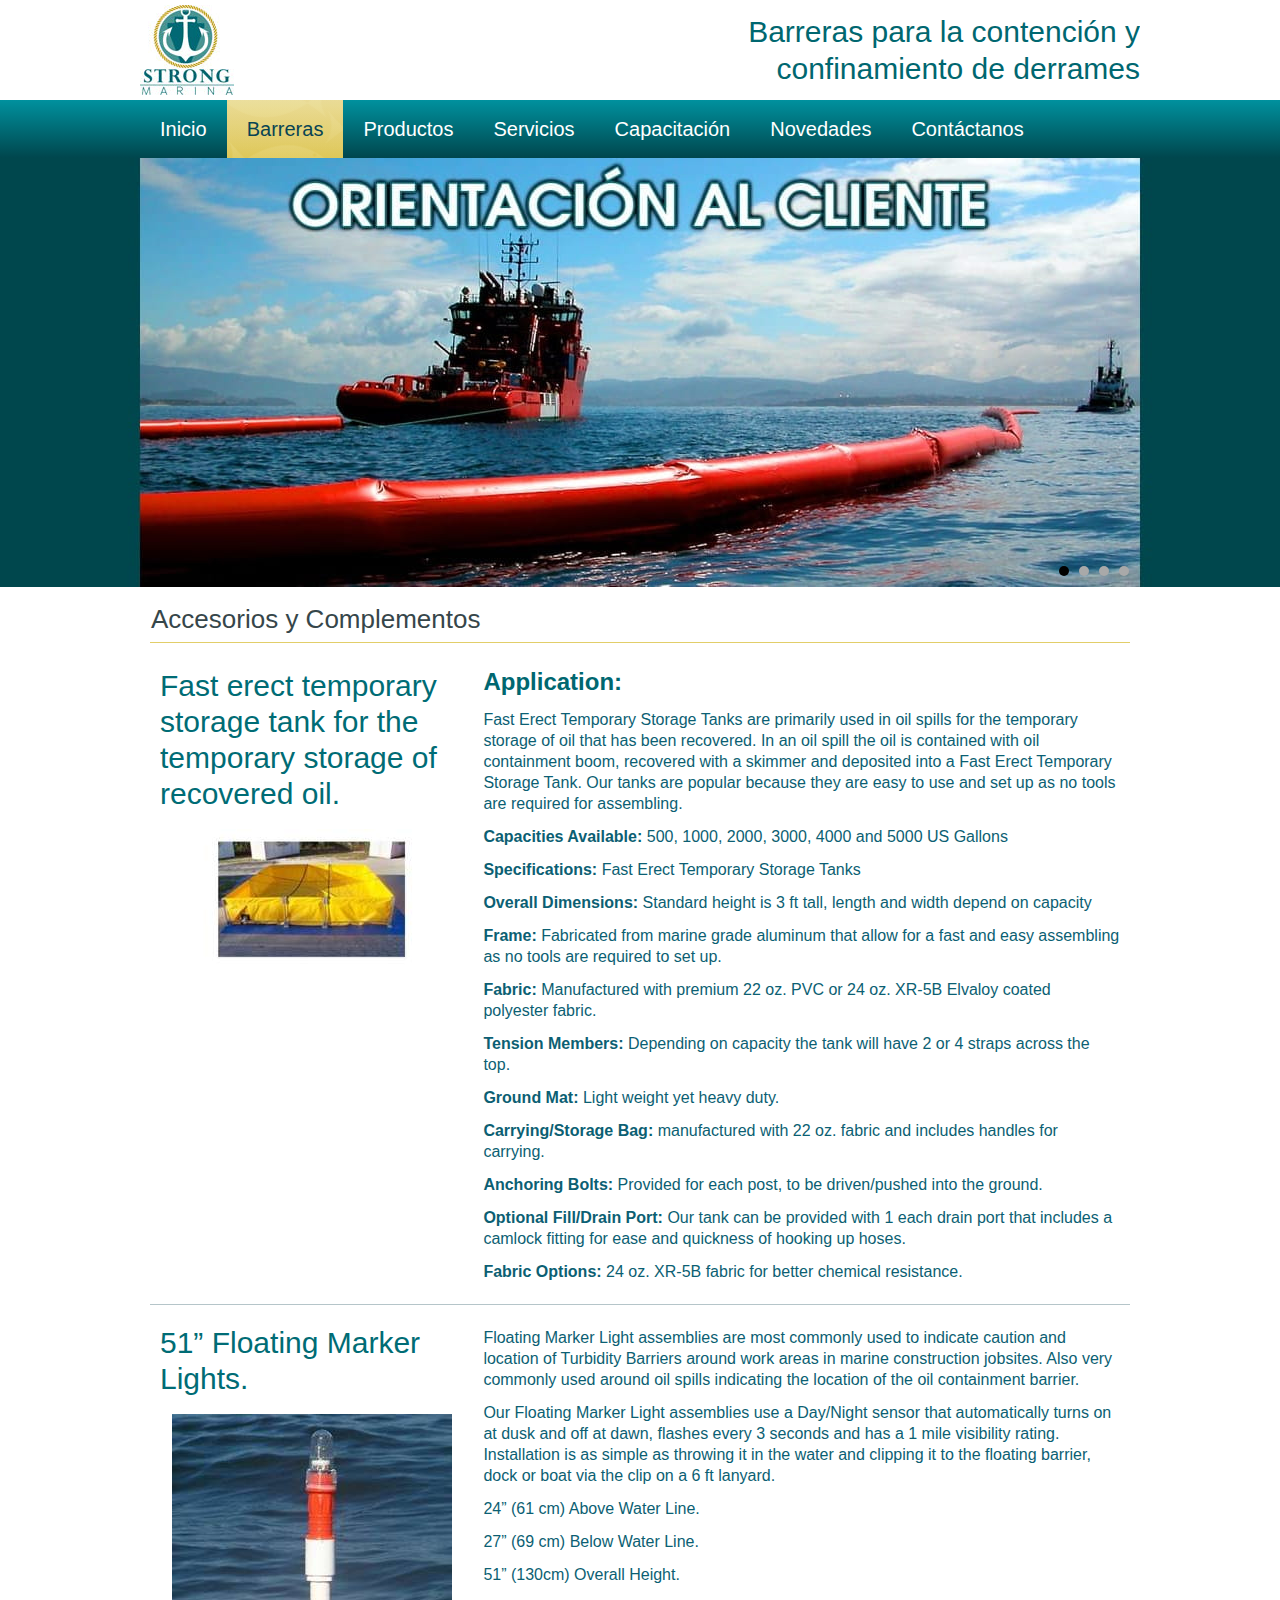
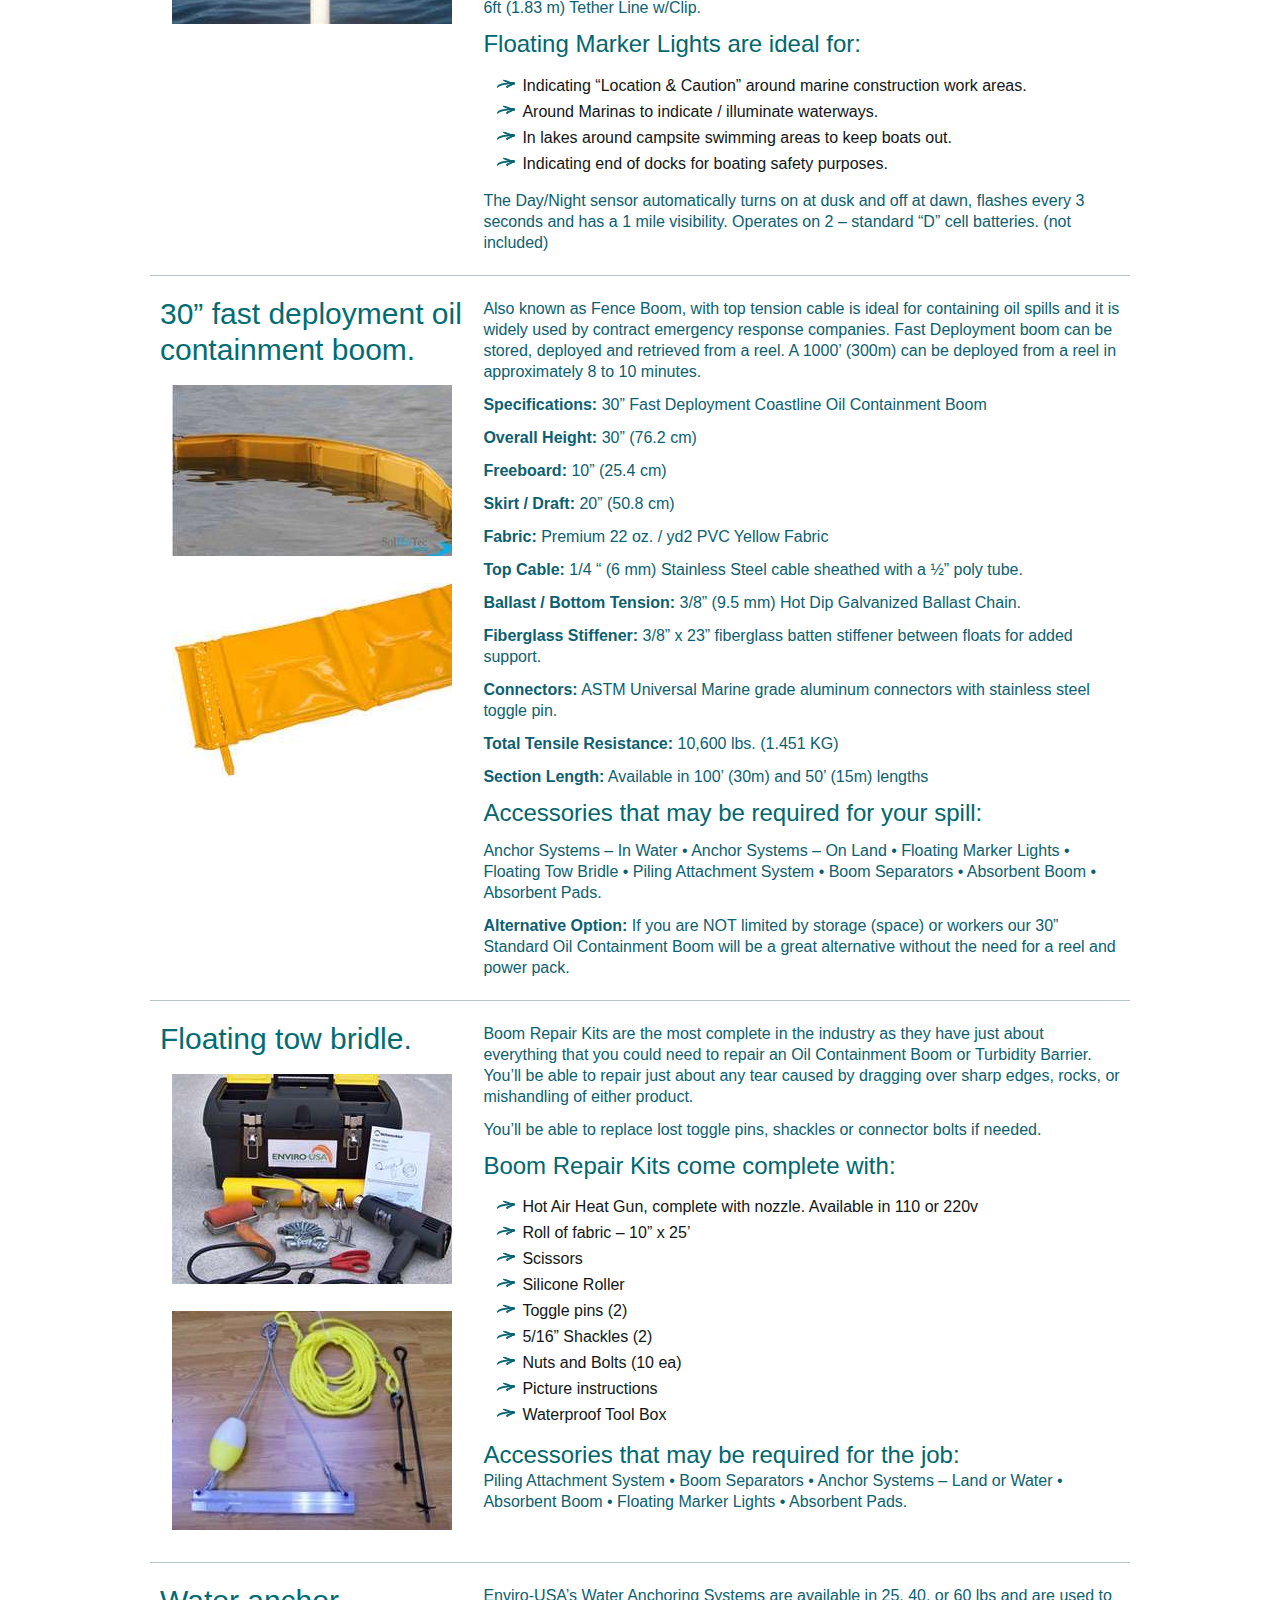
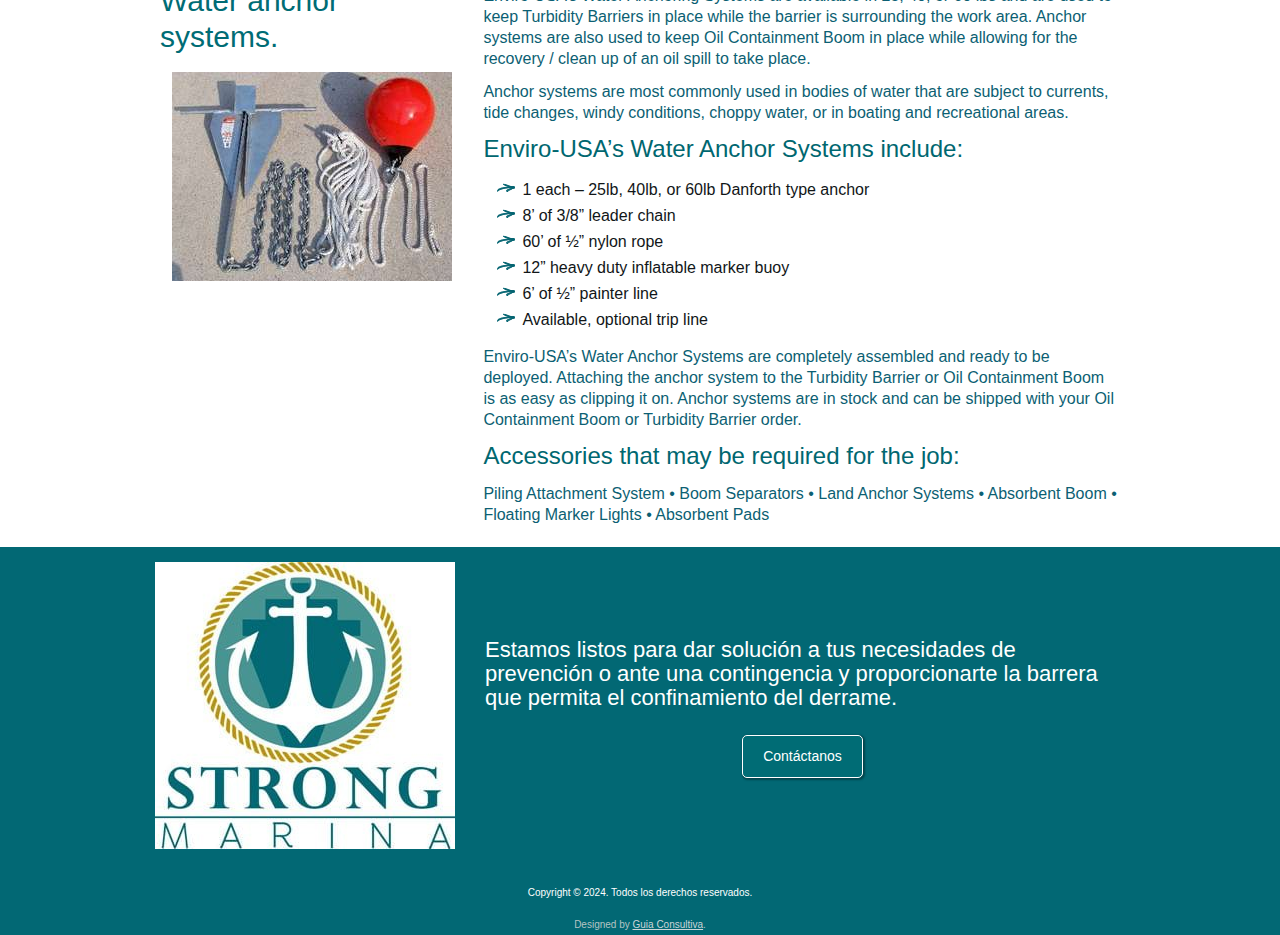
<file: barreras/accesorios-y-complementos.html>
<!DOCTYPE html><html dir="ltr" lang="en-US"><head><meta charset="utf-8"><title>Accesorios y Complementos</title><meta name="viewport" content="initial-scale = 1.0, maximum-scale = 1.0, user-scalable = no, width = device-width"><!--[if lt IE 9]><script src="https://html5shiv.googlecode.com/svn/trunk/html5.js"></script><![endif]--><link rel="stylesheet" href="../style.css" media="screen"> <!--[if lte IE 7]><link rel="stylesheet" href="../style.ie7.css" media="screen" /><![endif]--><link rel="stylesheet" href="../style.responsive.css" media="all"><link rel="shortcut icon" href="../favicon.ico" type="image/x-icon"> <script src="../jquery.js"></script> <script src="../script.js"></script> <script src="../script.responsive.js"></script> <style>.guiac-content .guiac-postcontent-0 .layout-item-0{border-top-width:1px;border-top-style:solid;border-top-color:#B5C5C9}.guiac-content .guiac-postcontent-0 .layout-item-1{padding:10px}.ie7 .guiac-post .guiac-layout-cell{border:none !important;padding:0 !important}.ie6 .guiac-post .guiac-layout-cell{border:none !important;padding:0 !important}</style></head><body><div id="guiac-main"> <header class="guiac-header"><div class="guiac-shapes"><div class="guiac-object1733832430"></div><div class="guiac-textblock guiac-object720367748"><div class="guiac-object720367748-text-container"><div class="guiac-object720367748-text">Barreras para la contención y confinamiento de derrames</div></div></div></div><h1 class="guiac-headline"> <a href="/">Strong Marina</a></h1><h2 class="guiac-slogan">Barreras para la contención y confinamiento de derrames</h2> </header> <nav class="guiac-nav"><div class="guiac-nav-inner"><ul class="guiac-hmenu"><li><a href="../inicio.html" class="">Inicio</a></li><li><a href="../barreras.html" class="active">Barreras</a><ul class="active"><li><a href="../barreras/barreras-especiales.html" class="">Barreras Especiales</a></li><li><a href="../barreras/accesorios-y-complementos.html" class="active">Accesorios y Complementos</a></li></ul></li><li><a href="../productos.html">Productos</a><ul><li><a href="../productos/covid-19.html">COVID 19</a></li><li><a href="../productos/equipos-de-apoyo.html">Equipos de Apoyo</a></li><li><a href="../productos/linea-de-productos-absorbentes.html">Línea de productos absorbentes</a></li><li><a href="../productos/linea-de-productos-de-contencion-y-recuperacion-de-hidrocarburos.html">Línea de productos de contención y recuperación de hidrocarburos</a></li><li><a href="../productos/productos-de-recuperacion-de-aceite.html">Productos de recuperación de aceite</a></li></ul></li><li><a href="../servicios.html">Servicios</a></li><li><a href="../capacitacion.html">Capacitación</a></li><li><a href="../novedades.html">Novedades</a></li><li><a href="../contacto.html">Contáctanos</a></li></ul></div> </nav><div class="guiac-pageslider"><div class="guiac-shapes"></div><div class="guiac-slider guiac-slidecontainerpageslider" data-width="1920" data-height="429"><div class="guiac-slider-inner"><div class="guiac-slide-item guiac-slidepageslider0"></div><div class="guiac-slide-item guiac-slidepageslider1"></div><div class="guiac-slide-item guiac-slidepageslider2"></div><div class="guiac-slide-item guiac-slidepageslider3"></div></div></div><div class="guiac-slidenavigator guiac-slidenavigatorpageslider" data-left="1" data-top="1"> <a href="#" class="guiac-slidenavigatoritem"></a><a href="#" class="guiac-slidenavigatoritem"></a><a href="#" class="guiac-slidenavigatoritem"></a><a href="#" class="guiac-slidenavigatoritem"></a></div></div><div class="guiac-sheet clearfix"><div class="guiac-layout-wrapper"><div class="guiac-content-layout"><div class="guiac-content-layout-row"><div class="guiac-layout-cell guiac-content"><article class="guiac-post guiac-article"><div class="guiac-postmetadataheader"><h2 class="guiac-postheader">Accesorios y Complementos</h2></div><div class="guiac-postcontent guiac-postcontent-0 clearfix"><div class="guiac-content-layout"><div class="guiac-content-layout-row"><div class="guiac-layout-cell layout-item-1" style="width: 33%" ><h1>Fast erect temporary storage tank for the temporary storage of recovered oil.</h1><p style="text-align: center;"><img width="280" height="140" alt="" class="" src="../images/Fast-erect-temp-storage-280-140.jpg"></p></div><div class="guiac-layout-cell layout-item-1" style="width: 67%" ><h4><span style="font-weight: bold;">Application:</span>&nbsp;</h4><p>Fast Erect Temporary Storage Tanks are primarily used in oil spills for the temporary storage of oil that has been recovered. In an oil spill the oil is contained with oil containment boom, recovered with a skimmer and deposited into a Fast Erect Temporary Storage Tank. Our tanks are popular because they are easy to use and set up as no tools are required for assembling.</p><p><span style="font-weight: bold;">Capacities Available:</span> 500, 1000, 2000, 3000, 4000 and 5000 US Gallons</p><p><span style="font-weight: bold;">Specifications:</span> Fast Erect Temporary Storage Tanks</p><p><span style="font-weight: bold;">Overall Dimensions:</span> Standard height is 3 ft tall, length and width depend on capacity</p><p><span style="font-weight: bold;">Frame:</span> Fabricated from marine grade aluminum that allow for a fast and easy assembling as no tools are required to set up.</p><p><span style="font-weight: bold;">Fabric:</span> Manufactured with premium 22 oz. PVC or 24 oz. XR-5B Elvaloy coated polyester fabric.</p><p><span style="font-weight: bold;">Tension Members:</span> Depending on capacity the tank will have 2 or 4 straps across the top.</p><p><span style="font-weight: bold;">Ground Mat:</span> Light weight yet heavy duty.</p><p><span style="font-weight: bold;">Carrying/Storage Bag:</span> manufactured with 22 oz. fabric and includes handles for carrying.</p><p><span style="font-weight: bold;">Anchoring Bolts:</span> Provided for each post, to be driven/pushed into the ground.</p><p><span style="font-weight: bold;">Optional Fill/Drain Port:</span> Our tank can be provided with 1 each drain port that includes a camlock fitting for ease and quickness of hooking up hoses.</p><p><span style="font-weight: bold;">Fabric Options:</span> 24 oz. XR-5B fabric for better chemical resistance.</p></div></div></div><div class="guiac-content-layout-br layout-item-0"></div><div class="guiac-content-layout"><div class="guiac-content-layout-row"><div class="guiac-layout-cell layout-item-1" style="width: 33%" ><h1>51” Floating Marker Lights.</h1><p style="text-align: center;"><img width="280" height="210" alt="" class="" src="../images/floating-marker-lights-280-210.jpg"></p></div><div class="guiac-layout-cell layout-item-1" style="width: 67%" ><p>Floating Marker Light assemblies are most commonly used to indicate caution and location of Turbidity Barriers around work areas in marine construction jobsites. Also very commonly used around oil spills indicating the location of the oil containment barrier.&nbsp;</p><p>Our Floating Marker Light assemblies use a Day/Night sensor that automatically turns on at dusk and off at dawn, flashes every 3 seconds and has a 1 mile visibility rating. Installation is as simple as throwing it in the water and clipping it to the floating barrier, dock or boat via the clip on a 6 ft lanyard.</p><p>24” (61 cm) Above Water Line.</p><p>27” (69 cm) Below Water Line.</p><p>51” (130cm) Overall Height.</p><p>6ft (1.83 m) Tether Line w/Clip.</p><h4>Floating Marker Lights are ideal for:</h4><ul><li>Indicating “Location &amp; Caution” around marine construction work areas.</li><li>Around Marinas to indicate / illuminate waterways.</li><li>In lakes around campsite swimming areas to keep boats out.</li><li>Indicating end of docks for boating safety purposes.</li></ul><p>The Day/Night sensor automatically turns on at dusk and off at dawn, flashes every 3 seconds and has a 1 mile visibility. Operates on 2 – standard “D” cell batteries. (not included)</p></div></div></div><div class="guiac-content-layout-br layout-item-0"></div><div class="guiac-content-layout"><div class="guiac-content-layout-row"><div class="guiac-layout-cell layout-item-1" style="width: 33%" ><h1>30” fast deployment oil containment boom.</h1><p style="text-align: center;"><img width="280" height="171" alt="" class="" src="../images/Fast-deployment-boom-01-280-171.jpg"></p><p style="text-align: center;"><img width="280" height="195" alt="" class="" src="../images/Fast-deployment-boom-02-280-195.jpg"></p></div><div class="guiac-layout-cell layout-item-1" style="width: 67%" ><p>Also known as Fence Boom, with top tension cable is ideal for containing oil spills and it is widely used by contract emergency response companies. Fast Deployment boom can be stored, deployed and retrieved from a reel. A 1000’ (300m) can be deployed from a reel in approximately 8 to 10 minutes.</p><p><span style="font-weight: bold;">Specifications:</span> 30” Fast Deployment Coastline Oil Containment Boom</p><p><span style="font-weight: bold;">Overall Height:</span> 30” (76.2 cm)</p><p><span style="font-weight: bold;">Freeboard:</span> 10” (25.4 cm)</p><p><span style="font-weight: bold;">Skirt / Draft:</span> 20” (50.8 cm)</p><p><span style="font-weight: bold;">Fabric:</span> Premium 22 oz. / yd2 PVC Yellow Fabric</p><p><span style="font-weight: bold;">Top Cable:</span> 1/4 “ (6 mm) Stainless Steel cable sheathed with a ½” poly tube.</p><p><span style="font-weight: bold;">Ballast / Bottom Tension:</span> 3/8” (9.5 mm) Hot Dip Galvanized Ballast Chain.</p><p><span style="font-weight: bold;">Fiberglass Stiffener:</span> 3/8” x 23” fiberglass batten stiffener between floats for added support.</p><p><span style="font-weight: bold;">Connectors:</span> ASTM Universal Marine grade aluminum connectors with stainless steel toggle pin.</p><p><span style="font-weight: bold;">Total Tensile Resistance:</span> 10,600 lbs. (1.451 KG)</p><p><span style="font-weight: bold;">Section Length:</span> Available in 100’ (30m) and 50’ (15m) lengths</p><h4>Accessories that may be required for your spill:</h4><p>Anchor Systems – In Water • Anchor Systems – On Land • Floating Marker Lights • Floating Tow Bridle • Piling Attachment System • Boom Separators • Absorbent Boom • Absorbent Pads.</p><p><span style="font-weight: bold;">Alternative Option:</span> If you are NOT limited by storage (space) or workers our 30” Standard Oil Containment Boom will be a great alternative without the need for a reel and power pack.</p></div></div></div><div class="guiac-content-layout-br layout-item-0"></div><div class="guiac-content-layout"><div class="guiac-content-layout-row"><div class="guiac-layout-cell layout-item-1" style="width: 33%" ><h1>Floating tow bridle.</h1><p style="text-align: center;"><img width="280" height="210" alt="" class="" src="../images/floating-tow-bridle-01-280-210.jpg"></p><p style="text-align: center;"><img width="280" height="219" alt="" class="" src="../images/floating-tow-bridle-02-280-219.jpg"></p></div><div class="guiac-layout-cell layout-item-1" style="width: 67%" ><p>Boom Repair Kits are the most complete in the industry as they have just about everything that you could need to repair an Oil Containment Boom or Turbidity Barrier. You’ll be able to repair just about any tear caused by dragging over sharp edges, rocks, or mishandling of either product.</p><p>You’ll be able to replace lost toggle pins, shackles or connector bolts if needed.</p><h4>Boom Repair Kits come complete with:</h4><ul><li>Hot Air Heat Gun, complete with nozzle. Available in 110 or 220v</li><li>Roll of fabric – 10” x 25’</li><li>Scissors</li><li>Silicone Roller</li><li>Toggle pins (2)</li><li>5/16” Shackles (2)</li><li>Nuts and Bolts (10 ea)</li><li>Picture instructions</li><li>Waterproof Tool Box</li></ul><h4>Accessories that may be required for the job:</h4> Piling Attachment System • Boom Separators • Anchor Systems – Land or Water • Absorbent Boom • Floating Marker Lights • Absorbent Pads.</div></div></div><div class="guiac-content-layout-br layout-item-0"></div><div class="guiac-content-layout"><div class="guiac-content-layout-row"><div class="guiac-layout-cell layout-item-1" style="width: 33%" ><h1>Water anchor systems.</h1><p style="text-align: center;"><img width="280" height="209" alt="" class="" src="../images/water-anchor-systems-280-209.jpg"></p></div><div class="guiac-layout-cell layout-item-1" style="width: 67%" ><p>Enviro-USA’s Water Anchoring Systems are available in 25, 40, or 60 lbs and are used to keep Turbidity Barriers in place while the barrier is surrounding the work area. Anchor systems are also used to keep Oil Containment Boom in place while allowing for the recovery / clean up of an oil spill to take place.</p><p>Anchor systems are most commonly used in bodies of water that are subject to currents, tide changes, windy conditions, choppy water, or in boating and recreational areas.</p><h4>Enviro-USA’s Water Anchor Systems include:</h4><ul><li>1 each – 25lb, 40lb, or 60lb Danforth type anchor</li><li>8’ of 3/8” leader chain</li><li>60’ of ½” nylon rope</li><li>12” heavy duty inflatable marker buoy</li><li>6’ of ½” painter line</li><li>Available, optional trip line</li></ul><p>Enviro-USA’s Water Anchor Systems are completely assembled and ready to be deployed. Attaching the anchor system to the Turbidity Barrier or Oil Containment Boom is as easy as clipping it on. Anchor systems are in stock and can be shipped with your Oil Containment Boom or Turbidity Barrier order.</p><h4>Accessories that may be required for the job:</h4><p>Piling Attachment System • Boom Separators • Land Anchor Systems • Absorbent Boom • Floating Marker Lights • Absorbent Pads</p></div></div></div></div></article></div></div></div></div></div> <footer class="guiac-footer"><div class="guiac-footer-inner"><div class="guiac-content-layout layout-item-0"><div class="guiac-content-layout-row"><div class="guiac-layout-cell layout-item-1" style="width: 33%"><p><img alt="" class="" src="../images/logo-strong-marina-300-287.jpg"><br></p></div><div class="guiac-layout-cell layout-item-2" style="width: 67%"><p><span style="font-size: 22px;">Estamos listos para dar solución a tus necesidades de prevención o ante una contingencia y proporcionarte la barrera que permita el confinamiento del derrame.</span></p><p><span style="font-size: 22px;"><br></span></p><p style="text-align: center;"><a href="../contacto.html" class="guiac-button">Contáctanos</a></p></div></div></div><div class="guiac-content-layout layout-item-0"><div class="guiac-content-layout-row"><div class="guiac-layout-cell layout-item-1" style="width: 100%"><p style="margin-top: 0px; margin-bottom: 0px; word-spacing: 0px; line-height: 100%; text-align: center;"><span style="font-family: Arial, 'Arial Unicode MS', Helvetica, sans-serif;"><span style="font-size: 10px;">Copyright © 2024. Todos los derechos reservados.</span></span></p></div></div></div><p class="guiac-page-footer"> <span id="guiac-footnote-links">Designed by <a href="https://www.guiaconsultiva.com" target="_blank">Guia Consultiva</a>.</span></p></div> </footer></div></body></html>
</file>
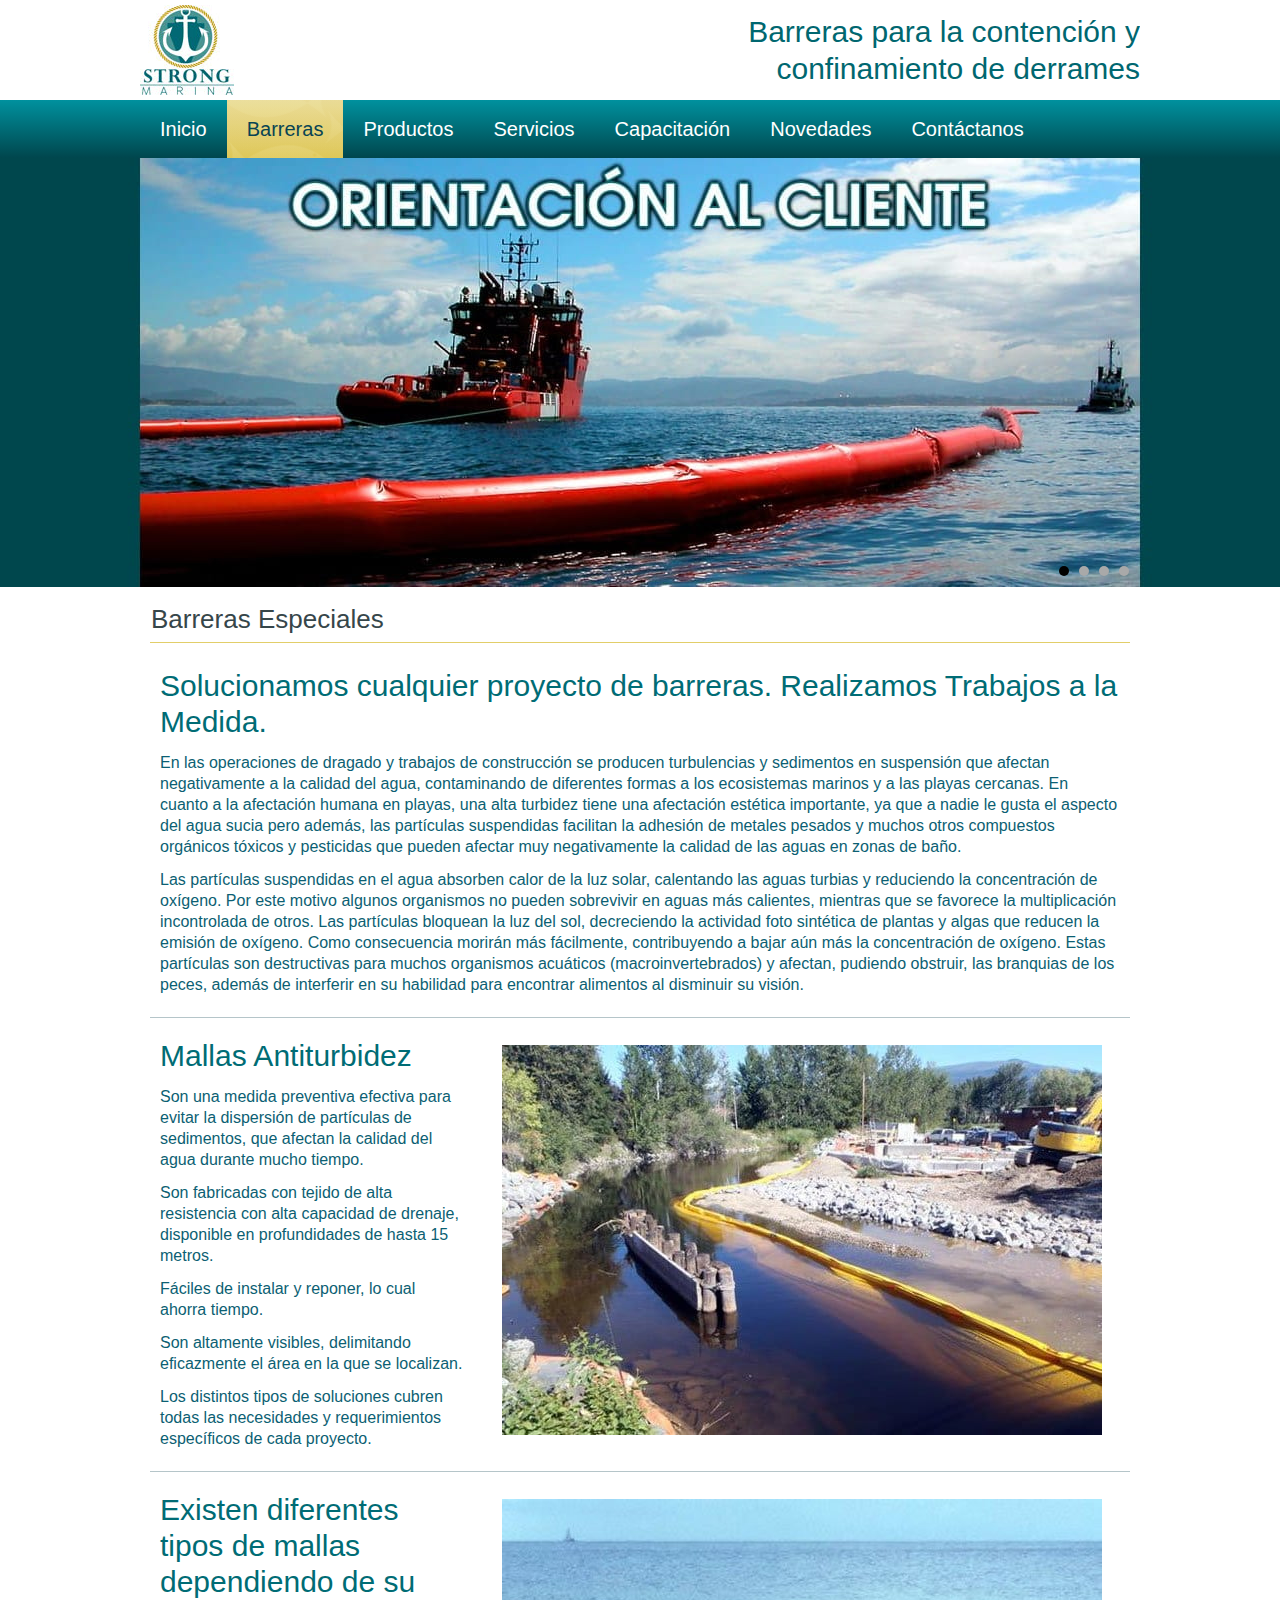
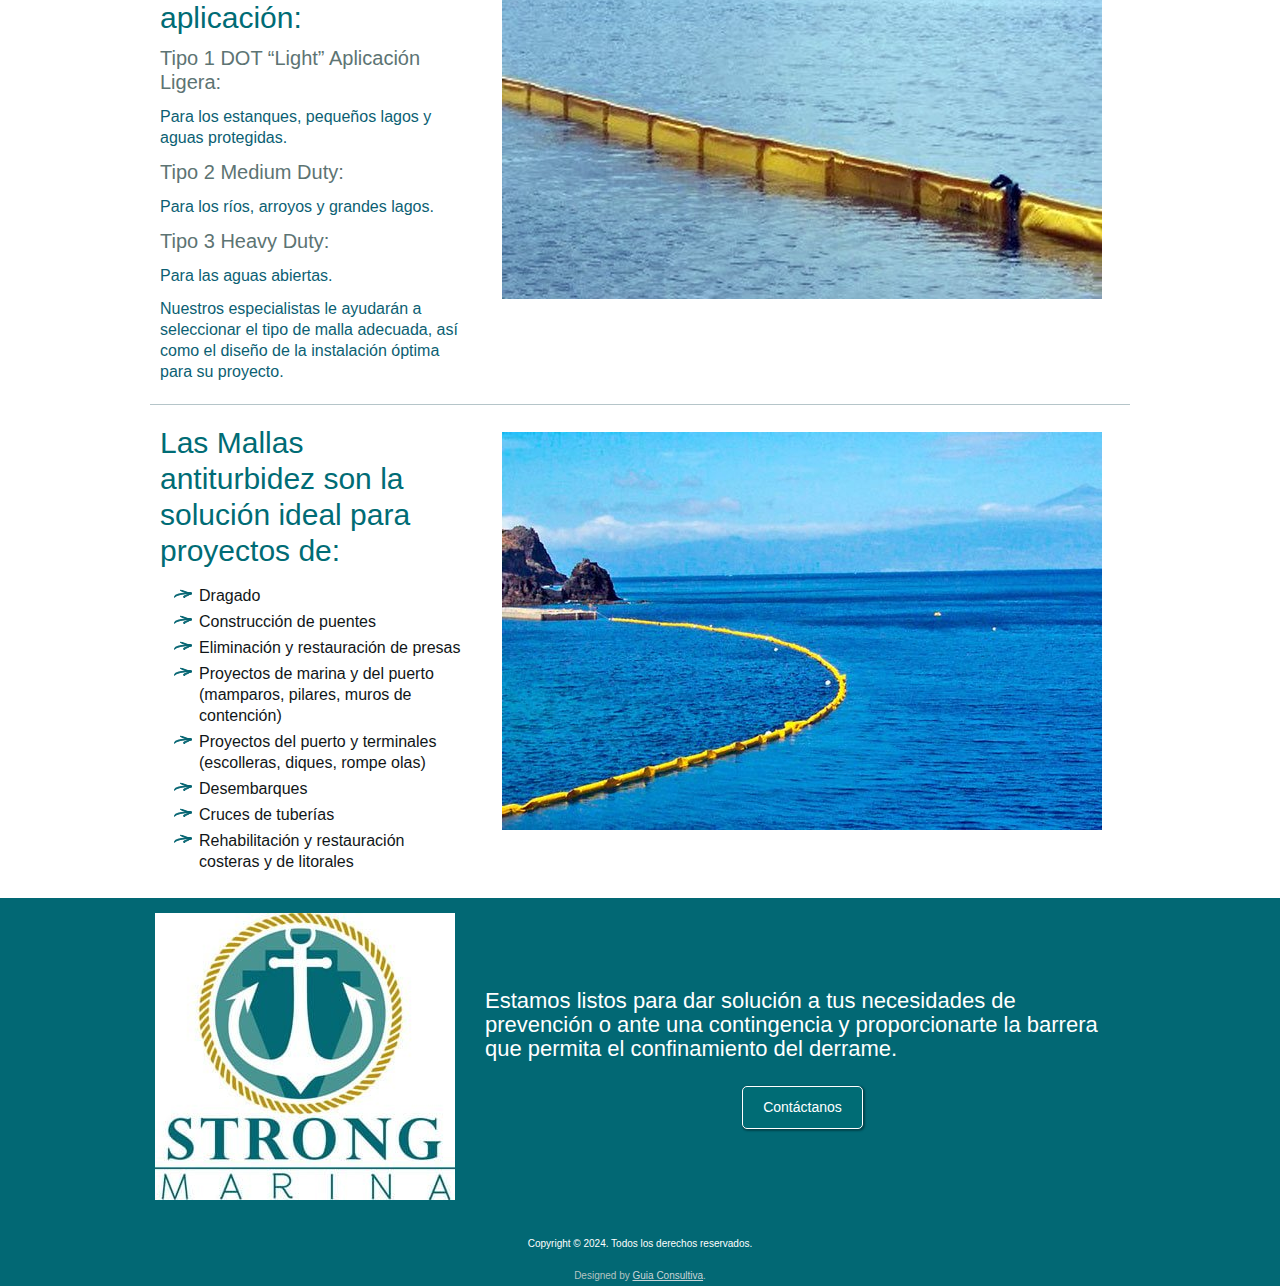
<file: barreras/barreras-especiales.html>
<!DOCTYPE html><html dir="ltr" lang="en-US"><head><meta charset="utf-8"><title>Barreras Especiales</title><meta name="viewport" content="initial-scale = 1.0, maximum-scale = 1.0, user-scalable = no, width = device-width"><!--[if lt IE 9]><script src="https://html5shiv.googlecode.com/svn/trunk/html5.js"></script><![endif]--><link rel="stylesheet" href="../style.css" media="screen"> <!--[if lte IE 7]><link rel="stylesheet" href="../style.ie7.css" media="screen" /><![endif]--><link rel="stylesheet" href="../style.responsive.css" media="all"><link rel="shortcut icon" href="../favicon.ico" type="image/x-icon"> <script src="../jquery.js"></script> <script src="../script.js"></script> <script src="../script.responsive.js"></script> <style>.guiac-content .guiac-postcontent-0 .layout-item-0{border-top-width:1px;border-top-style:solid;border-top-color:#B5C5C9}.guiac-content .guiac-postcontent-0 .layout-item-1{padding:10px}.ie7 .guiac-post .guiac-layout-cell{border:none !important;padding:0 !important}.ie6 .guiac-post .guiac-layout-cell{border:none !important;padding:0 !important}</style></head><body><div id="guiac-main"> <header class="guiac-header"><div class="guiac-shapes"><div class="guiac-object1733832430"></div><div class="guiac-textblock guiac-object720367748"><div class="guiac-object720367748-text-container"><div class="guiac-object720367748-text">Barreras para la contención y confinamiento de derrames</div></div></div></div><h1 class="guiac-headline"> <a href="/">Strong Marina</a></h1><h2 class="guiac-slogan">Barreras para la contención y confinamiento de derrames</h2> </header> <nav class="guiac-nav"><div class="guiac-nav-inner"><ul class="guiac-hmenu"><li><a href="../inicio.html" class="">Inicio</a></li><li><a href="../barreras.html" class="active">Barreras</a><ul class="active"><li><a href="../barreras/barreras-especiales.html" class="active">Barreras Especiales</a></li><li><a href="../barreras/accesorios-y-complementos.html">Accesorios y Complementos</a></li></ul></li><li><a href="../productos.html">Productos</a><ul><li><a href="../productos/covid-19.html">COVID 19</a></li><li><a href="../productos/equipos-de-apoyo.html">Equipos de Apoyo</a></li><li><a href="../productos/linea-de-productos-absorbentes.html">Línea de productos absorbentes</a></li><li><a href="../productos/linea-de-productos-de-contencion-y-recuperacion-de-hidrocarburos.html">Línea de productos de contención y recuperación de hidrocarburos</a></li><li><a href="../productos/productos-de-recuperacion-de-aceite.html">Productos de recuperación de aceite</a></li></ul></li><li><a href="../servicios.html">Servicios</a></li><li><a href="../capacitacion.html">Capacitación</a></li><li><a href="../novedades.html">Novedades</a></li><li><a href="../contacto.html">Contáctanos</a></li></ul></div> </nav><div class="guiac-pageslider"><div class="guiac-shapes"></div><div class="guiac-slider guiac-slidecontainerpageslider" data-width="1920" data-height="429"><div class="guiac-slider-inner"><div class="guiac-slide-item guiac-slidepageslider0"></div><div class="guiac-slide-item guiac-slidepageslider1"></div><div class="guiac-slide-item guiac-slidepageslider2"></div><div class="guiac-slide-item guiac-slidepageslider3"></div></div></div><div class="guiac-slidenavigator guiac-slidenavigatorpageslider" data-left="1" data-top="1"> <a href="#" class="guiac-slidenavigatoritem"></a><a href="#" class="guiac-slidenavigatoritem"></a><a href="#" class="guiac-slidenavigatoritem"></a><a href="#" class="guiac-slidenavigatoritem"></a></div></div><div class="guiac-sheet clearfix"><div class="guiac-layout-wrapper"><div class="guiac-content-layout"><div class="guiac-content-layout-row"><div class="guiac-layout-cell guiac-content"><article class="guiac-post guiac-article"><div class="guiac-postmetadataheader"><h2 class="guiac-postheader">Barreras Especiales</h2></div><div class="guiac-postcontent guiac-postcontent-0 clearfix"><div class="guiac-content-layout"><div class="guiac-content-layout-row"><div class="guiac-layout-cell layout-item-1" style="width: 100%" ><h1>Solucionamos cualquier proyecto de barreras. Realizamos Trabajos a la Medida.</h1><p>En las operaciones de dragado y trabajos de construcción se producen turbulencias y sedimentos en suspensión que afectan negativamente a la calidad del agua, contaminando de diferentes formas a los ecosistemas marinos y a las playas cercanas. En cuanto a la afectación humana en playas, una alta turbidez tiene una afectación estética importante, ya que a nadie le gusta el aspecto del agua sucia pero además, las partículas suspendidas facilitan la adhesión de metales pesados y muchos otros compuestos orgánicos tóxicos y pesticidas que pueden afectar muy negativamente la calidad de las aguas en zonas de baño.</p><p>Las partículas suspendidas en el agua absorben calor de la luz solar, calentando las aguas turbias y reduciendo la concentración de oxígeno. Por este motivo algunos organismos no pueden sobrevivir en aguas más calientes, mientras que se favorece la multiplicación incontrolada de otros. Las partículas bloquean la luz del sol, decreciendo la actividad foto sintética de plantas y algas que reducen la emisión de oxígeno. Como consecuencia morirán más fácilmente, contribuyendo a bajar aún más la concentración de oxígeno. Estas partículas son destructivas para muchos organismos acuáticos (macroinvertebrados) y afectan, pudiendo obstruir, las branquias de los peces, además de interferir en su habilidad para encontrar alimentos al disminuir su visión.</p></div></div></div><div class="guiac-content-layout-br layout-item-0"></div><div class="guiac-content-layout"><div class="guiac-content-layout-row"><div class="guiac-layout-cell layout-item-1" style="width: 33%" ><h1>Mallas Antiturbidez</h1><p>Son una medida preventiva efectiva para evitar la dispersión de partículas de sedimentos, que afectan la calidad del agua durante mucho tiempo.</p><p>Son fabricadas con tejido de alta resistencia con alta capacidad de drenaje, disponible en profundidades de hasta 15 metros.</p><p>Fáciles de instalar y reponer, lo cual ahorra tiempo.</p><p>Son altamente visibles, delimitando eficazmente el área en la que se localizan.</p><p>Los distintos tipos de soluciones cubren todas las necesidades y requerimientos específicos de cada proyecto.</p></div><div class="guiac-layout-cell layout-item-1" style="width: 67%" ><p style="text-align: center;"><img width="600" height="390" alt="" class="" src="../images/malla-antiturbidez-600-390.jpg"></p></div></div></div><div class="guiac-content-layout-br layout-item-0"></div><div class="guiac-content-layout"><div class="guiac-content-layout-row"><div class="guiac-layout-cell layout-item-1" style="width: 33%" ><h1>Existen diferentes tipos de mallas dependiendo de su aplicación:</h1><h5>Tipo 1 DOT “Light” Aplicación Ligera:</h5><p>Para los estanques, pequeños lagos y aguas protegidas.</p><h5>Tipo 2 Medium Duty:</h5><p>Para los ríos, arroyos y grandes lagos.</p><h5>Tipo 3 Heavy Duty:</h5><p>Para las aguas abiertas.</p><p>Nuestros especialistas le ayudarán a seleccionar el tipo de malla adecuada, así como el diseño de la instalación óptima para su proyecto.</p></div><div class="guiac-layout-cell layout-item-1" style="width: 67%" ><p style="text-align: center;"><img width="600" height="400" alt="" class="" src="../images/malla-antiturbidez1-600-400.jpg"></p><p><br></p></div></div></div><div class="guiac-content-layout-br layout-item-0"></div><div class="guiac-content-layout"><div class="guiac-content-layout-row"><div class="guiac-layout-cell layout-item-1" style="width: 33%" ><h1>Las Mallas antiturbidez son la solución ideal para proyectos de:</h1><ul><li>Dragado</li><li>Construcción de puentes</li><li>Eliminación y restauración de presas</li><li>Proyectos de marina y del puerto (mamparos, pilares, muros de contención)</li><li>Proyectos del puerto y terminales (escolleras, diques, rompe olas)</li><li>Desembarques</li><li>Cruces de tuberías</li><li>Rehabilitación y restauración costeras y de litorales</li></ul></div><div class="guiac-layout-cell layout-item-1" style="width: 67%" ><p style="text-align: center;"><img width="600" height="398" alt="" class="" src="../images/mallas-antiturbidez2-600-398.jpg"></p><p><br></p></div></div></div></div></article></div></div></div></div></div> <footer class="guiac-footer"><div class="guiac-footer-inner"><div class="guiac-content-layout layout-item-0"><div class="guiac-content-layout-row"><div class="guiac-layout-cell layout-item-1" style="width: 33%"><p><img alt="" class="" src="../images/logo-strong-marina-300-287.jpg"><br></p></div><div class="guiac-layout-cell layout-item-2" style="width: 67%"><p><span style="font-size: 22px;">Estamos listos para dar solución a tus necesidades de prevención o ante una contingencia y proporcionarte la barrera que permita el confinamiento del derrame.</span></p><p><span style="font-size: 22px;"><br></span></p><p style="text-align: center;"><a href="../contacto.html" class="guiac-button">Contáctanos</a></p></div></div></div><div class="guiac-content-layout layout-item-0"><div class="guiac-content-layout-row"><div class="guiac-layout-cell layout-item-1" style="width: 100%"><p style="margin-top: 0px; margin-bottom: 0px; word-spacing: 0px; line-height: 100%; text-align: center;"><span style="font-family: Arial, 'Arial Unicode MS', Helvetica, sans-serif;"><span style="font-size: 10px;">Copyright © 2024. Todos los derechos reservados.</span></span></p></div></div></div><p class="guiac-page-footer"> <span id="guiac-footnote-links">Designed by <a href="https://www.guiaconsultiva.com" target="_blank">Guia Consultiva</a>.</span></p></div> </footer></div></body></html>
</file>
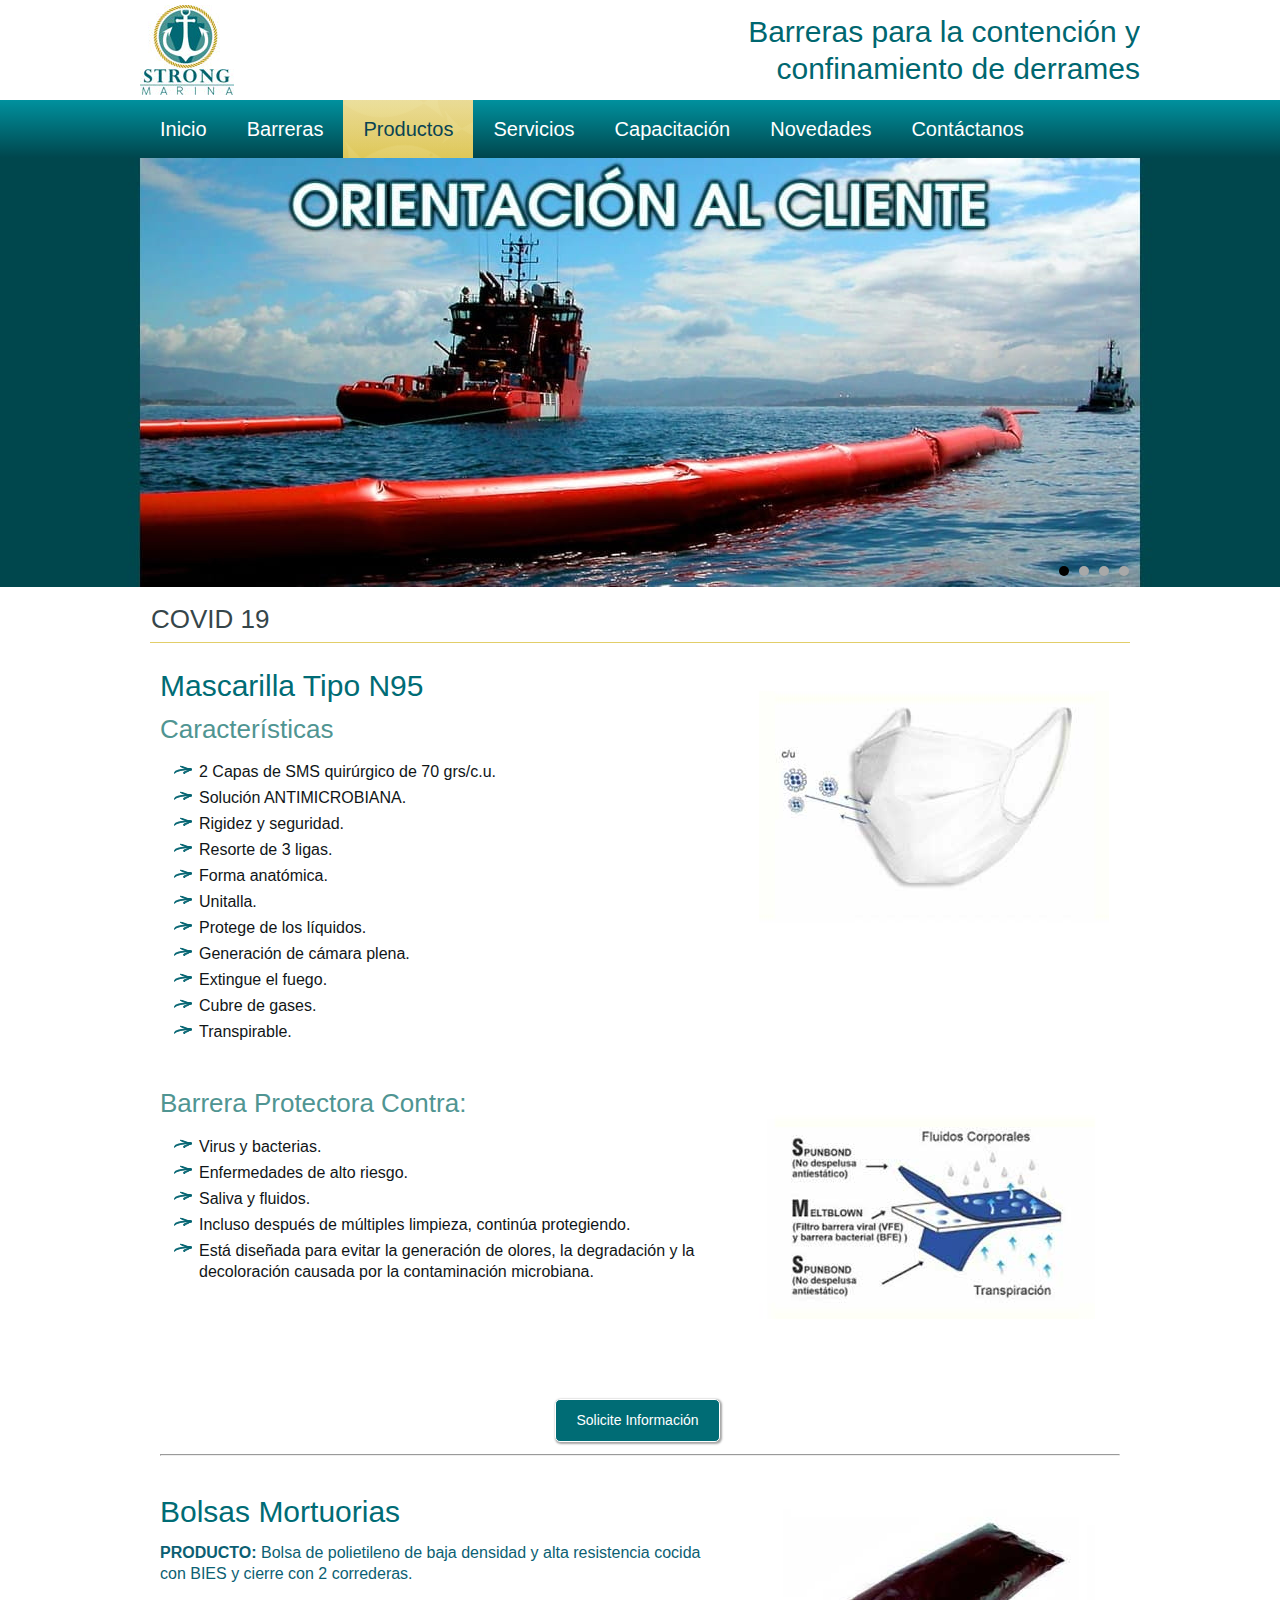
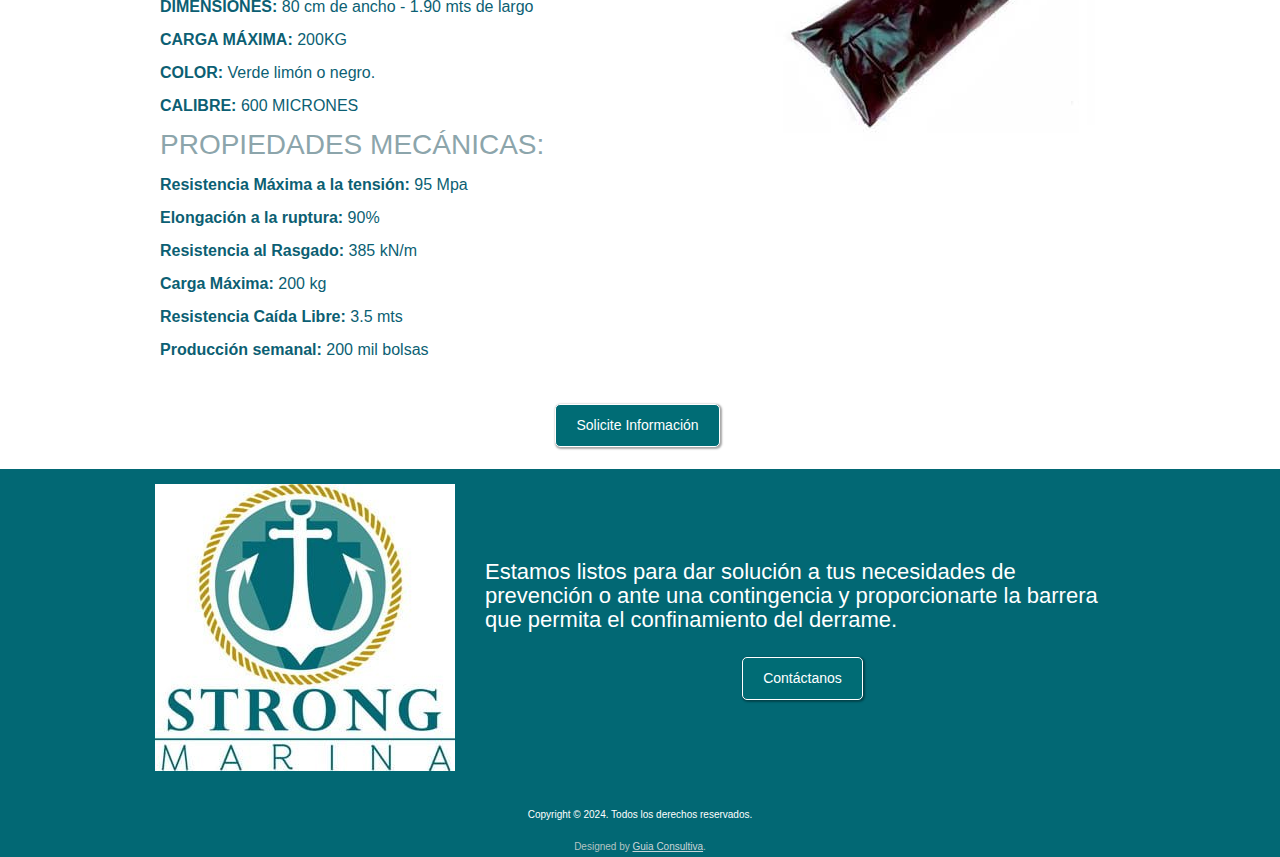
<file: productos/covid-19.html>
<!DOCTYPE html><html dir="ltr" lang="en-US"><head><meta charset="utf-8"><title>COVID 19</title><meta name="viewport" content="initial-scale = 1.0, maximum-scale = 1.0, user-scalable = no, width = device-width"><!--[if lt IE 9]><script src="https://html5shiv.googlecode.com/svn/trunk/html5.js"></script><![endif]--><link rel="stylesheet" href="../style.css" media="screen"> <!--[if lte IE 7]><link rel="stylesheet" href="../style.ie7.css" media="screen" /><![endif]--><link rel="stylesheet" href="../style.responsive.css" media="all"><link rel="shortcut icon" href="../favicon.ico" type="image/x-icon"> <script src="../jquery.js"></script> <script src="../script.js"></script> <script src="../script.responsive.js"></script> <style>.guiac-content .guiac-postcontent-0 .layout-item-0{padding:10px}.ie7 .guiac-post .guiac-layout-cell{border:none !important;padding:0 !important}.ie6 .guiac-post .guiac-layout-cell{border:none !important;padding:0 !important}</style></head><body><div id="guiac-main"> <header class="guiac-header"><div class="guiac-shapes"><div class="guiac-object1733832430"></div><div class="guiac-textblock guiac-object720367748"><div class="guiac-object720367748-text-container"><div class="guiac-object720367748-text">Barreras para la contención y confinamiento de derrames</div></div></div></div><h1 class="guiac-headline"> <a href="/">Strong Marina</a></h1><h2 class="guiac-slogan">Barreras para la contención y confinamiento de derrames</h2> </header> <nav class="guiac-nav"><div class="guiac-nav-inner"><ul class="guiac-hmenu"><li><a href="../inicio.html" class="">Inicio</a></li><li><a href="../barreras.html" class="">Barreras</a><ul class=""><li><a href="../barreras/barreras-especiales.html" class="">Barreras Especiales</a></li><li><a href="../barreras/accesorios-y-complementos.html" class="">Accesorios y Complementos</a></li></ul></li><li><a href="../productos.html" class="active">Productos</a><ul class="active"><li><a href="../productos/covid-19.html" class="active">COVID 19</a></li><li><a href="../productos/equipos-de-apoyo.html">Equipos de Apoyo</a></li><li><a href="../productos/linea-de-productos-absorbentes.html">Línea de productos absorbentes</a></li><li><a href="../productos/linea-de-productos-de-contencion-y-recuperacion-de-hidrocarburos.html">Línea de productos de contención y recuperación de hidrocarburos</a></li><li><a href="../productos/productos-de-recuperacion-de-aceite.html">Productos de recuperación de aceite</a></li></ul></li><li><a href="../servicios.html">Servicios</a></li><li><a href="../capacitacion.html">Capacitación</a></li><li><a href="../novedades.html">Novedades</a></li><li><a href="../contacto.html">Contáctanos</a></li></ul></div> </nav><div class="guiac-pageslider"><div class="guiac-shapes"></div><div class="guiac-slider guiac-slidecontainerpageslider" data-width="1920" data-height="429"><div class="guiac-slider-inner"><div class="guiac-slide-item guiac-slidepageslider0"></div><div class="guiac-slide-item guiac-slidepageslider1"></div><div class="guiac-slide-item guiac-slidepageslider2"></div><div class="guiac-slide-item guiac-slidepageslider3"></div></div></div><div class="guiac-slidenavigator guiac-slidenavigatorpageslider" data-left="1" data-top="1"> <a href="#" class="guiac-slidenavigatoritem"></a><a href="#" class="guiac-slidenavigatoritem"></a><a href="#" class="guiac-slidenavigatoritem"></a><a href="#" class="guiac-slidenavigatoritem"></a></div></div><div class="guiac-sheet clearfix"><div class="guiac-layout-wrapper"><div class="guiac-content-layout"><div class="guiac-content-layout-row"><div class="guiac-layout-cell guiac-content"><article class="guiac-post guiac-article"><div class="guiac-postmetadataheader"><h2 class="guiac-postheader">COVID 19</h2></div><div class="guiac-postcontent guiac-postcontent-0 clearfix"><div class="guiac-content-layout"><div class="guiac-content-layout-row"><div class="guiac-layout-cell layout-item-0" style="width: 60%" ><h1>Mascarilla Tipo N95</h1><h3>Características</h3><ul><li>2 Capas de SMS quirúrgico de 70 grs/c.u.</li><li>Solución ANTIMICROBIANA.</li><li>Rigidez y seguridad.</li><li>Resorte de 3 ligas.</li><li>Forma anatómica.</li><li>Unitalla.</li><li>Protege de los líquidos.</li><li>Generación de cámara plena.</li><li>Extingue el fuego.</li><li>Cubre de gases.</li><li>Transpirable.</li></ul></div><div class="guiac-layout-cell layout-item-0" style="width: 40%" ><p style="text-align: center;"><img width="350" height="250" alt="" class="" src="../images/Mascarilla-Tipo-N95-350-250.jpg"><br></p></div></div></div><div class="guiac-content-layout"><div class="guiac-content-layout-row"><div class="guiac-layout-cell layout-item-0" style="width: 60%" ><h3>Barrera Protectora Contra:</h3><ul><li>Virus y bacterias.</li><li>Enfermedades de alto riesgo.</li><li>Saliva y fluidos.</li><li>Incluso después de múltiples limpieza, continúa protegiendo.</li><li>Está diseñada para evitar la generación de olores, la degradación y la decoloración causada por la contaminación microbiana.</li></ul></div><div class="guiac-layout-cell layout-item-0" style="width: 40%" ><p style="text-align: center;"><img width="350" height="250" alt="" class="" src="../images/Barrera-Protectora-350-250.jpg"></p></div></div></div><div class="guiac-content-layout"><div class="guiac-content-layout-row"><div class="guiac-layout-cell layout-item-0" style="width: 100%" ><p style="text-align: center;"><a href="../contacto.html" class="guiac-button">Solicite Información</a></p><hr></div></div></div><div class="guiac-content-layout"><div class="guiac-content-layout-row"><div class="guiac-layout-cell layout-item-0" style="width: 60%" ><h1>Bolsas Mortuorias</h1><p><strong>PRODUCTO:</strong> Bolsa de polietileno de baja densidad y alta resistencia cocida con BIES y cierre con 2 correderas.</p><p><strong>DIMENSIONES:</strong>&nbsp;80 cm de ancho - 1.90 mts de largo</p><p><strong>CARGA MÁXIMA:</strong> 200KG</p><p><strong>COLOR:</strong>&nbsp;Verde limón o negro.</p><p><strong>CALIBRE:</strong> 600 MICRONES</p><h2>PROPIEDADES MECÁNICAS:</h2><p><strong>Resistencia Máxima a la tensión:</strong> 95 Mpa</p><p><strong>Elongación a la ruptura:</strong> 90%</p><p><strong>Resistencia al Rasgado:</strong>&nbsp;385 kN/m</p><p><strong>Carga Máxima:</strong> 200 kg</p><p><strong>Resistencia Caída Libre:</strong> 3.5 mts</p><p><strong>Producción semanal:</strong> 200 mil bolsas</p></div><div class="guiac-layout-cell layout-item-0" style="width: 40%" ><p style="text-align: center;"><img width="350" height="250" alt="" class="" src="../images/Bolsas-mortuorias-350-250.jpg"></p></div></div></div><div class="guiac-content-layout"><div class="guiac-content-layout-row"><div class="guiac-layout-cell layout-item-0" style="width: 100%" ><p style="text-align: center;"><a href="../contacto.html" class="guiac-button">Solicite Información</a></p></div></div></div></div></article></div></div></div></div></div> <footer class="guiac-footer"><div class="guiac-footer-inner"><div class="guiac-content-layout layout-item-0"><div class="guiac-content-layout-row"><div class="guiac-layout-cell layout-item-1" style="width: 33%"><p><img alt="" class="" src="../images/logo-strong-marina-300-287.jpg"><br></p></div><div class="guiac-layout-cell layout-item-2" style="width: 67%"><p><span style="font-size: 22px;">Estamos listos para dar solución a tus necesidades de prevención o ante una contingencia y proporcionarte la barrera que permita el confinamiento del derrame.</span></p><p><span style="font-size: 22px;"><br></span></p><p style="text-align: center;"><a href="../contacto.html" class="guiac-button">Contáctanos</a></p></div></div></div><div class="guiac-content-layout layout-item-0"><div class="guiac-content-layout-row"><div class="guiac-layout-cell layout-item-1" style="width: 100%"><p style="margin-top: 0px; margin-bottom: 0px; word-spacing: 0px; line-height: 100%; text-align: center;"><span style="font-family: Arial, 'Arial Unicode MS', Helvetica, sans-serif;"><span style="font-size: 10px;">Copyright © 2024. Todos los derechos reservados.</span></span></p></div></div></div><p class="guiac-page-footer"> <span id="guiac-footnote-links">Designed by <a href="https://www.guiaconsultiva.com" target="_blank">Guia Consultiva</a>.</span></p></div> </footer></div></body></html>
</file>
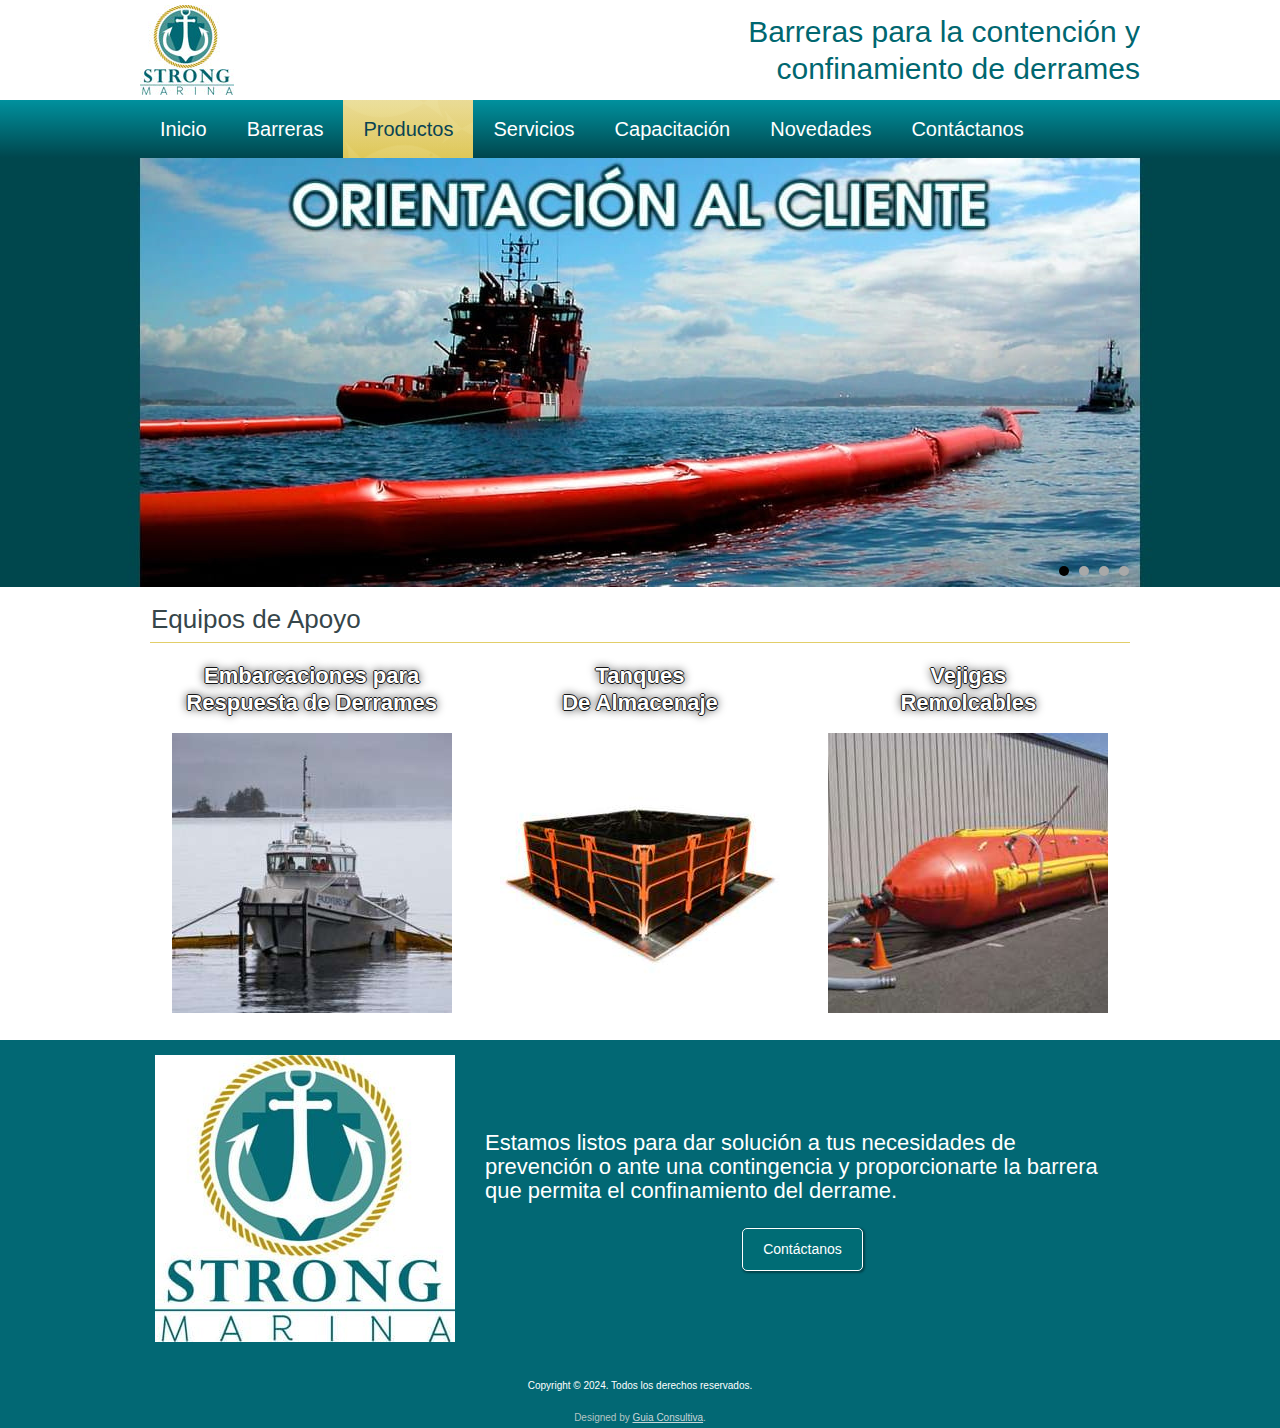
<file: productos/equipos-de-apoyo.html>
<!DOCTYPE html>
<html dir="ltr" lang="en-US">
  <head>
    <meta charset="utf-8" />
    <title>Equipos de apoyo</title>
    <meta
      name="viewport"
      content="initial-scale = 1.0, maximum-scale = 1.0, user-scalable = no, width = device-width"
    />
    <!--[if lt IE 9
      ]><script src="https://html5shiv.googlecode.com/svn/trunk/html5.js"></script
    ><![endif]-->
    <link rel="stylesheet" href="../style.css" media="screen" />
    <!--[if lte IE 7
      ]><link rel="stylesheet" href="../style.ie7.css" media="screen"
    /><![endif]-->
    <link rel="stylesheet" href="../style.responsive.css" media="all" />
    <link rel="shortcut icon" href="../favicon.ico" type="image/x-icon" />
    <script src="../jquery.js"></script>
    <script src="../script.js"></script>
    <script src="../script.responsive.js"></script>
    <style>
      .guiac-content .guiac-postcontent-0 .layout-item-0 {
        padding: 5px;
      }
      .ie7 .guiac-post .guiac-layout-cell {
        border: none !important;
        padding: 0 !important;
      }
      .ie6 .guiac-post .guiac-layout-cell {
        border: none !important;
        padding: 0 !important;
      }
    </style>
  </head>
  <body>
    <div id="guiac-main">
      <header class="guiac-header">
        <div class="guiac-shapes">
          <div class="guiac-object1733832430"></div>
          <div class="guiac-textblock guiac-object720367748">
            <div class="guiac-object720367748-text-container">
              <div class="guiac-object720367748-text">
                Barreras para la contención y confinamiento de derrames
              </div>
            </div>
          </div>
        </div>
        <h1 class="guiac-headline"><a href="/">Strong Marina</a></h1>
        <h2 class="guiac-slogan">
          Barreras para la contención y confinamiento de derrames
        </h2>
      </header>
      <nav class="guiac-nav">
        <div class="guiac-nav-inner">
          <ul class="guiac-hmenu">
            <li><a href="../inicio.html" class="">Inicio</a></li>
            <li>
              <a href="../barreras.html" class="">Barreras</a>
              <ul class="">
                <li>
                  <a href="../barreras/barreras-especiales.html" class=""
                    >Barreras Especiales</a
                  >
                </li>
                <li>
                  <a href="../barreras/accesorios-y-complementos.html" class=""
                    >Accesorios y Complementos</a
                  >
                </li>
              </ul>
            </li>
            <li>
              <a href="../productos.html" class="active">Productos</a>
              <ul class="active">
                <li>
                  <a href="../productos/covid-19.html" class="">COVID 19</a>
                </li>
                <li>
                  <a href="../productos/equipos-de-apoyo.html" class="active"
                    >Equipos de Apoyo</a
                  >
                </li>
                <li>
                  <a href="../productos/linea-de-productos-absorbentes.html"
                    >Línea de productos absorbentes</a
                  >
                </li>
                <li>
                  <a
                    href="../productos/linea-de-productos-de-contencion-y-recuperacion-de-hidrocarburos.html"
                    >Línea de productos de contención y recuperación de
                    hidrocarburos</a
                  >
                </li>
                <li>
                  <a
                    href="../productos/productos-de-recuperacion-de-aceite.html"
                    >Productos de recuperación de aceite</a
                  >
                </li>
              </ul>
            </li>
            <li><a href="../servicios.html">Servicios</a></li>
            <li><a href="../capacitacion.html">Capacitación</a></li>
            <li><a href="../novedades.html">Novedades</a></li>
            <li><a href="../contacto.html">Contáctanos</a></li>
          </ul>
        </div>
      </nav>
      <div class="guiac-pageslider">
        <div class="guiac-shapes"></div>
        <div
          class="guiac-slider guiac-slidecontainerpageslider"
          data-width="1920"
          data-height="429"
        >
          <div class="guiac-slider-inner">
            <div class="guiac-slide-item guiac-slidepageslider0"></div>
            <div class="guiac-slide-item guiac-slidepageslider1"></div>
            <div class="guiac-slide-item guiac-slidepageslider2"></div>
            <div class="guiac-slide-item guiac-slidepageslider3"></div>
          </div>
        </div>
        <div
          class="guiac-slidenavigator guiac-slidenavigatorpageslider"
          data-left="1"
          data-top="1"
        >
          <a href="#" class="guiac-slidenavigatoritem"></a
          ><a href="#" class="guiac-slidenavigatoritem"></a
          ><a href="#" class="guiac-slidenavigatoritem"></a
          ><a href="#" class="guiac-slidenavigatoritem"></a>
        </div>
      </div>
      <div class="guiac-sheet clearfix">
        <div class="guiac-layout-wrapper">
          <div class="guiac-content-layout">
            <div class="guiac-content-layout-row">
              <div class="guiac-layout-cell guiac-content">
                <article class="guiac-post guiac-article">
                  <div class="guiac-postmetadataheader">
                    <h2 class="guiac-postheader">Equipos de Apoyo</h2>
                  </div>
                  <div class="guiac-postcontent guiac-postcontent-0 clearfix">
                    <div class="guiac-content-layout">
                      <div class="guiac-content-layout-row">
                        <div
                          class="guiac-layout-cell layout-item-0"
                          style="width: 33%"
                        >
                          <h6>Embarcaciones para<br />Respuesta de Derrames</h6>
                          <p style="text-align: center">
                            <img
                              width="280"
                              height="280"
                              alt=""
                              class=""
                              src="../images/embarcaciones-para-respuesta-de-derrames.jpg"
                            />
                          </p>
                        </div>
                        <div
                          class="guiac-layout-cell layout-item-0"
                          style="width: 34%"
                        >
                          <h6>Tanques<br />De Almacenaje</h6>
                          <p style="text-align: center">
                            <img
                              width="280"
                              height="280"
                              alt=""
                              class=""
                              src="../images/tanques-de-almacenaje.jpg"
                            />
                          </p>
                        </div>
                        <div
                          class="guiac-layout-cell layout-item-0"
                          style="width: 33%"
                        >
                          <h6>Vejigas<br />Remolcables</h6>
                          <p style="text-align: center">
                            <img
                              width="280"
                              height="280"
                              alt=""
                              class=""
                              src="../images/vejigas-remolcables.jpg"
                            />
                          </p>
                        </div>
                      </div>
                    </div>
                  </div>
                </article>
              </div>
            </div>
          </div>
        </div>
      </div>
      <footer class="guiac-footer">
        <div class="guiac-footer-inner">
          <div class="guiac-content-layout layout-item-0">
            <div class="guiac-content-layout-row">
              <div class="guiac-layout-cell layout-item-1" style="width: 33%">
                <p>
                  <img
                    alt=""
                    class=""
                    src="../images/logo-strong-marina-300-287.jpg"
                  /><br />
                </p>
              </div>
              <div class="guiac-layout-cell layout-item-2" style="width: 67%">
                <p>
                  <span style="font-size: 22px"
                    >Estamos listos para dar solución a tus necesidades de
                    prevención o ante una contingencia y proporcionarte la
                    barrera que permita el confinamiento del derrame.</span
                  >
                </p>
                <p>
                  <span style="font-size: 22px"><br /></span>
                </p>
                <p style="text-align: center">
                  <a href="../contacto.html" class="guiac-button"
                    >Contáctanos</a
                  >
                </p>
              </div>
            </div>
          </div>
          <div class="guiac-content-layout layout-item-0">
            <div class="guiac-content-layout-row">
              <div class="guiac-layout-cell layout-item-1" style="width: 100%">
                <p
                  style="
                    margin-top: 0px;
                    margin-bottom: 0px;
                    word-spacing: 0px;
                    line-height: 100%;
                    text-align: center;
                  "
                >
                  <span
                    style="
                      font-family: Arial, 'Arial Unicode MS', Helvetica,
                        sans-serif;
                    "
                    ><span style="font-size: 10px"
                      >Copyright © 2024. Todos los derechos reservados.</span
                    ></span
                  >
                </p>
              </div>
            </div>
          </div>
          <p class="guiac-page-footer">
            <span id="guiac-footnote-links"
              >Designed by
              <a href="https://www.guiaconsultiva.com" target="_blank"
                >Guia Consultiva</a
              >.</span
            >
          </p>
        </div>
      </footer>
    </div>
  </body>
</html>
</file>
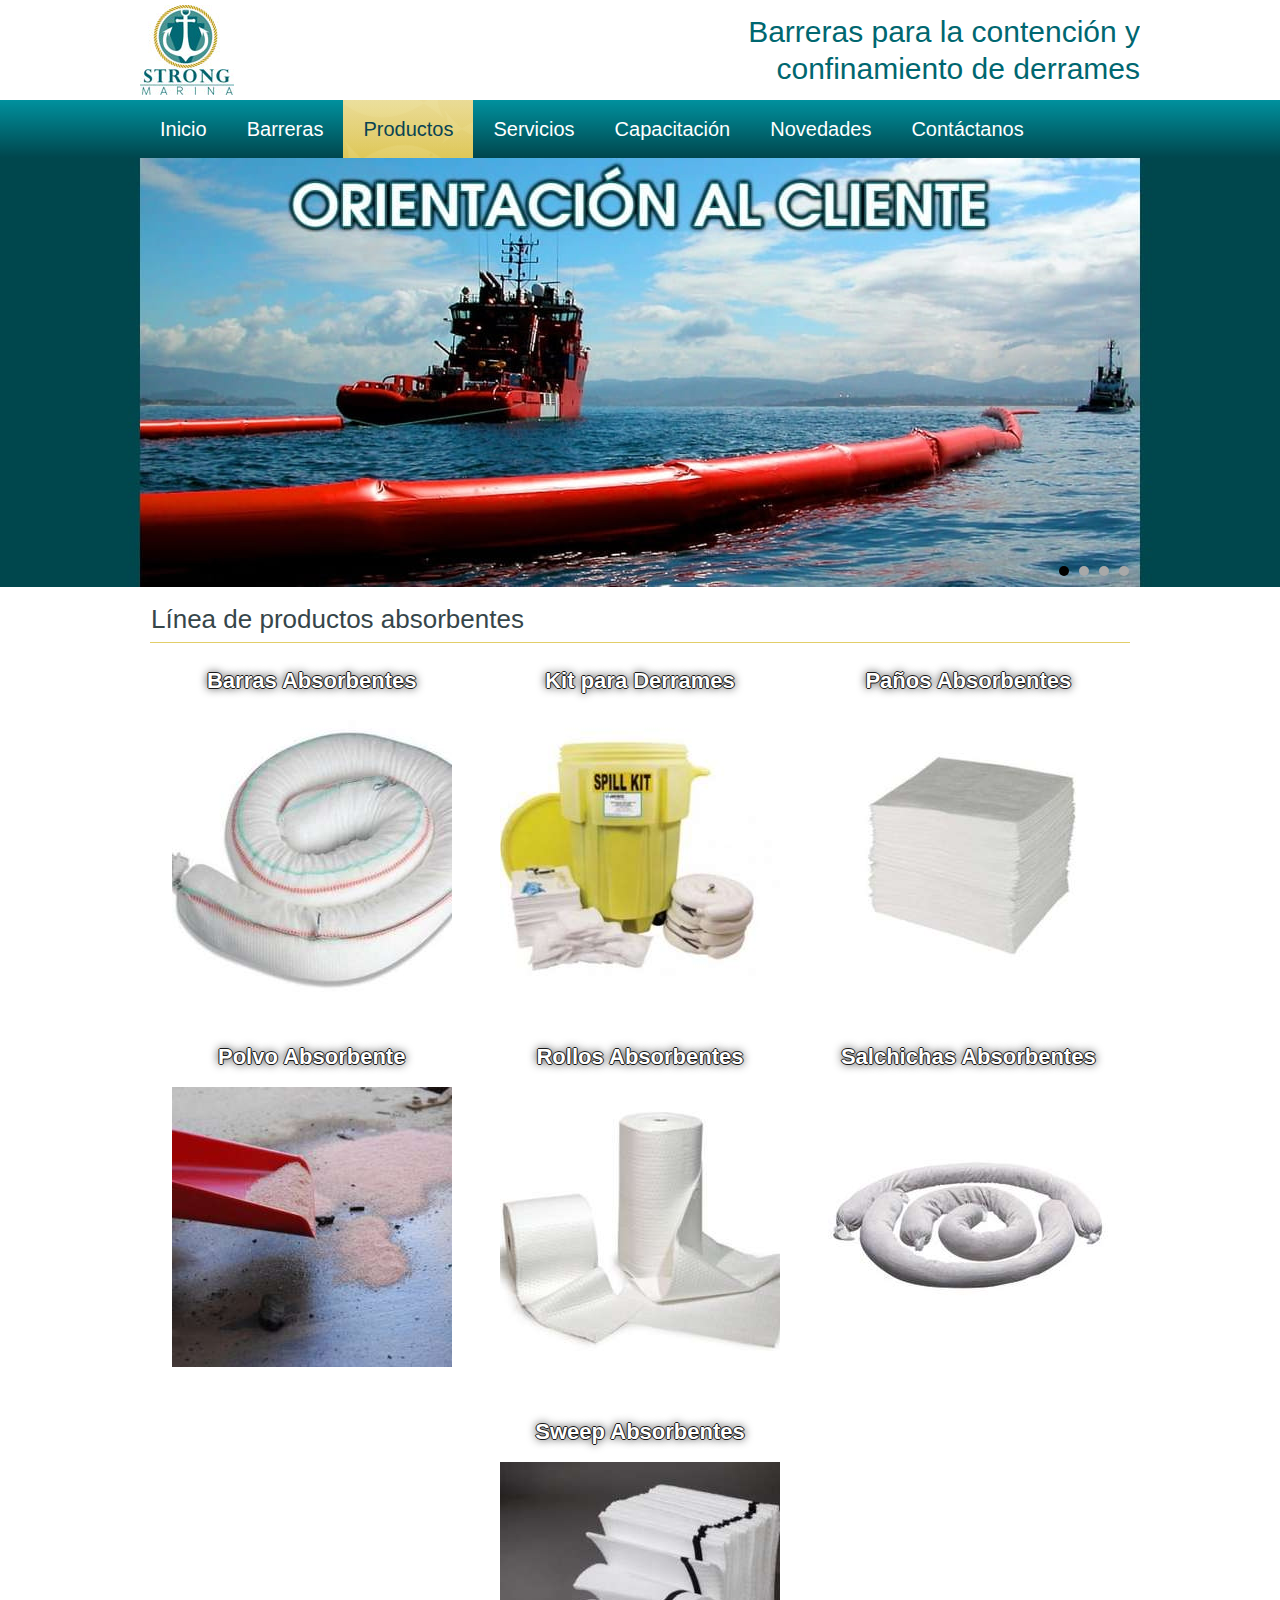
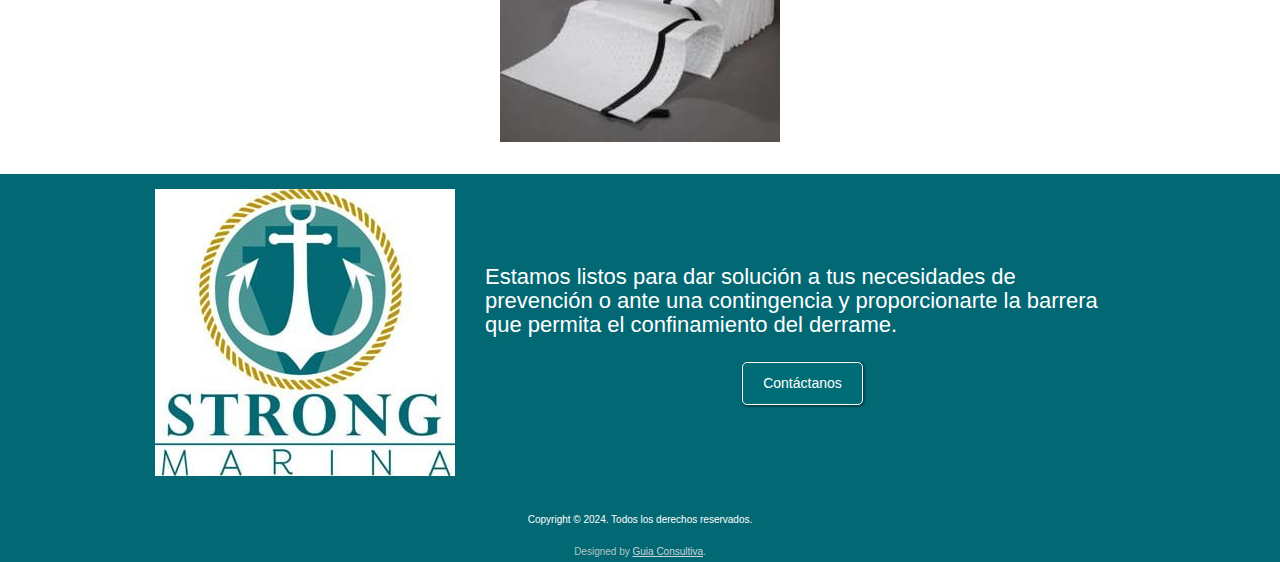
<file: productos/linea-de-productos-absorbentes.html>
<!DOCTYPE html><html dir="ltr" lang="en-US"><head><meta charset="utf-8"><title>Línea de productos absorbentes</title><meta name="viewport" content="initial-scale = 1.0, maximum-scale = 1.0, user-scalable = no, width = device-width"><!--[if lt IE 9]><script src="https://html5shiv.googlecode.com/svn/trunk/html5.js"></script><![endif]--><link rel="stylesheet" href="../style.css" media="screen"> <!--[if lte IE 7]><link rel="stylesheet" href="../style.ie7.css" media="screen" /><![endif]--><link rel="stylesheet" href="../style.responsive.css" media="all"><link rel="shortcut icon" href="../favicon.ico" type="image/x-icon"> <script src="../jquery.js"></script> <script src="../script.js"></script> <script src="../script.responsive.js"></script> <style>.guiac-content .guiac-postcontent-0 .layout-item-0{padding:10px}.ie7 .guiac-post .guiac-layout-cell{border:none !important;padding:0 !important}.ie6 .guiac-post .guiac-layout-cell{border:none !important;padding:0 !important}</style></head><body><div id="guiac-main"> <header class="guiac-header"><div class="guiac-shapes"><div class="guiac-object1733832430"></div><div class="guiac-textblock guiac-object720367748"><div class="guiac-object720367748-text-container"><div class="guiac-object720367748-text">Barreras para la contención y confinamiento de derrames</div></div></div></div><h1 class="guiac-headline"> <a href="/">Strong Marina</a></h1><h2 class="guiac-slogan">Barreras para la contención y confinamiento de derrames</h2> </header> <nav class="guiac-nav"><div class="guiac-nav-inner"><ul class="guiac-hmenu"><li><a href="../inicio.html" class="">Inicio</a></li><li><a href="../barreras.html" class="">Barreras</a><ul class=""><li><a href="../barreras/barreras-especiales.html" class="">Barreras Especiales</a></li><li><a href="../barreras/accesorios-y-complementos.html" class="">Accesorios y Complementos</a></li></ul></li><li><a href="../productos.html" class="active">Productos</a><ul class="active"><li><a href="../productos/covid-19.html" class="">COVID 19</a></li><li><a href="../productos/equipos-de-apoyo.html" class="">Equipos de Apoyo</a></li><li><a href="../productos/linea-de-productos-absorbentes.html" class="active">Línea de productos absorbentes</a></li><li><a href="../productos/linea-de-productos-de-contencion-y-recuperacion-de-hidrocarburos.html">Línea de productos de contención y recuperación de hidrocarburos</a></li><li><a href="../productos/productos-de-recuperacion-de-aceite.html">Productos de recuperación de aceite</a></li></ul></li><li><a href="../servicios.html">Servicios</a></li><li><a href="../capacitacion.html">Capacitación</a></li><li><a href="../novedades.html">Novedades</a></li><li><a href="../contacto.html">Contáctanos</a></li></ul></div> </nav><div class="guiac-pageslider"><div class="guiac-shapes"></div><div class="guiac-slider guiac-slidecontainerpageslider" data-width="1920" data-height="429"><div class="guiac-slider-inner"><div class="guiac-slide-item guiac-slidepageslider0"></div><div class="guiac-slide-item guiac-slidepageslider1"></div><div class="guiac-slide-item guiac-slidepageslider2"></div><div class="guiac-slide-item guiac-slidepageslider3"></div></div></div><div class="guiac-slidenavigator guiac-slidenavigatorpageslider" data-left="1" data-top="1"> <a href="#" class="guiac-slidenavigatoritem"></a><a href="#" class="guiac-slidenavigatoritem"></a><a href="#" class="guiac-slidenavigatoritem"></a><a href="#" class="guiac-slidenavigatoritem"></a></div></div><div class="guiac-sheet clearfix"><div class="guiac-layout-wrapper"><div class="guiac-content-layout"><div class="guiac-content-layout-row"><div class="guiac-layout-cell guiac-content"><article class="guiac-post guiac-article"><div class="guiac-postmetadataheader"><h2 class="guiac-postheader">Línea de productos absorbentes</h2></div><div class="guiac-postcontent guiac-postcontent-0 clearfix"><div class="guiac-content-layout"><div class="guiac-content-layout-row"><div class="guiac-layout-cell layout-item-0" style="width: 33%" ><h6>Barras Absorbentes</h6><p style="text-align: center;"><img width="280" height="280" alt="" class="" src="../images/barras-absorbentes.jpg"></p></div><div class="guiac-layout-cell layout-item-0" style="width: 34%" ><h6>Kit para Derrames</h6><p style="text-align: center;"><img width="280" height="280" alt="" class="" src="../images/kit-para-derrames.jpg"></p></div><div class="guiac-layout-cell layout-item-0" style="width: 33%" ><h6>Paños Absorbentes</h6><p style="text-align: center;"><img width="280" height="280" alt="" class="" src="../images/pa%C3%B1os-absorbentes.jpg"></p></div></div></div><div class="guiac-content-layout"><div class="guiac-content-layout-row"><div class="guiac-layout-cell layout-item-0" style="width: 33%" ><h6>Polvo Absorbente</h6><p style="text-align: center;"><img width="280" height="280" alt="" class="" src="../images/polvo-absorbente.jpg"></p></div><div class="guiac-layout-cell layout-item-0" style="width: 34%" ><h6>Rollos Absorbentes</h6><p style="text-align: center;"><img width="280" height="280" alt="" class="" src="../images/rollos-absorbentes.jpg"></p></div><div class="guiac-layout-cell layout-item-0" style="width: 33%" ><h6>Salchichas Absorbentes</h6><p style="text-align: center;"><img width="280" height="280" alt="" class="" src="../images/salchichas-absorbentes.jpg"></p></div></div></div><div class="guiac-content-layout"><div class="guiac-content-layout-row"><div class="guiac-layout-cell layout-item-0" style="width: 100%" ><h6>Sweep Absorbentes</h6><p style="text-align: center;"><img width="280" height="280" alt="" class="" src="../images/sweep-absorbentes.jpg"></p></div></div></div></div></article></div></div></div></div></div> <footer class="guiac-footer"><div class="guiac-footer-inner"><div class="guiac-content-layout layout-item-0"><div class="guiac-content-layout-row"><div class="guiac-layout-cell layout-item-1" style="width: 33%"><p><img alt="" class="" src="../images/logo-strong-marina-300-287.jpg"><br></p></div><div class="guiac-layout-cell layout-item-2" style="width: 67%"><p><span style="font-size: 22px;">Estamos listos para dar solución a tus necesidades de prevención o ante una contingencia y proporcionarte la barrera que permita el confinamiento del derrame.</span></p><p><span style="font-size: 22px;"><br></span></p><p style="text-align: center;"><a href="../contacto.html" class="guiac-button">Contáctanos</a></p></div></div></div><div class="guiac-content-layout layout-item-0"><div class="guiac-content-layout-row"><div class="guiac-layout-cell layout-item-1" style="width: 100%"><p style="margin-top: 0px; margin-bottom: 0px; word-spacing: 0px; line-height: 100%; text-align: center;"><span style="font-family: Arial, 'Arial Unicode MS', Helvetica, sans-serif;"><span style="font-size: 10px;">Copyright © 2024. Todos los derechos reservados.</span></span></p></div></div></div><p class="guiac-page-footer"> <span id="guiac-footnote-links">Designed by <a href="https://www.guiaconsultiva.com" target="_blank">Guia Consultiva</a>.</span></p></div> </footer></div></body></html>
</file>
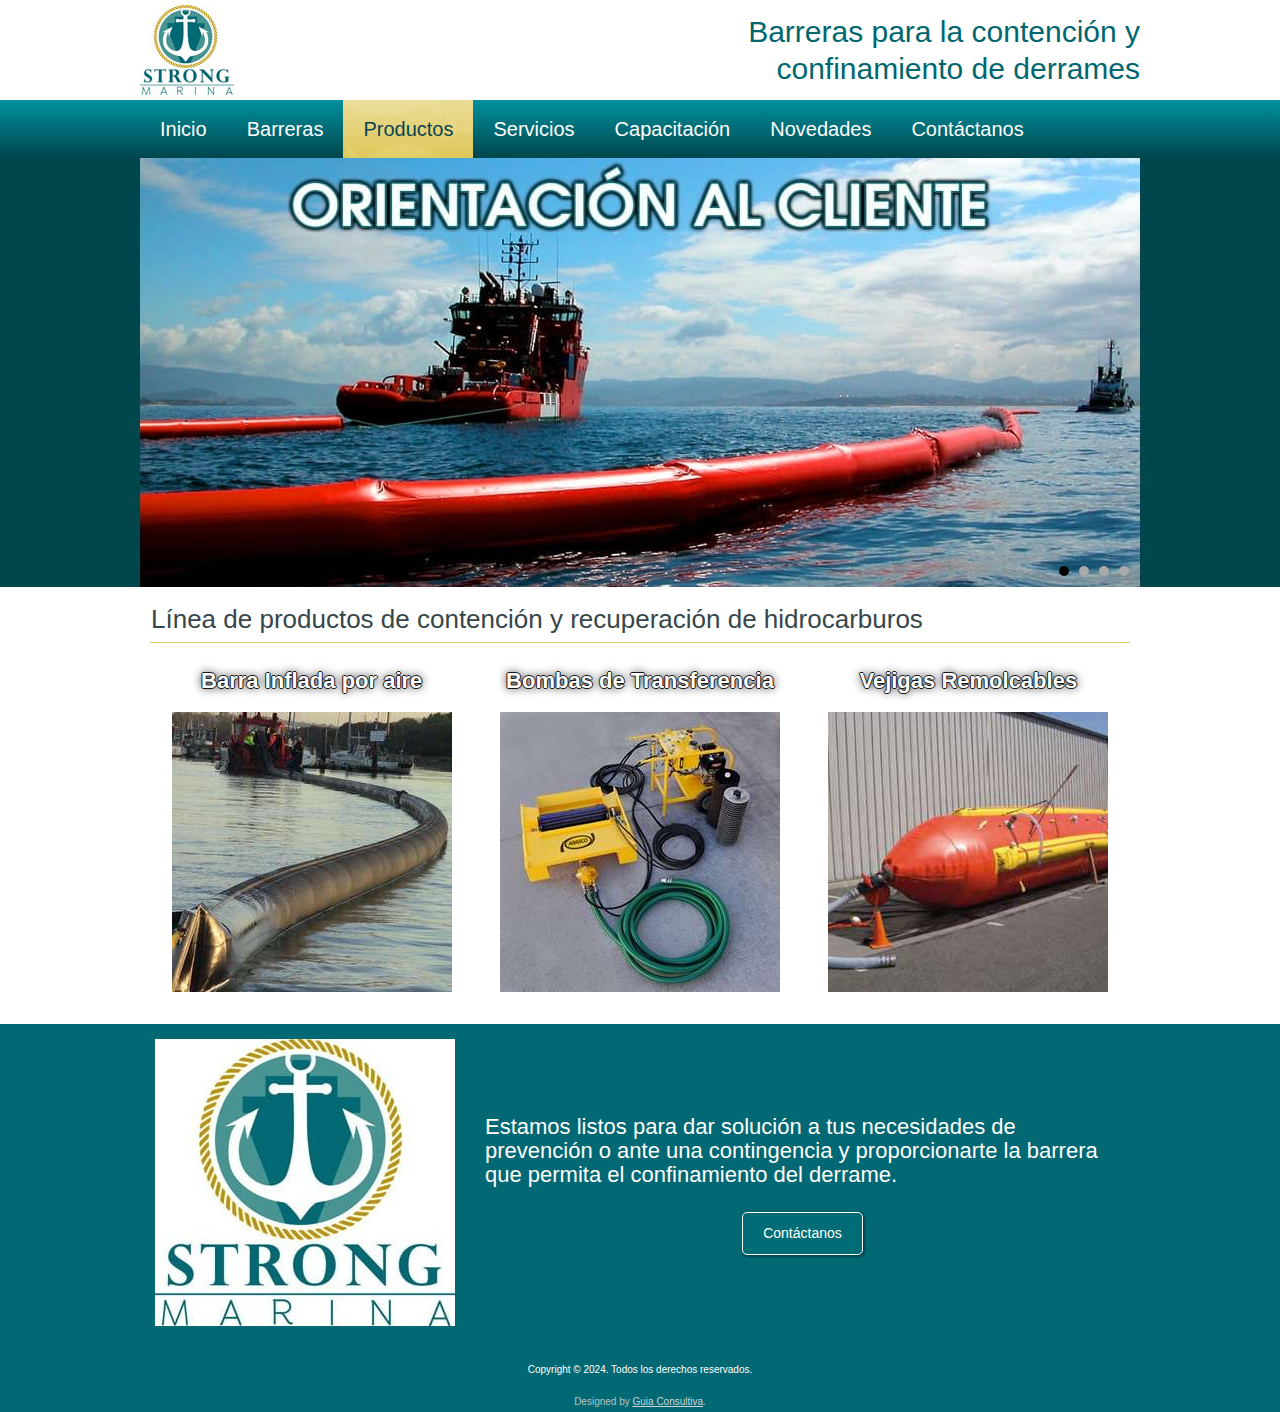
<file: productos/linea-de-productos-de-contencion-y-recuperacion-de-hidrocarburos.html>
<!DOCTYPE html><html dir="ltr" lang="en-US"><head><meta charset="utf-8"><title>Línea de productos de contención y recuperación de hidrocarburos</title><meta name="viewport" content="initial-scale = 1.0, maximum-scale = 1.0, user-scalable = no, width = device-width"><!--[if lt IE 9]><script src="https://html5shiv.googlecode.com/svn/trunk/html5.js"></script><![endif]--><link rel="stylesheet" href="../style.css" media="screen"> <!--[if lte IE 7]><link rel="stylesheet" href="../style.ie7.css" media="screen" /><![endif]--><link rel="stylesheet" href="../style.responsive.css" media="all"><link rel="shortcut icon" href="../favicon.ico" type="image/x-icon"> <script src="../jquery.js"></script> <script src="../script.js"></script> <script src="../script.responsive.js"></script> <style>.guiac-content .guiac-postcontent-0 .layout-item-0{padding:10px}.ie7 .guiac-post .guiac-layout-cell{border:none !important;padding:0 !important}.ie6 .guiac-post .guiac-layout-cell{border:none !important;padding:0 !important}</style></head><body><div id="guiac-main"> <header class="guiac-header"><div class="guiac-shapes"><div class="guiac-object1733832430"></div><div class="guiac-textblock guiac-object720367748"><div class="guiac-object720367748-text-container"><div class="guiac-object720367748-text">Barreras para la contención y confinamiento de derrames</div></div></div></div><h1 class="guiac-headline"> <a href="/">Strong Marina</a></h1><h2 class="guiac-slogan">Barreras para la contención y confinamiento de derrames</h2> </header> <nav class="guiac-nav"><div class="guiac-nav-inner"><ul class="guiac-hmenu"><li><a href="../inicio.html" class="">Inicio</a></li><li><a href="../barreras.html" class="">Barreras</a><ul class=""><li><a href="../barreras/barreras-especiales.html" class="">Barreras Especiales</a></li><li><a href="../barreras/accesorios-y-complementos.html" class="">Accesorios y Complementos</a></li></ul></li><li><a href="../productos.html" class="active">Productos</a><ul class="active"><li><a href="../productos/covid-19.html" class="">COVID 19</a></li><li><a href="../productos/equipos-de-apoyo.html" class="">Equipos de Apoyo</a></li><li><a href="../productos/linea-de-productos-absorbentes.html" class="">Línea de productos absorbentes</a></li><li><a href="../productos/linea-de-productos-de-contencion-y-recuperacion-de-hidrocarburos.html" class="active">Línea de productos de contención y recuperación de hidrocarburos</a></li><li><a href="../productos/productos-de-recuperacion-de-aceite.html">Productos de recuperación de aceite</a></li></ul></li><li><a href="../servicios.html">Servicios</a></li><li><a href="../capacitacion.html">Capacitación</a></li><li><a href="../novedades.html">Novedades</a></li><li><a href="../contacto.html">Contáctanos</a></li></ul></div> </nav><div class="guiac-pageslider"><div class="guiac-shapes"></div><div class="guiac-slider guiac-slidecontainerpageslider" data-width="1920" data-height="429"><div class="guiac-slider-inner"><div class="guiac-slide-item guiac-slidepageslider0"></div><div class="guiac-slide-item guiac-slidepageslider1"></div><div class="guiac-slide-item guiac-slidepageslider2"></div><div class="guiac-slide-item guiac-slidepageslider3"></div></div></div><div class="guiac-slidenavigator guiac-slidenavigatorpageslider" data-left="1" data-top="1"> <a href="#" class="guiac-slidenavigatoritem"></a><a href="#" class="guiac-slidenavigatoritem"></a><a href="#" class="guiac-slidenavigatoritem"></a><a href="#" class="guiac-slidenavigatoritem"></a></div></div><div class="guiac-sheet clearfix"><div class="guiac-layout-wrapper"><div class="guiac-content-layout"><div class="guiac-content-layout-row"><div class="guiac-layout-cell guiac-content"><article class="guiac-post guiac-article"><div class="guiac-postmetadataheader"><h2 class="guiac-postheader">Línea de productos de contención y recuperación de hidrocarburos</h2></div><div class="guiac-postcontent guiac-postcontent-0 clearfix"><div class="guiac-content-layout"><div class="guiac-content-layout-row"><div class="guiac-layout-cell layout-item-0" style="width: 33%" ><h6>Barra Inflada por aire</h6><p style="text-align: center;"><img width="280" height="280" alt="" class="" src="../images/barra-inflada-por-aire.jpg"></p></div><div class="guiac-layout-cell layout-item-0" style="width: 34%" ><h6>Bombas de Transferencia</h6><p style="text-align: center;"><img width="280" height="280" alt="" class="" src="../images/bombas-de-transferencia.jpg"></p></div><div class="guiac-layout-cell layout-item-0" style="width: 33%" ><h6>Vejigas Remolcables</h6><p style="text-align: center;"><img width="280" height="280" alt="" class="" src="../images/vejigas-remolcables-1.jpg"></p></div></div></div></div></article></div></div></div></div></div> <footer class="guiac-footer"><div class="guiac-footer-inner"><div class="guiac-content-layout layout-item-0"><div class="guiac-content-layout-row"><div class="guiac-layout-cell layout-item-1" style="width: 33%"><p><img alt="" class="" src="../images/logo-strong-marina-300-287.jpg"><br></p></div><div class="guiac-layout-cell layout-item-2" style="width: 67%"><p><span style="font-size: 22px;">Estamos listos para dar solución a tus necesidades de prevención o ante una contingencia y proporcionarte la barrera que permita el confinamiento del derrame.</span></p><p><span style="font-size: 22px;"><br></span></p><p style="text-align: center;"><a href="../contacto.html" class="guiac-button">Contáctanos</a></p></div></div></div><div class="guiac-content-layout layout-item-0"><div class="guiac-content-layout-row"><div class="guiac-layout-cell layout-item-1" style="width: 100%"><p style="margin-top: 0px; margin-bottom: 0px; word-spacing: 0px; line-height: 100%; text-align: center;"><span style="font-family: Arial, 'Arial Unicode MS', Helvetica, sans-serif;"><span style="font-size: 10px;">Copyright © 2024. Todos los derechos reservados.</span></span></p></div></div></div><p class="guiac-page-footer"> <span id="guiac-footnote-links">Designed by <a href="https://www.guiaconsultiva.com" target="_blank">Guia Consultiva</a>.</span></p></div> </footer></div></body></html>
</file>
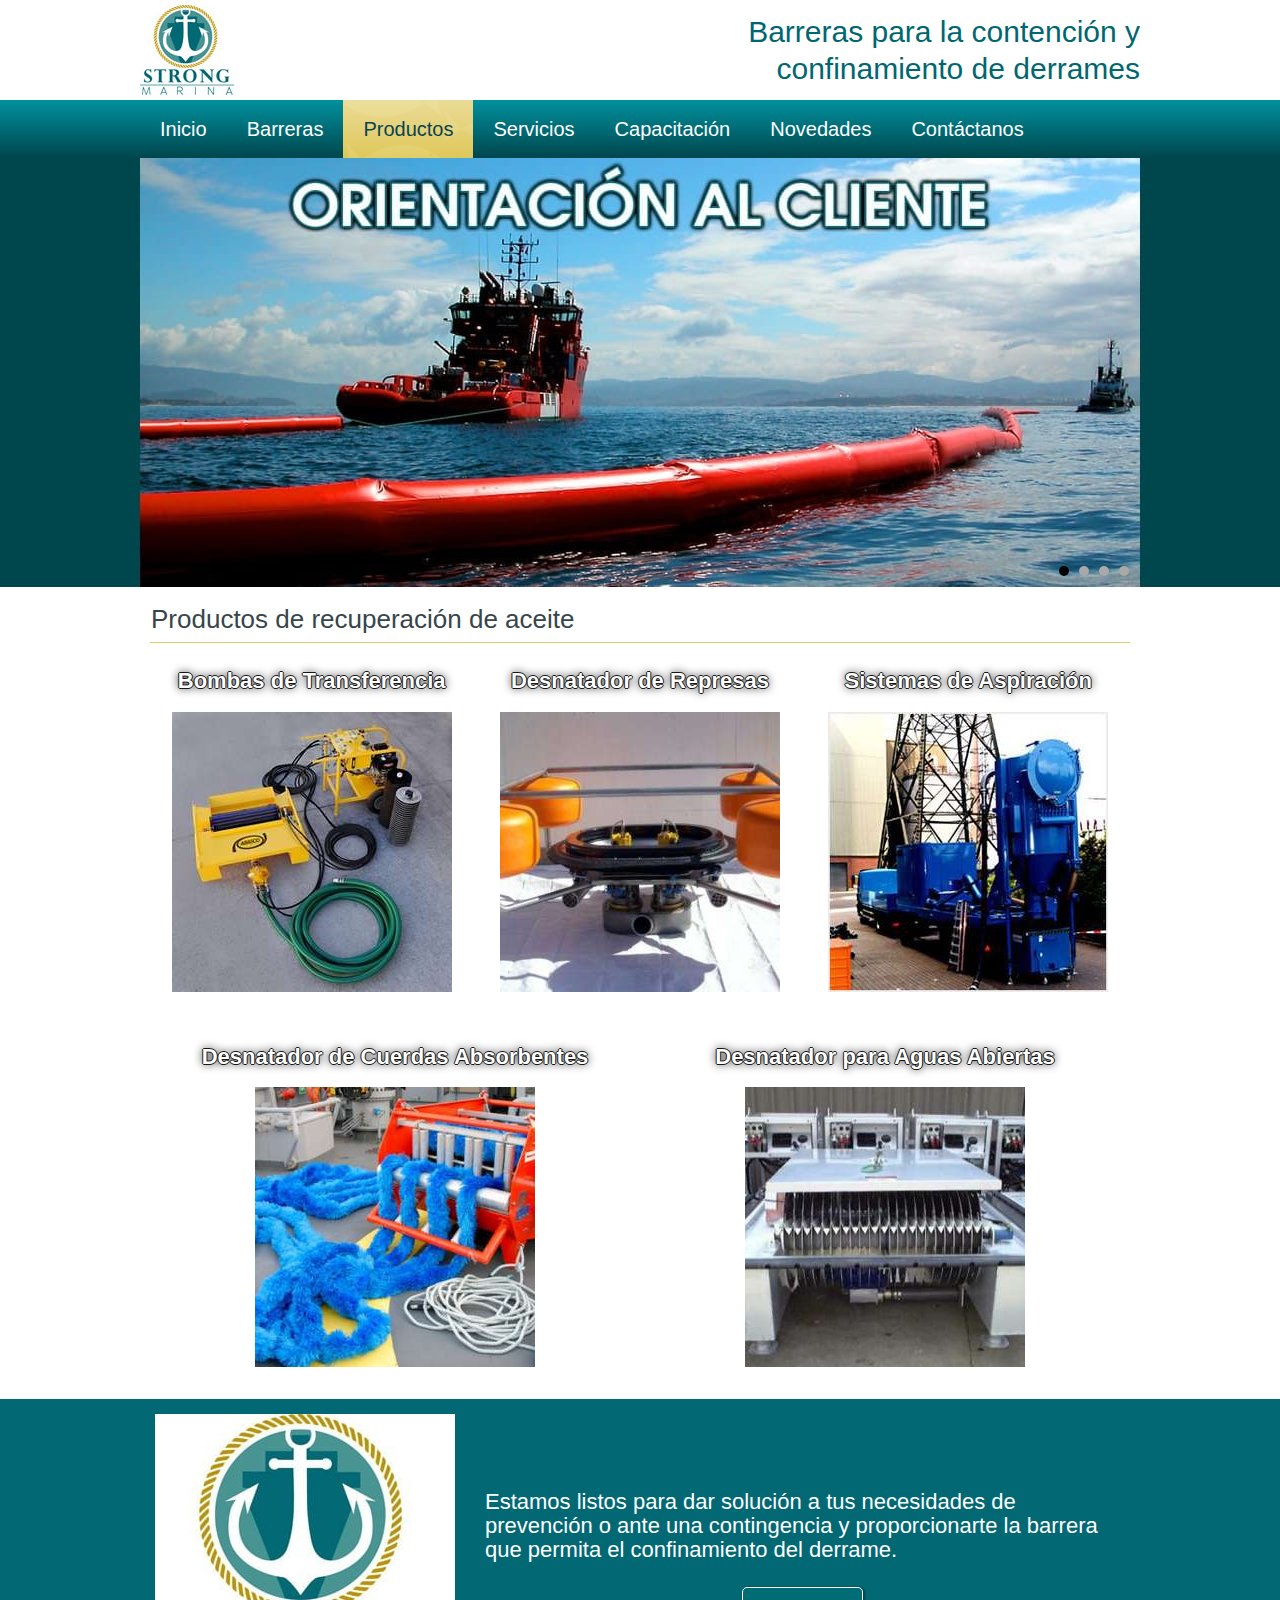
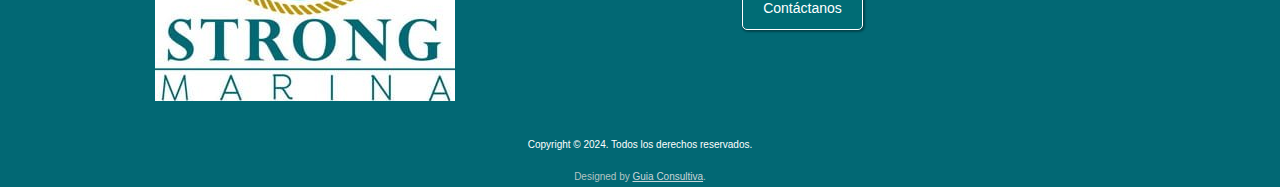
<file: productos/productos-de-recuperacion-de-aceite.html>
<!DOCTYPE html><html dir="ltr" lang="en-US"><head><meta charset="utf-8"><title>Productos de recuperación de aceite</title><meta name="viewport" content="initial-scale = 1.0, maximum-scale = 1.0, user-scalable = no, width = device-width"><!--[if lt IE 9]><script src="https://html5shiv.googlecode.com/svn/trunk/html5.js"></script><![endif]--><link rel="stylesheet" href="../style.css" media="screen"> <!--[if lte IE 7]><link rel="stylesheet" href="../style.ie7.css" media="screen" /><![endif]--><link rel="stylesheet" href="../style.responsive.css" media="all"><link rel="shortcut icon" href="../favicon.ico" type="image/x-icon"> <script src="../jquery.js"></script> <script src="../script.js"></script> <script src="../script.responsive.js"></script> <style>.guiac-content .guiac-postcontent-0 .layout-item-0{padding:10px}.ie7 .guiac-post .guiac-layout-cell{border:none !important;padding:0 !important}.ie6 .guiac-post .guiac-layout-cell{border:none !important;padding:0 !important}</style></head><body><div id="guiac-main"> <header class="guiac-header"><div class="guiac-shapes"><div class="guiac-object1733832430"></div><div class="guiac-textblock guiac-object720367748"><div class="guiac-object720367748-text-container"><div class="guiac-object720367748-text">Barreras para la contención y confinamiento de derrames</div></div></div></div><h1 class="guiac-headline"> <a href="/">Strong Marina</a></h1><h2 class="guiac-slogan">Barreras para la contención y confinamiento de derrames</h2> </header> <nav class="guiac-nav"><div class="guiac-nav-inner"><ul class="guiac-hmenu"><li><a href="../inicio.html" class="">Inicio</a></li><li><a href="../barreras.html" class="">Barreras</a><ul class=""><li><a href="../barreras/barreras-especiales.html" class="">Barreras Especiales</a></li><li><a href="../barreras/accesorios-y-complementos.html" class="">Accesorios y Complementos</a></li></ul></li><li><a href="../productos.html" class="active">Productos</a><ul class="active"><li><a href="../productos/covid-19.html" class="">COVID 19</a></li><li><a href="../productos/equipos-de-apoyo.html" class="">Equipos de Apoyo</a></li><li><a href="../productos/linea-de-productos-absorbentes.html" class="">Línea de productos absorbentes</a></li><li><a href="../productos/linea-de-productos-de-contencion-y-recuperacion-de-hidrocarburos.html" class="">Línea de productos de contención y recuperación de hidrocarburos</a></li><li><a href="../productos/productos-de-recuperacion-de-aceite.html" class="active">Productos de recuperación de aceite</a></li></ul></li><li><a href="../servicios.html">Servicios</a></li><li><a href="../capacitacion.html">Capacitación</a></li><li><a href="../novedades.html">Novedades</a></li><li><a href="../contacto.html">Contáctanos</a></li></ul></div> </nav><div class="guiac-pageslider"><div class="guiac-shapes"></div><div class="guiac-slider guiac-slidecontainerpageslider" data-width="1920" data-height="429"><div class="guiac-slider-inner"><div class="guiac-slide-item guiac-slidepageslider0"></div><div class="guiac-slide-item guiac-slidepageslider1"></div><div class="guiac-slide-item guiac-slidepageslider2"></div><div class="guiac-slide-item guiac-slidepageslider3"></div></div></div><div class="guiac-slidenavigator guiac-slidenavigatorpageslider" data-left="1" data-top="1"> <a href="#" class="guiac-slidenavigatoritem"></a><a href="#" class="guiac-slidenavigatoritem"></a><a href="#" class="guiac-slidenavigatoritem"></a><a href="#" class="guiac-slidenavigatoritem"></a></div></div><div class="guiac-sheet clearfix"><div class="guiac-layout-wrapper"><div class="guiac-content-layout"><div class="guiac-content-layout-row"><div class="guiac-layout-cell guiac-content"><article class="guiac-post guiac-article"><div class="guiac-postmetadataheader"><h2 class="guiac-postheader">Productos de recuperación de aceite</h2></div><div class="guiac-postcontent guiac-postcontent-0 clearfix"><div class="guiac-content-layout"><div class="guiac-content-layout-row"><div class="guiac-layout-cell layout-item-0" style="width: 33%" ><h6>Bombas de Transferencia</h6><p style="text-align: center;"><img width="280" height="280" alt="" class="guiac-preview-selected" src="../images/bombas-de-transferencia-1.jpg"></p></div><div class="guiac-layout-cell layout-item-0" style="width: 34%" ><h6>Desnatador de Represas</h6><p style="text-align: center;"><img width="280" height="280" alt="" class="" src="../images/Desnatador-de-represas.jpg"></p></div><div class="guiac-layout-cell layout-item-0" style="width: 33%" ><h6>Sistemas de Aspiración</h6><p style="text-align: center;"><img width="280" height="280" alt="" class="" src="../images/sistemas-de-aspiraci%C3%B3n.jpg"></p></div></div></div><div class="guiac-content-layout"><div class="guiac-content-layout-row"><div class="guiac-layout-cell layout-item-0" style="width: 50%" ><h6>Desnatador de Cuerdas Absorbentes</h6><p style="text-align: center;"><img width="280" height="280" alt="" class="" src="../images/desnatador-de-cuerdas-absorbentes.jpg"></p></div><div class="guiac-layout-cell layout-item-0" style="width: 50%" ><h6>Desnatador para Aguas Abiertas</h6><p style="text-align: center;"><img width="280" height="280" alt="" class="" src="../images/desnatador-par-aguas-abiertas.jpg"></p></div></div></div></div></article></div></div></div></div></div> <footer class="guiac-footer"><div class="guiac-footer-inner"><div class="guiac-content-layout layout-item-0"><div class="guiac-content-layout-row"><div class="guiac-layout-cell layout-item-1" style="width: 33%"><p><img alt="" class="" src="../images/logo-strong-marina-300-287.jpg"><br></p></div><div class="guiac-layout-cell layout-item-2" style="width: 67%"><p><span style="font-size: 22px;">Estamos listos para dar solución a tus necesidades de prevención o ante una contingencia y proporcionarte la barrera que permita el confinamiento del derrame.</span></p><p><span style="font-size: 22px;"><br></span></p><p style="text-align: center;"><a href="../contacto.html" class="guiac-button">Contáctanos</a></p></div></div></div><div class="guiac-content-layout layout-item-0"><div class="guiac-content-layout-row"><div class="guiac-layout-cell layout-item-1" style="width: 100%"><p style="margin-top: 0px; margin-bottom: 0px; word-spacing: 0px; line-height: 100%; text-align: center;"><span style="font-family: Arial, 'Arial Unicode MS', Helvetica, sans-serif;"><span style="font-size: 10px;">Copyright © 2024. Todos los derechos reservados.</span></span></p></div></div></div><p class="guiac-page-footer"> <span id="guiac-footnote-links">Designed by <a href="https://www.guiaconsultiva.com" target="_blank">Guia Consultiva</a>.</span></p></div> </footer></div></body></html>
</file>
<file: style.css>
#guiac-main{background:#fff;margin:0 auto;font-size:14px;font-family:Arial,'Arial Unicode MS',Helvetica,Sans-Serif;font-weight:400;font-style:normal;line-height:150%;position:relative;width:100%;min-height:100%;left:0;top:0;cursor:default;overflow:hidden}table,ul.guiac-hmenu{font-size:14px;font-family:Arial,'Arial Unicode MS',Helvetica,Sans-Serif;font-weight:400;font-style:normal;line-height:150%}a,h1,h2,h3,h4,h5,h6,li,ol,p,ul{margin:0;padding:0}.guiac-button{border-collapse:separate;-webkit-background-origin:border!important;-moz-background-origin:border!important;background-origin:border-box!important;background:#006c75;-webkit-border-radius:5px;-moz-border-radius:5px;border-radius:5px;-webkit-box-shadow:1px 1px 2px 1px rgba(0,0,0,.35);-moz-box-shadow:1px 1px 2px 1px rgba(0,0,0,.35);box-shadow:1px 1px 2px 1px rgba(0,0,0,.35);border:1px solid #fff;padding:0 20px;margin:0 auto;height:41px}.guiac-blockcontent,.guiac-postcontent,.guiac-postfootericons,.guiac-postheadericons,ul.guiac-vmenu a{text-align:left}.guiac-postcontent,.guiac-postcontent a,.guiac-postcontent a.hovered,.guiac-postcontent a.visited,.guiac-postcontent a:hover,.guiac-postcontent a:link,.guiac-postcontent a:visited,.guiac-postcontent li,.guiac-postcontent table{font-size:16px;font-family:Arial,'Arial Unicode MS',Helvetica,Sans-Serif}.guiac-postcontent p{margin:12px 0}.guiac-blockheader .t,.guiac-blockheader .t a,.guiac-blockheader .t a:hover,.guiac-blockheader .t a:link,.guiac-blockheader .t a:visited,.guiac-headline,.guiac-headline a,.guiac-headline a:hover,.guiac-headline a:link,.guiac-headline a:visited,.guiac-postcontent h1,.guiac-postcontent h1 a,.guiac-postcontent h1 a:hover,.guiac-postcontent h1 a:link,.guiac-postcontent h1 a:visited,.guiac-postcontent h2,.guiac-postcontent h2 a,.guiac-postcontent h2 a:hover,.guiac-postcontent h2 a:link,.guiac-postcontent h2 a:visited,.guiac-postcontent h3,.guiac-postcontent h3 a,.guiac-postcontent h3 a:hover,.guiac-postcontent h3 a:link,.guiac-postcontent h3 a:visited,.guiac-postcontent h4,.guiac-postcontent h4 a,.guiac-postcontent h4 a:hover,.guiac-postcontent h4 a:link,.guiac-postcontent h4 a:visited,.guiac-postcontent h5,.guiac-postcontent h5 a,.guiac-postcontent h5 a:hover,.guiac-postcontent h5 a:link,.guiac-postcontent h5 a:visited,.guiac-postcontent h6,.guiac-postcontent h6 a,.guiac-postcontent h6 a:hover,.guiac-postcontent h6 a:link,.guiac-postcontent h6 a:visited,.guiac-postheader,.guiac-postheader a,.guiac-postheader a:hover,.guiac-postheader a:link,.guiac-postheader a:visited,.guiac-slogan,.guiac-slogan a,.guiac-slogan a:hover,.guiac-slogan a:link,.guiac-slogan a:visited,.guiac-vmenublockheader .t,.guiac-vmenublockheader .t a,.guiac-vmenublockheader .t a:hover,.guiac-vmenublockheader .t a:link,.guiac-vmenublockheader .t a:visited{font-size:30px;font-family:Arial,'Arial Unicode MS',Helvetica,Sans-Serif;font-weight:400;font-style:normal;line-height:120%}.guiac-postcontent a,.guiac-postcontent a:link{font-family:Arial,'Arial Unicode MS',Helvetica,Sans-Serif;text-decoration:none;color:#006c75}.guiac-postcontent a.visited,.guiac-postcontent a:visited{font-family:Arial,'Arial Unicode MS',Helvetica,Sans-Serif;text-decoration:none;color:#91a6a5}.guiac-postcontent a.hover,.guiac-postcontent a:hover{font-family:Arial,'Arial Unicode MS',Helvetica,Sans-Serif;text-decoration:underline;color:#4c9e96}.guiac-postcontent h1{color:#006c75;margin:10px 0 0;font-size:30px;font-family:Arial,'Arial Unicode MS',Helvetica,Sans-Serif}.guiac-blockcontent h1{margin:10px 0 0;font-size:30px;font-family:Arial,'Arial Unicode MS',Helvetica,Sans-Serif}.guiac-blockcontent h1 a,.guiac-blockcontent h1 a:hover,.guiac-blockcontent h1 a:link,.guiac-blockcontent h1 a:visited,.guiac-postcontent h1 a,.guiac-postcontent h1 a:hover,.guiac-postcontent h1 a:link,.guiac-postcontent h1 a:visited{font-size:30px;font-family:Arial,'Arial Unicode MS',Helvetica,Sans-Serif}.guiac-postcontent h2{color:#8ca5ab;margin:10px 0 0;font-size:28px;font-family:Arial,'Arial Unicode MS',Helvetica,Sans-Serif}.guiac-blockcontent h2{margin:10px 0 0;font-size:28px;font-family:Arial,'Arial Unicode MS',Helvetica,Sans-Serif}.guiac-blockcontent h2 a,.guiac-blockcontent h2 a:hover,.guiac-blockcontent h2 a:link,.guiac-blockcontent h2 a:visited,.guiac-postcontent h2 a,.guiac-postcontent h2 a:hover,.guiac-postcontent h2 a:link,.guiac-postcontent h2 a:visited{font-size:28px;font-family:Arial,'Arial Unicode MS',Helvetica,Sans-Serif}.guiac-postcontent h3{color:#509592;margin:10px 0 0;font-size:26px;font-family:Arial,'Arial Unicode MS',Helvetica,Sans-Serif}.guiac-blockcontent h3{margin:10px 0 0;font-size:26px;font-family:Arial,'Arial Unicode MS',Helvetica,Sans-Serif}.guiac-blockcontent h3 a,.guiac-blockcontent h3 a:hover,.guiac-blockcontent h3 a:link,.guiac-blockcontent h3 a:visited,.guiac-postcontent h3 a,.guiac-postcontent h3 a:hover,.guiac-postcontent h3 a:link,.guiac-postcontent h3 a:visited{font-size:26px;font-family:Arial,'Arial Unicode MS',Helvetica,Sans-Serif}.guiac-postcontent h4{color:#006770;margin:10px 0 0;font-size:24px;font-family:Arial,'Arial Unicode MS',Helvetica,Sans-Serif}.guiac-blockcontent h4{margin:10px 0 0;font-size:24px;font-family:Arial,'Arial Unicode MS',Helvetica,Sans-Serif}.guiac-blockcontent h4 a,.guiac-blockcontent h4 a:hover,.guiac-blockcontent h4 a:link,.guiac-blockcontent h4 a:visited,.guiac-postcontent h4 a,.guiac-postcontent h4 a:hover,.guiac-postcontent h4 a:link,.guiac-postcontent h4 a:visited{font-size:24px;font-family:Arial,'Arial Unicode MS',Helvetica,Sans-Serif}.guiac-postcontent h5{color:#5d7473;margin:10px 0 0;font-size:20px;font-family:Arial,'Arial Unicode MS',Helvetica,Sans-Serif}.guiac-blockcontent h5{margin:10px 0 0;font-size:20px;font-family:Arial,'Arial Unicode MS',Helvetica,Sans-Serif}.guiac-blockcontent h5 a,.guiac-blockcontent h5 a:hover,.guiac-blockcontent h5 a:link,.guiac-blockcontent h5 a:visited,.guiac-postcontent h5 a,.guiac-postcontent h5 a:hover,.guiac-postcontent h5 a:link,.guiac-postcontent h5 a:visited{font-size:20px;font-family:Arial,'Arial Unicode MS',Helvetica,Sans-Serif}.guiac-postcontent h6{color:#fff;margin:10px 0 0;font-size:22px;font-family:Arial,'Arial Unicode MS',Helvetica,Sans-Serif;font-weight:700;font-style:normal;text-align:center;text-shadow:1px 0 0 #171717,-1px 0 0 #171717,0 -1px 0 #171717,0 1px 0 #171717,0 0 10px rgba(0,0,0,.99)}.guiac-blockcontent h6{margin:10px 0 0;font-size:22px;font-family:Arial,'Arial Unicode MS',Helvetica,Sans-Serif;font-weight:700;font-style:normal;text-align:center;text-shadow:1px 0 0 #171717,-1px 0 0 #171717,0 -1px 0 #171717,0 1px 0 #171717,0 0 10px rgba(0,0,0,.99)}.guiac-blockcontent h6 a,.guiac-blockcontent h6 a:hover,.guiac-blockcontent h6 a:link,.guiac-blockcontent h6 a:visited,.guiac-postcontent h6 a,.guiac-postcontent h6 a:hover,.guiac-postcontent h6 a:link,.guiac-postcontent h6 a:visited{font-size:22px;font-family:Arial,'Arial Unicode MS',Helvetica,Sans-Serif;font-weight:700;font-style:normal;text-align:center;text-shadow:1px 0 0 #171717,-1px 0 0 #171717,0 -1px 0 #171717,0 1px 0 #171717,0 0 10px rgba(0,0,0,.99)}#guiac-hmenu-bg,.guiac-checkbox:before,.guiac-hmenu a,.guiac-radiobutton:before,.guiac-sheet,.guiac-slidenavigator>a,.guiac-vmenu a,article,footer,header,nav{-webkit-background-origin:border!important;-moz-background-origin:border!important;background-origin:border-box!important}#guiac-hmenu-bg,.guiac-checkbox:before,.guiac-radiobutton:before,.guiac-sheet,.guiac-slidenavigator>a,article,footer,header,nav{display:block;-webkit-box-sizing:border-box;-moz-box-sizing:border-box;box-sizing:border-box}ul{list-style-type:none}ol{list-style-position:inside}body,html{height:100%}html{-ms-text-size-adjust:100%;-webkit-text-size-adjust:100%}body{padding:0;margin:0;min-width:1000px;color:#0c5f73}#guiac-header-bg:after,#guiac-hmenu-bg:after,.cleared,.clearfix:after,.guiac-footer:after,.guiac-header:after,.guiac-layout-cell:after,.guiac-layout-wrapper:after,.guiac-nav:after,.guiac-sheet:after{clear:both;display:table;content:''}form{padding:0!important;margin:0!important}table.position{position:relative;width:100%;table-layout:fixed}.guiac-blockcontent li h1,.guiac-postcontent li h1,li h1{margin:1px}.guiac-blockcontent li h2,.guiac-postcontent li h2,li h2{margin:1px}.guiac-blockcontent li h3,.guiac-postcontent li h3,li h3{margin:1px}.guiac-blockcontent li h4,.guiac-postcontent li h4,li h4{margin:1px}.guiac-blockcontent li h5,.guiac-postcontent li h5,li h5{margin:1px}.guiac-blockcontent li h6,.guiac-postcontent li h6,li h6{margin:1px}.guiac-blockcontent li p,.guiac-postcontent li p,li p{margin:1px}.guiac-shapes{position:absolute;top:0;right:0;bottom:0;left:0;overflow:hidden;z-index:0}.guiac-slider-inner{position:relative;overflow:hidden;width:100%;height:100%}.guiac-slidenavigator>a{display:inline-block;vertical-align:middle;outline-style:none;font-size:1px}.guiac-slidenavigator>a:last-child{margin-right:0!important}.guiac-object1733832430{display:block;left:0;margin-left:0;position:absolute;top:5px;width:94px;height:90px;background-image:url(images/object1733832430.png);background-position:0 0;background-repeat:no-repeat;z-index:1}.default-responsive .guiac-object1733832430{display:none}.guiac-object720367748 a,.guiac-object720367748 h1,.guiac-object720367748 h2,.guiac-object720367748 h3,.guiac-object720367748 h4,.guiac-object720367748 h5,.guiac-object720367748 h6,.guiac-object720367748 li,.guiac-object720367748 ol,.guiac-object720367748 p,.guiac-object720367748 ul{line-height:125%}.guiac-object720367748{position:absolute;top:0;left:100%;margin-left:-447px!important;-webkit-transform:rotate(0);-moz-transform:rotate(0);-o-transform:rotate(0);-ms-transform:rotate(0);transform:rotate(0);overflow:hidden;background-image:url(images/object720367748.png);background-position:0 0;background-repeat:no-repeat;z-index:2;width:447px;height:100px}.default-responsive .guiac-object720367748{background-image:none}.guiac-object720367748-text-container{display:table}.guiac-object720367748-text{display:table-cell;outline-style:none;padding:0 0!important;height:100px;width:447px;word-wrap:break-word}.default-responsive .guiac-object720367748-text{height:auto}.guiac-object720367748-text,.guiac-object720367748-text a.guiac-facebook-tag-icon,.guiac-object720367748-text a.guiac-linkedin-tag-icon,.guiac-object720367748-text a.guiac-pinterest-tag-icon,.guiac-object720367748-text a.guiac-rss-tag-icon,.guiac-object720367748-text a.guiac-tumblr-tag-icon,.guiac-object720367748-text a.guiac-twitter-tag-icon,.guiac-object720367748-text a.guiac-vimeo-tag-icon,.guiac-object720367748-text a.guiac-youtube-tag-icon{font-size:30px;font-family:Arial,'Arial Unicode MS',Helvetica,Sans-Serif;text-align:right;vertical-align:middle;line-height:125%;color:#006770!important}.guiac-object720367748-text a.guiac-facebook-tag-icon,.guiac-object720367748-text a.guiac-linkedin-tag-icon,.guiac-object720367748-text a.guiac-pinterest-tag-icon,.guiac-object720367748-text a.guiac-rss-tag-icon,.guiac-object720367748-text a.guiac-tumblr-tag-icon,.guiac-object720367748-text a.guiac-twitter-tag-icon,.guiac-object720367748-text a.guiac-vimeo-tag-icon,.guiac-object720367748-text a.guiac-youtube-tag-icon{width:100%}.default-responsive .guiac-object720367748-text a.guiac-facebook-tag-icon,.default-responsive .guiac-object720367748-text a.guiac-linkedin-tag-icon,.default-responsive .guiac-object720367748-text a.guiac-pinterest-tag-icon,.default-responsive .guiac-object720367748-text a.guiac-rss-tag-icon,.default-responsive .guiac-object720367748-text a.guiac-tumblr-tag-icon,.default-responsive .guiac-object720367748-text a.guiac-twitter-tag-icon,.default-responsive .guiac-object720367748-text a.guiac-vimeo-tag-icon,.default-responsive .guiac-object720367748-text a.guiac-youtube-tag-icon{width:auto}.guiac-textblock ul>li{background-position-y:8px!important}.guiac-headline{display:inline-block;position:absolute;min-width:50px;top:0;left:4.03%;margin-left:-1px!important;line-height:100%;-webkit-transform:rotate(0);-moz-transform:rotate(0);-o-transform:rotate(0);-ms-transform:rotate(0);transform:rotate(0);z-index:102}.guiac-headline,.guiac-headline a,.guiac-headline a:hover,.guiac-headline a:link,.guiac-headline a:visited{font-size:48px;font-family:'Times New Roman',Georgia,Times,Serif;font-weight:700;font-style:normal;text-decoration:none;text-transform:uppercase;text-align:center;padding:0;margin:0;color:#02616e!important;white-space:nowrap}.guiac-slogan{display:inline-block;position:absolute;min-width:50px;top:0;left:4.07%;line-height:100%;margin-left:-1px!important;-webkit-transform:rotate(0);-moz-transform:rotate(0);-o-transform:rotate(0);-ms-transform:rotate(0);transform:rotate(0);z-index:101;white-space:nowrap}.guiac-slogan,.guiac-slogan a,.guiac-slogan a:hover,.guiac-slogan a:link,.guiac-slogan a:visited{font-size:20px;font-family:Arial,'Arial Unicode MS',Helvetica,Sans-Serif;font-weight:400;font-style:normal;text-decoration:none;text-transform:none;font-variant:normal;text-align:center;padding:0;margin:0;color:#86abac!important}.guiac-slidecontainerpageslider{position:relative;width:100%;height:100%}.default-responsive .guiac-header .guiac-slidecontainerpageslider,.responsive .guiac-header .guiac-slidecontainerpageslider{position:absolute!important}.responsive .guiac-pageslider .guiac-slidecontainerpageslider{position:absolute!important}.guiac-slidecontainerpageslider .guiac-slide-item{-webkit-transform:rotate(0);-moz-transform:rotate(0);transform:rotate(0)}.guiac-slidecontainerpageslider .guiac-slide-item{-webkit-transition:.6s ease-in-out opacity;-moz-transition:.6s ease-in-out opacity;-ms-transition:.6s ease-in-out opacity;-o-transition:.6s ease-in-out opacity;transition:.6s ease-in-out opacity;position:absolute!important;display:none;left:0;top:0;opacity:0;width:100%;height:100%}.guiac-slidecontainerpageslider .active,.guiac-slidecontainerpageslider .next,.guiac-slidecontainerpageslider .prev{display:block}.guiac-slidecontainerpageslider .active{opacity:1}.guiac-slidecontainerpageslider .next,.guiac-slidecontainerpageslider .prev{width:100%}.guiac-slidecontainerpageslider .next.forward,.guiac-slidecontainerpageslider .prev.back{opacity:1}.guiac-slidecontainerpageslider .active.forward{opacity:0}.guiac-slidecontainerpageslider .active.back{opacity:0}.guiac-slidepageslider0{background-image:url(images/slidepageslider0.jpg);background-position:center center;background-repeat:no-repeat}.responsive .guiac-header .guiac-slidepageslider0{background-image:url(images/slidepageslider0.jpg);background-size:auto auto;background-position:center center;background-repeat:no-repeat}.responsive .guiac-pageslider .guiac-slidepageslider0{background-image:url(images/slidepageslider0.jpg);background-size:auto auto;background-position:center center;background-repeat:no-repeat}.default-responsive .guiac-header .guiac-slidepageslider0{background-image:url(images/slidepageslider0.jpg);background-size:auto auto;background-position:center center;background-repeat:no-repeat}.default-responsive .guiac-pageslider .guiac-slidepageslider0{background-image:url(images/slidepageslider0.jpg);background-size:auto auto;background-position:center center;background-repeat:no-repeat}.guiac-slidepageslider1{background-image:url(images/slidepageslider1.jpg);background-position:center center;background-repeat:no-repeat}.responsive .guiac-header .guiac-slidepageslider1{background-image:url(images/slidepageslider1.jpg);background-size:auto auto;background-position:center center;background-repeat:no-repeat}.responsive .guiac-pageslider .guiac-slidepageslider1{background-image:url(images/slidepageslider1.jpg);background-size:auto auto;background-position:center center;background-repeat:no-repeat}.default-responsive .guiac-header .guiac-slidepageslider1{background-image:url(images/slidepageslider1.jpg);background-size:auto auto;background-position:center center;background-repeat:no-repeat}.default-responsive .guiac-pageslider .guiac-slidepageslider1{background-image:url(images/slidepageslider1.jpg);background-size:auto auto;background-position:center center;background-repeat:no-repeat}.guiac-slidepageslider2{background-image:url(images/slidepageslider2.jpg);background-position:center center;background-repeat:no-repeat}.responsive .guiac-header .guiac-slidepageslider2{background-image:url(images/slidepageslider2.jpg);background-size:auto auto;background-position:center center;background-repeat:no-repeat}.responsive .guiac-pageslider .guiac-slidepageslider2{background-image:url(images/slidepageslider2.jpg);background-size:auto auto;background-position:center center;background-repeat:no-repeat}.default-responsive .guiac-header .guiac-slidepageslider2{background-image:url(images/slidepageslider2.jpg);background-size:auto auto;background-position:center center;background-repeat:no-repeat}.default-responsive .guiac-pageslider .guiac-slidepageslider2{background-image:url(images/slidepageslider2.jpg);background-size:auto auto;background-position:center center;background-repeat:no-repeat}.guiac-slidepageslider3{background-image:url(images/slidepageslider3.jpg);background-position:center center;background-repeat:no-repeat}.responsive .guiac-header .guiac-slidepageslider3{background-image:url(images/slidepageslider3.jpg);background-size:auto auto;background-position:center center;background-repeat:no-repeat}.responsive .guiac-pageslider .guiac-slidepageslider3{background-image:url(images/slidepageslider3.jpg);background-size:auto auto;background-position:center center;background-repeat:no-repeat}.default-responsive .guiac-header .guiac-slidepageslider3{background-image:url(images/slidepageslider3.jpg);background-size:auto auto;background-position:center center;background-repeat:no-repeat}.default-responsive .guiac-pageslider .guiac-slidepageslider3{background-image:url(images/slidepageslider3.jpg);background-size:auto auto;background-position:center center;background-repeat:no-repeat}.guiac-slidenavigatorpageslider{display:inline-block;position:absolute;direction:ltr!important;top:397px;left:95.21%;z-index:101;line-height:0!important;-webkit-background-origin:border!important;-moz-background-origin:border!important;background-origin:border-box!important;-webkit-box-sizing:border-box;-moz-box-sizing:border-box;box-sizing:border-box;text-align:center;white-space:nowrap}.guiac-slidenavigatorpageslider{background:#fff;background:0 0;-webkit-border-radius:10px;-moz-border-radius:10px;border-radius:10px;border:1px solid transparent;padding:10px}.guiac-slidenavigatorpageslider>a{background:#a9a9a9;background:#a9a9a9;background:#a9a9a9;background:#a9a9a9;background:#a9a9a9;-svg-background:#a9a9a9;background:#a9a9a9;-webkit-border-radius:50%;-moz-border-radius:50%;border-radius:50%;margin:0 10px 0 0;width:10px;height:10px}.guiac-slidenavigatorpageslider>a.active{background:#000;background:#000;background:#000;background:#000;background:#000;-svg-background:#000;background:#000;-webkit-border-radius:50%;-moz-border-radius:50%;border-radius:50%;margin:0 10px 0 0;width:10px;height:10px}.guiac-slidenavigatorpageslider>a:hover{background:red;background:red;background:red;background:red;background:red;-svg-background:red;background:red;-webkit-border-radius:50%;-moz-border-radius:50%;border-radius:50%;margin:0 10px 0 0;width:10px;height:10px}.guiac-footer .layout-item-0{border-top-style:solid;border-right-style:solid;border-bottom-style:solid;border-left-style:solid;border-width:0;border-color:#454545;color:#545454;border-collapse:separate}.guiac-footer .layout-item-1{color:#fff;padding:15px;vertical-align:top}.guiac-footer .layout-item-2{color:#fff;padding:15px;vertical-align:middle}.ie7 .guiac-post .guiac-layout-cell{border:none!important;padding:0!important}.ie6 .guiac-post .guiac-layout-cell{border:none!important;padding:0!important}.guiac-header{margin:0 auto;background-repeat:no-repeat;height:100px;position:relative;background-image:url(images/header.jpg);background-position:center top}.custom-responsive .guiac-header{background-image:url(images/header.jpg);background-position:center top}.default-responsive #guiac-header-bg,.default-responsive .guiac-header{background-image:url(images/header.jpg);background-position:center center;background-size:cover}.guiac-header-inner{position:relative;width:1000px;z-index:auto!important;margin:0 auto}.guiac-header>.widget{position:absolute;z-index:101}.guiac-nav{background:#006c75;background:-webkit-linear-gradient(top,#00919e 0,#00464d 100%) no-repeat;background:-moz-linear-gradient(top,#00919e 0,#00464d 100%) no-repeat;background:-o-linear-gradient(top,#00919e 0,#00464d 100%) no-repeat;background:-ms-linear-gradient(top,#00919e 0,#00464d 100%) no-repeat;-svg-background:linear-gradient(top,#00919e 0,#00464d 100%) no-repeat;background:linear-gradient(to bottom,#00919e 0,#00464d 100%) no-repeat;margin:0 auto;position:relative;z-index:499}ul.guiac-hmenu a,ul.guiac-hmenu a:hover,ul.guiac-hmenu a:link,ul.guiac-hmenu a:visited{outline:0;position:relative;z-index:11}ul.guiac-hmenu,ul.guiac-hmenu ul{display:block;margin:0;padding:0;border:0;list-style-type:none}ul.guiac-hmenu li{position:relative;z-index:5;display:block;float:left;background:0 0;margin:0;padding:0;border:0}ul.guiac-hmenu li:hover{z-index:10000;white-space:normal}ul.guiac-hmenu ul:after,ul.guiac-hmenu:after{content:".";height:0;display:block;visibility:hidden;overflow:hidden;clear:both}ul.guiac-hmenu,ul.guiac-hmenu ul{min-height:0}ul.guiac-hmenu{display:inline-block;vertical-align:bottom;padding-left:0;padding-right:0}.guiac-nav-inner:before{content:' '}.guiac-nav-inner{text-align:left;margin:0 auto}.desktop .guiac-nav-inner{width:1000px;padding-left:0;padding-right:0}.desktop .guiac-nav{padding-left:0;padding-right:0}.guiac-hmenu-extra1{position:relative;display:block;float:left;width:auto;height:auto;background-position:center}.guiac-hmenu-extra2{position:relative;display:block;float:right;width:auto;height:auto;background-position:center}.guiac-menuitemcontainer{margin:0 auto}ul.guiac-hmenu>li{margin-left:0}ul.guiac-hmenu>li:first-child{margin-left:0}ul.guiac-hmenu>li.last-child,ul.guiac-hmenu>li:last-child{margin-right:0}ul.guiac-hmenu>li>a{padding:0 20px;margin:0 auto;position:relative;display:block;height:58px;cursor:pointer;text-decoration:none;color:#fff;line-height:58px;text-align:center}.guiac-hmenu>li>a,.guiac-hmenu>li>a.active,.guiac-hmenu>li>a:hover,.guiac-hmenu>li>a:link,.guiac-hmenu>li>a:visited{font-size:20px;font-family:Arial,'Arial Unicode MS',Helvetica,Sans-Serif;font-weight:400;font-style:normal;text-decoration:none;text-align:left}ul.guiac-hmenu>li>a.active{background:#e7d57e url(images/menuactiveitem.png) scroll;background:-webkit-linear-gradient(top,rgba(240,230,178,.09) 0,rgba(221,196,75,.04) 100%) no-repeat,url(images/menuactiveitem.png),-webkit-linear-gradient(top,#ede0a1 0,#e0ca5c 100%) no-repeat;background:-moz-linear-gradient(top,rgba(240,230,178,.09) 0,rgba(221,196,75,.04) 100%) no-repeat,url(images/menuactiveitem.png),-moz-linear-gradient(top,#ede0a1 0,#e0ca5c 100%) no-repeat;background:-o-linear-gradient(top,rgba(240,230,178,.09) 0,rgba(221,196,75,.04) 100%) no-repeat,url(images/menuactiveitem.png),-o-linear-gradient(top,#ede0a1 0,#e0ca5c 100%) no-repeat;background:-ms-linear-gradient(top,rgba(240,230,178,.09) 0,rgba(221,196,75,.04) 100%) no-repeat,url(images/menuactiveitem.png),-ms-linear-gradient(top,#ede0a1 0,#e0ca5c 100%) no-repeat;-svg-background:linear-gradient(top,rgba(240,230,178,.09) 0,rgba(221,196,75,.04) 100%) no-repeat,url(images/menuactiveitem.png),linear-gradient(top,#ede0a1 0,#e0ca5c 100%) no-repeat;background:linear-gradient(to bottom,rgba(240,230,178,.09) 0,rgba(221,196,75,.04) 100%) no-repeat,url(images/menuactiveitem.png),linear-gradient(to bottom,#ede0a1 0,#e0ca5c 100%) no-repeat;padding:0 20px;margin:0 auto;color:#094453;text-decoration:none}ul.guiac-hmenu>li:hover>a,ul.guiac-hmenu>li>a:hover,ul.guiac-hmenu>li>a:visited{text-decoration:none}.desktop ul.guiac-hmenu>li:hover>a,ul.guiac-hmenu>li>a:hover{background:#449795 url(images/menuhovereditem.png) scroll;padding:0 20px;margin:0 auto}.desktop ul.guiac-hmenu>li:hover>a,ul.guiac-hmenu>li>a:hover{color:#041e25;text-decoration:none}ul.guiac-hmenu li li a{background:#b5c5c9;-webkit-border-radius:1px;-moz-border-radius:1px;border-radius:1px;padding:0 28px;margin:0 auto}ul.guiac-hmenu li li{float:none;width:auto;margin-top:6px;margin-bottom:6px}.desktop ul.guiac-hmenu li li ul>li:first-child{margin-top:0}ul.guiac-hmenu li li ul>li:last-child{margin-bottom:0}.guiac-hmenu ul a{display:block;white-space:nowrap;height:34px;min-width:7em;border:0 solid transparent;text-align:left;line-height:34px;color:#202a2c;font-size:16px;font-family:Arial,'Arial Unicode MS',Helvetica,Sans-Serif;text-decoration:none;text-transform:none;margin:0}.guiac-hmenu ul a.active,.guiac-hmenu ul a:hover,.guiac-hmenu ul a:link,.guiac-hmenu ul a:visited{text-align:left;line-height:34px;color:#202a2c;font-size:16px;font-family:Arial,'Arial Unicode MS',Helvetica,Sans-Serif;text-decoration:none;text-transform:none;margin:0}.desktop ul.guiac-hmenu ul li:hover>a,ul.guiac-hmenu ul li a:hover{background:#839ea5;-webkit-border-radius:1px;-moz-border-radius:1px;border-radius:1px;margin:0 auto}.guiac-hmenu ul a:hover{text-decoration:none;color:#222a2a}.desktop .guiac-hmenu ul li:hover>a{color:#222a2a}ul.guiac-hmenu ul:before{background:#d9e1e3;background:rgba(217,225,227,.9);margin:0 auto;display:block;position:absolute;content:' ';z-index:1}.desktop ul.guiac-hmenu li:hover>ul{visibility:visible;top:100%}.desktop ul.guiac-hmenu li li:hover>ul{top:0;left:100%}ul.guiac-hmenu ul{visibility:hidden;position:absolute;z-index:10;left:0;top:0;background-image:url(images/spacer.gif)}.desktop ul.guiac-hmenu>li>ul{padding:15px 35px 35px 35px;margin:-10px 0 0 -30px}.desktop ul.guiac-hmenu ul ul{padding:35px 35px 35px 15px;margin:-35px 0 0 -5px}.desktop ul.guiac-hmenu ul.guiac-hmenu-left-to-right{right:auto;left:0;margin:-10px 0 0 -30px}.desktop ul.guiac-hmenu ul.guiac-hmenu-right-to-left{left:auto;right:0;margin:-10px -30px 0 0}.desktop ul.guiac-hmenu li li:hover>ul.guiac-hmenu-left-to-right{right:auto;left:100%}.desktop ul.guiac-hmenu li li:hover>ul.guiac-hmenu-right-to-left{left:auto;right:100%}.desktop ul.guiac-hmenu ul ul.guiac-hmenu-left-to-right{right:auto;left:0;padding:35px 35px 35px 15px;margin:-35px 0 0 -5px}.desktop ul.guiac-hmenu ul ul.guiac-hmenu-right-to-left{left:auto;right:0;padding:35px 15px 35px 35px;margin:-35px -5px 0 0}.desktop ul.guiac-hmenu li ul>li:first-child{margin-top:0}.desktop ul.guiac-hmenu li ul>li:last-child{margin-bottom:0}.desktop ul.guiac-hmenu ul ul:before{border-radius:0;top:30px;bottom:30px;right:30px;left:10px}.desktop ul.guiac-hmenu>li>ul:before{top:10px;right:30px;bottom:30px;left:30px}.desktop ul.guiac-hmenu>li>ul.guiac-hmenu-left-to-right:before{right:30px;left:30px}.desktop ul.guiac-hmenu>li>ul.guiac-hmenu-right-to-left:before{right:30px;left:30px}.desktop ul.guiac-hmenu ul ul.guiac-hmenu-left-to-right:before{right:30px;left:10px}.desktop ul.guiac-hmenu ul ul.guiac-hmenu-right-to-left:before{right:10px;left:30px}.guiac-pageslider{margin:0 auto;position:relative;height:429px;background-repeat:no-repeat}.responsive .guiac-pageslider{background-position:center center}.guiac-pageslider-inner{position:relative;width:1000px;z-index:auto!important;margin:0 auto}.guiac-pageslider>.widget{position:absolute;z-index:101}.guiac-sheet{margin:0 auto;position:relative;cursor:auto;width:1000px;z-index:auto!important}.guiac-layout-wrapper{position:relative;margin:0 auto 0 auto;z-index:auto!important}.guiac-content-layout{display:table;width:100%;table-layout:fixed}.guiac-content-layout-row{display:table-row}.guiac-layout-cell{-webkit-box-sizing:border-box;-moz-box-sizing:border-box;box-sizing:border-box;display:table-cell;vertical-align:top}.guiac-postcontent .guiac-content-layout{border-collapse:collapse}.guiac-block{margin:3px}div.guiac-block img{border:none;margin:0}.guiac-blockheader{padding:6px 5px;margin:0 auto 2px}.guiac-blockheader .t,.guiac-blockheader .t a,.guiac-blockheader .t a:hover,.guiac-blockheader .t a:link,.guiac-blockheader .t a:visited{color:#000;font-size:26px;font-family:Arial,'Arial Unicode MS',Helvetica,Sans-Serif;font-weight:400;font-style:normal;margin:0 10px}.guiac-blockcontent{padding:5px;margin:0 auto;color:#394746;font-size:14px;font-family:Arial,'Arial Unicode MS',Helvetica,Sans-Serif;line-height:150%}.guiac-blockcontent a,.guiac-blockcontent a:hover,.guiac-blockcontent a:link,.guiac-blockcontent a:visited,.guiac-blockcontent li,.guiac-blockcontent table{color:#394746;font-size:14px;font-family:Arial,'Arial Unicode MS',Helvetica,Sans-Serif;line-height:150%}.guiac-blockcontent p{margin:0 5px}.guiac-blockcontent a,.guiac-blockcontent a:link{color:#4bccec;font-family:Arial,'Arial Unicode MS',Helvetica,Sans-Serif;font-weight:700;font-style:normal;text-decoration:none}.guiac-blockcontent a.visited,.guiac-blockcontent a:visited{color:#b3c2c1;font-family:Arial,'Arial Unicode MS',Helvetica,Sans-Serif;font-weight:700;font-style:normal;text-decoration:none}.guiac-blockcontent a.hover,.guiac-blockcontent a:hover{color:#4bccec;font-family:Arial,'Arial Unicode MS',Helvetica,Sans-Serif;font-weight:700;font-style:normal;text-decoration:none}.guiac-block ul>li:before{content:url(images/blockbullets.png);margin-right:6px;bottom:2px;position:relative;display:inline-block;vertical-align:middle;font-size:0;line-height:0;margin-left:-12px}.opera .guiac-block ul>li:before{bottom:0}.guiac-block li{font-size:13px;font-family:Arial,'Arial Unicode MS',Helvetica,Sans-Serif;line-height:150%;color:#5d7473}.guiac-block ol,.guiac-block ul>li{padding:0}.guiac-block ul>li{padding-left:12px}.guiac-breadcrumbs{margin:0 auto}a.guiac-button,a.guiac-button:link,a.guiac-button:visited,a:link.guiac-button:link,body a.guiac-button:link,body a.guiac-button:visited,button.guiac-button,input.guiac-button{text-decoration:none;font-size:14px;font-family:Arial,'Arial Unicode MS',Helvetica,Sans-Serif;font-weight:400;font-style:normal;position:relative;display:inline-block;vertical-align:middle;white-space:nowrap;text-align:center;color:#fff;margin:0 5px 0 0!important;overflow:visible;cursor:pointer;text-indent:0;line-height:41px;-webkit-box-sizing:content-box;-moz-box-sizing:content-box;box-sizing:content-box}.guiac-button img{margin:0;vertical-align:middle}.firefox2 .guiac-button{display:block;float:left}a.guiac-search-button span,input,select,textarea{vertical-align:middle;font-size:14px;font-family:Arial,'Arial Unicode MS',Helvetica,Sans-Serif;font-weight:400;font-style:normal}.guiac-block select{width:96%}input.guiac-button{float:none!important;-webkit-appearance:none}.guiac-button.active,.guiac-button.active:hover{background:#cebc55;-webkit-border-radius:5px;-moz-border-radius:5px;border-radius:5px;-webkit-box-shadow:1px 1px 2px 1px rgba(0,0,0,.35);-moz-box-shadow:1px 1px 2px 1px rgba(0,0,0,.35);box-shadow:1px 1px 2px 1px rgba(0,0,0,.35);border:1px solid transparent;padding:0 20px;margin:0 auto}.guiac-button.active,.guiac-button.active:hover{color:#151c1e!important}.guiac-button.hover,.guiac-button:hover{background:#439896;-webkit-border-radius:5px;-moz-border-radius:5px;border-radius:5px;-webkit-box-shadow:1px 1px 2px 1px rgba(0,0,0,.35);-moz-box-shadow:1px 1px 2px 1px rgba(0,0,0,.35);box-shadow:1px 1px 2px 1px rgba(0,0,0,.35);border:1px solid transparent;padding:0 20px;margin:0 auto}.guiac-button.hover,.guiac-button:hover{color:#eef1f1!important}input[type=color],input[type=date],input[type=datetime-local],input[type=datetime],input[type=email],input[type=month],input[type=number],input[type=password],input[type=range],input[type=tel],input[type=text],input[type=time],input[type=url],input[type=week],textarea{background:#fafeff;border:1px solid #adbdbc;margin:0 auto}input[type=color],input[type=date],input[type=datetime-local],input[type=datetime],input[type=email],input[type=month],input[type=number],input[type=password],input[type=range],input[type=tel],input[type=text],input[type=time],input[type=url],input[type=week],textarea{width:260px;padding:8px 0;color:#364443!important;font-size:14px;font-family:Arial,'Arial Unicode MS',Helvetica,Sans-Serif;font-weight:400;font-style:normal;text-shadow:none}input.guiac-error,textarea.guiac-error{background:#fafeff;border:1px solid #e2341d;margin:0 auto}input.guiac-error,textarea.guiac-error{color:#364443!important;font-size:14px;font-family:Arial,'Arial Unicode MS',Helvetica,Sans-Serif;font-weight:400;font-style:normal}form.guiac-search input[type=text]{background:#fafeff;border-radius:0;border:1px solid #adbdbc;margin:0 auto;width:100%;padding:8px 0;-webkit-box-sizing:border-box;-moz-box-sizing:border-box;box-sizing:border-box;color:#364443!important;font-size:14px;font-family:Arial,'Arial Unicode MS',Helvetica,Sans-Serif;font-weight:400;font-style:normal}form.guiac-search{background-image:none;border:0;display:block;position:relative;top:0;padding:0;margin:5px;left:0;line-height:0}a.guiac-search-button,form.guiac-search input{-webkit-appearance:none;top:0;right:0}a.guiac-search-button,form.guiac-search>input{bottom:0;left:0;vertical-align:middle}a.guiac-search-button,form.guiac-search input[type=submit],input.guiac-search-button{border-radius:0;margin:0 auto}a.guiac-search-button,form.guiac-search input[type=submit],input.guiac-search-button{position:absolute;left:auto;display:block;border:none;background:url(images/searchicon.png) center center no-repeat;width:24px;height:100%;padding:0;color:#151c1e!important;cursor:pointer}a.guiac-search-button span.guiac-search-button-text{display:none}label.guiac-checkbox:before{background:#fff;-webkit-border-radius:1px;-moz-border-radius:1px;border-radius:1px;border-width:0;margin:0 auto;width:16px;height:16px}label.guiac-checkbox{cursor:pointer;font-size:14px;font-family:Arial,'Arial Unicode MS',Helvetica,Sans-Serif;font-weight:400;font-style:normal;line-height:16px;display:inline-block;color:#394746!important}.guiac-checkbox>input[type=checkbox]{margin:0 5px 0 0}label.guiac-checkbox.active:before{background:#b5eaf7;-webkit-border-radius:1px;-moz-border-radius:1px;border-radius:1px;border-width:0;margin:0 auto;width:16px;height:16px;display:inline-block}label.guiac-checkbox.hovered:before{background:#92d2e2;-webkit-border-radius:1px;-moz-border-radius:1px;border-radius:1px;border-width:0;margin:0 auto;width:16px;height:16px;display:inline-block}label.guiac-radiobutton:before{background:#fafeff;-webkit-border-radius:3px;-moz-border-radius:3px;border-radius:3px;border-width:0;margin:0 auto;width:12px;height:12px}label.guiac-radiobutton{cursor:pointer;font-size:14px;font-family:Arial,'Arial Unicode MS',Helvetica,Sans-Serif;font-weight:400;font-style:normal;line-height:12px;display:inline-block;color:#394746!important}.guiac-radiobutton>input[type=radio]{vertical-align:baseline;margin:0 5px 0 0}label.guiac-radiobutton.active:before{background:#b5eaf7;-webkit-border-radius:3px;-moz-border-radius:3px;border-radius:3px;border-width:0;margin:0 auto;width:12px;height:12px;display:inline-block}label.guiac-radiobutton.hovered:before{background:#92d2e2;-webkit-border-radius:3px;-moz-border-radius:3px;border-radius:3px;border-width:0;margin:0 auto;width:12px;height:12px;display:inline-block}.guiac-comments{border-top:1px dotted #445554;margin:0 auto;margin-top:25px}.guiac-comments h2{color:#394746}.guiac-comment-inner{background:#e4eaec;background:0 0;-webkit-border-radius:2px;-moz-border-radius:2px;border-radius:2px;padding:5px;margin:0 auto;margin-left:94px}.guiac-comment-avatar{float:left;width:80px;height:80px;padding:1px;background:#fff;border:1px solid #b5c5c9}.guiac-comment-avatar>img{margin:0!important;border:none!important}.guiac-comment-content{padding:10px 0;color:#394746;font-family:Arial,'Arial Unicode MS',Helvetica,Sans-Serif}.guiac-comment{margin-top:6px}.guiac-comment:first-child{margin-top:0}.guiac-comment-header{color:#394746;font-family:Arial,'Arial Unicode MS',Helvetica,Sans-Serif}.guiac-comment-header a,.guiac-comment-header a.hovered,.guiac-comment-header a.visited,.guiac-comment-header a:hover,.guiac-comment-header a:link,.guiac-comment-header a:visited{font-family:Arial,'Arial Unicode MS',Helvetica,Sans-Serif}.guiac-comment-header a,.guiac-comment-header a:link{font-family:Arial,'Arial Unicode MS',Helvetica,Sans-Serif;color:#0c5f73}.guiac-comment-header a.visited,.guiac-comment-header a:visited{font-family:Arial,'Arial Unicode MS',Helvetica,Sans-Serif;color:#4b5d5c}.guiac-comment-header a.hovered,.guiac-comment-header a:hover{font-family:Arial,'Arial Unicode MS',Helvetica,Sans-Serif;color:#107d98}.guiac-comment-content a,.guiac-comment-content a.hovered,.guiac-comment-content a.visited,.guiac-comment-content a:hover,.guiac-comment-content a:link,.guiac-comment-content a:visited{font-family:Arial,'Arial Unicode MS',Helvetica,Sans-Serif}.guiac-comment-content a,.guiac-comment-content a:link{font-family:Arial,'Arial Unicode MS',Helvetica,Sans-Serif;color:#0c5f73}.guiac-comment-content a.visited,.guiac-comment-content a:visited{font-family:Arial,'Arial Unicode MS',Helvetica,Sans-Serif;color:#4b5d5c}.guiac-comment-content a.hovered,.guiac-comment-content a:hover{font-family:Arial,'Arial Unicode MS',Helvetica,Sans-Serif;color:#107d98}.guiac-pager{background:#e4eaec;background:-webkit-linear-gradient(top,#fff 0,#9ab0b6 100%) no-repeat;background:-moz-linear-gradient(top,#fff 0,#9ab0b6 100%) no-repeat;background:-o-linear-gradient(top,#fff 0,#9ab0b6 100%) no-repeat;background:-ms-linear-gradient(top,#fff 0,#9ab0b6 100%) no-repeat;-svg-background:linear-gradient(top,#fff 0,#9ab0b6 100%) no-repeat;background:linear-gradient(to bottom,#fff 0,#9ab0b6 100%) no-repeat;-webkit-border-radius:2px;-moz-border-radius:2px;border-radius:2px;border:1px solid #c4cfcf;padding:5px}.guiac-pager>:last-child{margin-right:0!important}.guiac-pager>span{cursor:default}.guiac-pager>*{background:#d9e1e3;background:-webkit-linear-gradient(top,#fff 0,#9db2b8 100%) no-repeat;background:-moz-linear-gradient(top,#fff 0,#9db2b8 100%) no-repeat;background:-o-linear-gradient(top,#fff 0,#9db2b8 100%) no-repeat;background:-ms-linear-gradient(top,#fff 0,#9db2b8 100%) no-repeat;-svg-background:linear-gradient(top,#fff 0,#9db2b8 100%) no-repeat;background:linear-gradient(to bottom,#fff 0,#9db2b8 100%) no-repeat;-webkit-border-radius:2px;-moz-border-radius:2px;border-radius:2px;border:1px solid #b5c5c9;padding:7px;margin:0 4px 0 auto;line-height:normal;position:relative;display:inline-block;margin-left:0}.guiac-pager .active,.guiac-pager a:link,.guiac-pager a:visited{line-height:normal;font-family:Arial,'Arial Unicode MS',Helvetica,Sans-Serif;text-decoration:none;color:#06313c}.guiac-pager .active{background:#42c9eb;background:-webkit-linear-gradient(top,#87ddf2 0,#18bde7 80%,#15a7cb 100%) no-repeat;background:-moz-linear-gradient(top,#87ddf2 0,#18bde7 80%,#15a7cb 100%) no-repeat;background:-o-linear-gradient(top,#87ddf2 0,#18bde7 80%,#15a7cb 100%) no-repeat;background:-ms-linear-gradient(top,#87ddf2 0,#18bde7 80%,#15a7cb 100%) no-repeat;-svg-background:linear-gradient(top,#87ddf2 0,#18bde7 80%,#15a7cb 100%) no-repeat;background:linear-gradient(to bottom,#87ddf2 0,#18bde7 80%,#15a7cb 100%) no-repeat;border:1px solid #d9e1e3;padding:7px;margin:0 4px 0 auto;color:#031b20}.guiac-pager .more{background:#d9e1e3;background:-webkit-linear-gradient(top,#fff 0,#9db2b8 100%) no-repeat;background:-moz-linear-gradient(top,#fff 0,#9db2b8 100%) no-repeat;background:-o-linear-gradient(top,#fff 0,#9db2b8 100%) no-repeat;background:-ms-linear-gradient(top,#fff 0,#9db2b8 100%) no-repeat;-svg-background:linear-gradient(top,#fff 0,#9db2b8 100%) no-repeat;background:linear-gradient(to bottom,#fff 0,#9db2b8 100%) no-repeat;border:1px solid #d9e1e3;margin:0 4px 0 auto}.guiac-pager a.more:link,.guiac-pager a.more:visited{color:#06313c}.guiac-pager a:hover{background:#42c9eb;background:-webkit-linear-gradient(top,#87ddf2 0,#18bde7 80%,#15a7cb 100%) no-repeat;background:-moz-linear-gradient(top,#87ddf2 0,#18bde7 80%,#15a7cb 100%) no-repeat;background:-o-linear-gradient(top,#87ddf2 0,#18bde7 80%,#15a7cb 100%) no-repeat;background:-ms-linear-gradient(top,#87ddf2 0,#18bde7 80%,#15a7cb 100%) no-repeat;-svg-background:linear-gradient(top,#87ddf2 0,#18bde7 80%,#15a7cb 100%) no-repeat;background:linear-gradient(to bottom,#87ddf2 0,#18bde7 80%,#15a7cb 100%) no-repeat;border:1px solid #9db2b8;padding:7px;margin:0 4px 0 auto}.guiac-pager a.more:hover,.guiac-pager a:hover{color:#031b20}.guiac-pager>:after{margin:0 0 0 auto;display:inline-block;position:absolute;content:' ';top:0;width:0;height:100%;right:0;text-decoration:none}.guiac-pager>:last-child:after{display:none}.guiac-commentsform{background:#e4eaec;background:0 0;padding:10px;margin:0 auto;margin-top:25px;color:#394746}.guiac-commentsform h2{padding-bottom:10px;margin:0;color:#394746}.guiac-commentsform label{display:inline-block;line-height:25px}.guiac-commentsform input:not([type=submit]),.guiac-commentsform textarea{box-sizing:border-box;-moz-box-sizing:border-box;-webkit-box-sizing:border-box;width:100%;max-width:100%}.guiac-commentsform .form-submit{margin-top:10px}.guiac-post{background:#e4eaec;background:0 0;-webkit-border-radius:6px;-moz-border-radius:6px;border-radius:6px;padding:7px;margin:3px}a img{border:0}.guiac-article img,.guiac-block img,.guiac-footer img,img.guiac-article{margin:5px 5px 5px 5px}.guiac-metadata-icons img{border:none;vertical-align:middle;margin:2px}.guiac-article table,table.guiac-article{border-collapse:collapse;margin:1px}.guiac-post .guiac-content-layout-br{height:0}.guiac-article td,.guiac-article th{padding:2px;vertical-align:top;text-align:left}.guiac-article th{text-align:center;vertical-align:middle;padding:7px}pre{overflow:auto;padding:.1em}.preview-cms-logo{border:0;margin:1em 1em 0 0;float:left}.image-caption-wrapper{padding:5px 5px 5px 5px;-webkit-box-sizing:border-box;-moz-box-sizing:border-box;box-sizing:border-box}.image-caption-wrapper img{margin:0!important;-webkit-box-sizing:border-box;-moz-box-sizing:border-box;box-sizing:border-box}.image-caption-wrapper div.guiac-collage{margin:0!important;-webkit-box-sizing:border-box;-moz-box-sizing:border-box;box-sizing:border-box}.image-caption-wrapper p{font-size:80%;text-align:right;margin:0}.guiac-postmetadataheader{border-bottom:1px solid #e2ce69;margin:0 auto;position:relative;z-index:1;padding:1px;margin-bottom:5px}.guiac-postheader{color:#36464a;margin:6px 0;font-size:26px;font-family:Arial,'Arial Unicode MS',Helvetica,Sans-Serif;font-weight:400;font-style:normal}.guiac-postheader a,.guiac-postheader a.hovered,.guiac-postheader a.visited,.guiac-postheader a:hover,.guiac-postheader a:link,.guiac-postheader a:visited{font-size:26px;font-family:Arial,'Arial Unicode MS',Helvetica,Sans-Serif;font-weight:400;font-style:normal}.guiac-postheader a,.guiac-postheader a:link{font-family:Arial,'Arial Unicode MS',Helvetica,Sans-Serif;text-decoration:none;text-align:left;color:#016574}.guiac-postheader a.visited,.guiac-postheader a:visited{font-family:Arial,'Arial Unicode MS',Helvetica,Sans-Serif;text-decoration:none;color:#809998}.guiac-postheader a.hovered,.guiac-postheader a:hover{font-family:Arial,'Arial Unicode MS',Helvetica,Sans-Serif;text-decoration:none;color:#4999a2}.guiac-postheadericons,.guiac-postheadericons a,.guiac-postheadericons a:hover,.guiac-postheadericons a:link,.guiac-postheadericons a:visited{font-size:12px;font-family:Arial,'Arial Unicode MS',Helvetica,Sans-Serif;color:#cebc55}.guiac-postheadericons{padding:1px}.guiac-postheadericons a,.guiac-postheadericons a:link{font-family:Arial,'Arial Unicode MS',Helvetica,Sans-Serif;font-weight:700;font-style:normal;text-decoration:none;color:#1185a2}.guiac-postheadericons a.visited,.guiac-postheadericons a:visited{font-family:Arial,'Arial Unicode MS',Helvetica,Sans-Serif;font-weight:700;font-style:normal;text-decoration:none;color:#4b6168}.guiac-postheadericons a.hover,.guiac-postheadericons a:hover{font-family:Arial,'Arial Unicode MS',Helvetica,Sans-Serif;font-weight:700;font-style:normal;text-decoration:none;color:#16aed4}.guiac-postediticon:before{content:url(images/postediticon.png);margin-right:6px;bottom:2px;position:relative;display:inline-block;vertical-align:middle;font-size:0;line-height:0}.opera .guiac-postediticon:before{bottom:0}.guiac-post ul>li:before,.guiac-postcontent ul>li:before,.guiac-textblock ul>li:before{content:url(images/postbullets.png);margin-right:6px;bottom:2px;position:relative;display:inline-block;vertical-align:middle;font-size:0;line-height:0}.opera .guiac-post ul>li:before,.opera .guiac-postcontent ul>li:before,.opera .guiac-textblock ul>li:before{bottom:0}.guiac-post li,.guiac-postcontent li,.guiac-textblock li{font-family:Arial,'Arial Unicode MS',Helvetica,Sans-Serif;color:#111618;margin:5px 0 5px 13px}.guiac-post ol,.guiac-post ul>li,.guiac-postcontent ol,.guiac-postcontent ul>li,.guiac-textblock ol,.guiac-textblock ul>li{padding:0}.guiac-post ul>li,.guiac-postcontent ul>li,.guiac-textblock ul>li{padding-left:26px}.guiac-post ul>li:before,.guiac-postcontent ul>li:before,.guiac-textblock ul>li:before{margin-left:-26px}.guiac-post ol,.guiac-post ul,.guiac-postcontent ol,.guiac-postcontent ul,.guiac-textblock ol,.guiac-textblock ul{margin:1em 0 1em 13px}.guiac-post li ol,.guiac-post li ul,.guiac-postcontent li ol,.guiac-postcontent li ul,.guiac-textblock li ol,.guiac-textblock li ul{margin:.5em 0 .5em 13px}.guiac-post li,.guiac-postcontent li,.guiac-textblock li{margin:5px 0 5px 0}.guiac-post ol>li,.guiac-postcontent ol>li,.guiac-textblock ol>li{overflow:visible}.guiac-post ul>li,.guiac-postcontent ul>li,.guiac-textblock ul>li{overflow-x:visible;overflow-y:hidden}blockquote{background:url(images/postquote.png) no-repeat scroll;padding:6px 6px 6px 34px;margin:0 0 0 10px;color:#0b0e0e;font-family:Arial,'Arial Unicode MS',Helvetica,Sans-Serif;font-weight:400;font-style:italic;overflow:auto;clear:both}.guiac-blockcontent blockquote a,.guiac-blockcontent blockquote a:hover,.guiac-blockcontent blockquote a:link,.guiac-blockcontent blockquote a:visited,.guiac-footer blockquote a,.guiac-footer blockquote a:hover,.guiac-footer blockquote a:link,.guiac-footer blockquote a:visited,.guiac-postcontent blockquote a,.guiac-postcontent blockquote a:hover,.guiac-postcontent blockquote a:link,.guiac-postcontent blockquote a:visited,blockquote a,blockquote a:hover,blockquote a:link,blockquote a:visited{color:#0b0e0e;font-family:Arial,'Arial Unicode MS',Helvetica,Sans-Serif;font-weight:400;font-style:italic}.guiac-blockcontent blockquote p,.guiac-footer blockquote p,.guiac-postcontent blockquote p,blockquote p{margin:0}.guiac-footer{background:#026874;margin:-10px auto 0;position:relative;color:#a2b4b3;font-size:13px;font-family:Arial,'Arial Unicode MS',Helvetica,Sans-Serif;text-align:left;padding:0}.guiac-footer a,.guiac-footer a:hover,.guiac-footer a:link,.guiac-footer a:visited,.guiac-footer caption,.guiac-footer td,.guiac-footer th{color:#a2b4b3;font-size:13px;font-family:Arial,'Arial Unicode MS',Helvetica,Sans-Serif}.guiac-footer p{padding:0;text-align:left}.guiac-footer a,.guiac-footer a:link{color:#fff;font-family:Arial,'Arial Unicode MS',Helvetica,Sans-Serif;text-decoration:none}.guiac-footer a:visited{color:#8ba2a1;font-family:Arial,'Arial Unicode MS',Helvetica,Sans-Serif;text-decoration:none}.guiac-footer a:hover{color:#a6d3d1;font-family:Arial,'Arial Unicode MS',Helvetica,Sans-Serif;text-decoration:none}.guiac-footer h1{color:#839ea5;font-family:Arial,'Arial Unicode MS',Helvetica,Sans-Serif}.guiac-footer h2{color:#9db2b8;font-family:Arial,'Arial Unicode MS',Helvetica,Sans-Serif}.guiac-footer h3{color:#42c9eb;font-family:Arial,'Arial Unicode MS',Helvetica,Sans-Serif}.guiac-footer h4{color:#adbdbc;font-family:Arial,'Arial Unicode MS',Helvetica,Sans-Serif}.guiac-footer h5{color:#adbdbc;font-family:Arial,'Arial Unicode MS',Helvetica,Sans-Serif}.guiac-footer h6{color:#adbdbc;font-family:Arial,'Arial Unicode MS',Helvetica,Sans-Serif}.guiac-footer img{border:none;margin:0}.guiac-footer-inner{margin:0 auto;width:1000px;padding-right:0;padding-left:0}.guiac-rss-tag-icon{background:url(images/footerrssicon.png) no-repeat scroll;margin:0 auto;min-height:25px;min-width:25px;display:inline-block;text-indent:28px;background-position:left center;vertical-align:middle}.guiac-rss-tag-icon:empty{vertical-align:middle}.guiac-facebook-tag-icon{background:url(images/footerfacebookicon.png) no-repeat scroll;margin:0 auto;min-height:32px;min-width:32px;display:inline-block;text-indent:35px;background-position:left center;vertical-align:middle}.guiac-facebook-tag-icon:empty{vertical-align:middle}.guiac-twitter-tag-icon{background:url(images/footertwittericon.png) no-repeat scroll;margin:0 auto;min-height:32px;min-width:32px;display:inline-block;text-indent:35px;background-position:left center;vertical-align:middle}.guiac-twitter-tag-icon:empty{vertical-align:middle}.guiac-tumblr-tag-icon{background:url(images/tumblricon.png) no-repeat scroll;margin:0 auto;min-height:32px;min-width:32px;display:inline-block;text-indent:35px;background-position:left center;vertical-align:middle}.guiac-tumblr-tag-icon:empty{vertical-align:middle}.guiac-pinterest-tag-icon{background:url(images/pinteresticon.png) no-repeat scroll;margin:0 auto;min-height:32px;min-width:32px;display:inline-block;text-indent:35px;background-position:left center;vertical-align:middle}.guiac-pinterest-tag-icon:empty{vertical-align:middle}.guiac-vimeo-tag-icon{background:url(images/vimeoicon.png) no-repeat scroll;margin:0 auto;min-height:33px;min-width:32px;display:inline-block;text-indent:35px;background-position:left center;vertical-align:middle}.guiac-vimeo-tag-icon:empty{vertical-align:middle}.guiac-youtube-tag-icon{background:url(images/youtubeicon.png) no-repeat scroll;margin:0 auto;min-height:32px;min-width:32px;display:inline-block;text-indent:35px;background-position:left center;vertical-align:middle}.guiac-youtube-tag-icon:empty{vertical-align:middle}.guiac-linkedin-tag-icon{background:url(images/linkedinicon.png) no-repeat scroll;margin:0 auto;min-height:32px;min-width:32px;display:inline-block;text-indent:35px;background-position:left center;vertical-align:middle}.guiac-linkedin-tag-icon:empty{vertical-align:middle}.guiac-footer ul>li:before{content:url(images/footerbullets.png);margin-right:6px;bottom:2px;position:relative;display:inline-block;vertical-align:middle;font-size:0;line-height:0;margin-left:-12px}.opera .guiac-footer ul>li:before{bottom:0}.guiac-footer li{font-size:14px;font-family:Arial,'Arial Unicode MS',Helvetica,Sans-Serif;line-height:125%;color:#eef1f1}.guiac-footer ol,.guiac-footer ul>li{padding:0}.guiac-footer ul>li{padding-left:12px}.guiac-page-footer,.guiac-page-footer a,.guiac-page-footer a:hover,.guiac-page-footer a:link,.guiac-page-footer a:visited{font-family:Arial;font-size:10px;letter-spacing:normal;word-spacing:normal;font-style:normal;font-weight:400;text-decoration:underline;color:#cad5d8}.guiac-page-footer{position:relative;z-index:auto!important;padding:1em;text-align:center!important;text-decoration:none;color:#b5c4c3}.guiac-lightbox-wrapper{background:#333;background:rgba(0,0,0,.8);bottom:0;left:0;padding:0 100px;position:fixed;right:0;text-align:center;top:0;z-index:1000000}.guiac-lightbox,.guiac-lightbox-wrapper .guiac-lightbox-image{cursor:pointer}.guiac-lightbox-wrapper .guiac-lightbox-image{border:6px solid #fff;border-radius:3px;display:none;max-width:100%;vertical-align:middle}.guiac-lightbox-wrapper .guiac-lightbox-image.active{display:inline-block}.guiac-lightbox-wrapper .lightbox-error{background:#fff;border:1px solid #b4b4b4;border-radius:10px;box-shadow:0 2px 5px #333;height:80px;opacity:.95;padding:20px;position:fixed;width:300px;z-index:100}.guiac-lightbox-wrapper .loading{background:#fff url(images/preloader-01.gif) center center no-repeat;border:1px solid #b4b4b4;border-radius:10px;box-shadow:0 2px 5px #333;height:32px;opacity:.5;padding:10px;position:fixed;width:32px;z-index:10100}.guiac-lightbox-wrapper .arrow{cursor:pointer;height:100px;opacity:.5;position:fixed;width:82px;z-index:10003}.guiac-lightbox-wrapper .arrow.left{left:9px}.guiac-lightbox-wrapper .arrow.right{right:9px}.guiac-lightbox-wrapper .arrow:hover{opacity:1}.guiac-lightbox-wrapper .arrow.disabled{display:none}.guiac-lightbox-wrapper .arrow-b,.guiac-lightbox-wrapper .arrow-t{background-color:#fff;border-radius:3px;height:6px;left:26px;position:relative;width:30px}.guiac-lightbox-wrapper .arrow-t{top:38px}.guiac-lightbox-wrapper .arrow-b{top:50px}.guiac-lightbox-wrapper .close{cursor:pointer;height:22px;opacity:.5;position:fixed;right:39px;top:30px;width:22px;z-index:10003}.guiac-lightbox-wrapper .close:hover{opacity:1}.guiac-lightbox-wrapper .close .ccw,.guiac-lightbox-wrapper .close .cw{background-color:#fff;border-radius:3px;height:6px;position:absolute;left:-4px;top:8px;width:30px}.guiac-lightbox-wrapper .cw{transform:rotate(45deg);-ms-transform:rotate(45deg);-webkit-transform:rotate(45deg);-o-transform:rotate(45deg);-moz-transform:rotate(45deg)}.guiac-lightbox-wrapper .ccw{transform:rotate(-45deg);-ms-transform:rotate(-45deg);-webkit-transform:rotate(-45deg);-o-transform:rotate(-45deg);-moz-transform:rotate(-45deg)}.guiac-lightbox-wrapper .arrow-left-alt,.guiac-lightbox-wrapper .arrow-right-alt,.guiac-lightbox-wrapper .close-alt{color:#fff;display:none;font-size:2.5em;line-height:100%}.ie8 .guiac-lightbox-wrapper .arrow-left-alt,.ie8 .guiac-lightbox-wrapper .arrow-right-alt,.ie8 .guiac-lightbox-wrapper .close-alt{display:block}.ie8 .guiac-lightbox-wrapper .ccw,.ie8 .guiac-lightbox-wrapper .cw{display:none}.guiac-content-layout .guiac-content{margin:0 auto}
</file>
<file: style.ie7.css>
#guiac-header-bg,#guiac-hmenu-bg,.clearfix,.guiac-footer,.guiac-header,.guiac-layout-cell,.guiac-layout-wrapper,.guiac-nav,.guiac-sheet{zoom:expression(this.runtimeStyle.zoom="1", this.appendChild(document.createElement("br")).className="cleared")}.guiac-textblock>div{display:block;line-height:normal;zoom:1}.guiac-header{z-index:1;background-image:[headerimage];background-position:[headerposition]}#guiac-header-bg{display:none}.guiac-hmenu>li,.guiac-hmenu>li>a{display:inline!important;zoom:1;float:none!important;vertical-align:top}ul.guiac-hmenu,ul.guiac-hmenu ul{zoom:expression(this.runtimeStyle.zoom="1", this.appendChild(document.createElement("br")).className="cleared")}#guiac-hmenu-bg{display:none}ul.guiac-hmenu>li:first-child{padding-right:0}ul.guiac-hmenu ul{background-color:rgba(217,225,227,.9)!important}.guiac-content-layout,.guiac-content-layout-row,.guiac-layout-cell{display:block;zoom:1}.guiac-layout-cell{position:relative;float:left;clear:right}input[type=text]{margin:0 0 0 -3px;zoom:expression(runtimeStyle.zoom = 1, parentNode.insertBefore(document.createElement('div'), this).appendChild(this))}* html input[type=text]{margin:0}form.guiac-search>input[type=text]{margin:0 0 0 -3px;zoom:expression(runtimeStyle.zoom = 1, parentNode.insertBefore(document.createElement('div'), this).appendChild(this))}form.guiac-search div>input[type=text]{width:100%}* html form.guiac-search>input[type=text]{margin:0}form.guiac-search{zoom:1}.guiac-postmetadataheader{zoom:1}.guiac-postheadericons span{zoom:1}.guiac-postcontent{height:1%}.arrow-left-alt,.arrow-right-alt,.close-alt{display:block!important}.ccw,.cw{display:none!important}.guiac-content{width:auto;float:none}
</file>
<file: style.responsive.css>
.responsive body{min-width:240px}.responsive img{-webkit-box-sizing:border-box;-moz-box-sizing:border-box;box-sizing:border-box}.responsive .guiac-content-layout img,.responsive .guiac-content-layout video{max-width:100%;height:auto!important}.responsive.responsive-phone .guiac-content-layout img{margin:1%}.responsive.responsive-phone .guiac-collage,.responsive.responsive-tablet .guiac-collage{margin:0!important}.responsive .guiac-content-layout .guiac-sidebar0,.responsive .guiac-content-layout .guiac-sidebar1,.responsive .guiac-content-layout .guiac-sidebar2{width:auto!important}.responsive .guiac-content-layout,.responsive .guiac-content-layout-row,.responsive .guiac-layout-cell{display:block}.responsive .guiac-content-layout,.responsive .guiac-content-layout-row{padding:0}.responsive .image-caption-wrapper{width:auto}.responsive.responsive-tablet .guiac-block,.responsive.responsive-tablet .guiac-vmenublock{margin-left:1%;margin-right:1%;width:48%;float:left;-webkit-box-sizing:border-box;-moz-box-sizing:border-box;box-sizing:border-box}.responsive .guiac-responsive-embed{height:0;padding-bottom:56.25%;position:relative}.responsive .guiac-responsive-embed embed,.responsive .guiac-responsive-embed iframe,.responsive .guiac-responsive-embed object{height:100%;left:0;position:absolute;top:0;width:100%}.responsive .guiac-header{width:auto!important;max-width:none!important;min-height:100px!important;min-width:0!important;text-align:center}.default-responsive .guiac-header{height:auto}.default-responsive .guiac-header *{position:relative;text-align:center;-webkit-transform:none!important;-moz-transform:none!important;-o-transform:none!important;-ms-transform:none!important;transform:none!important}.default-responsive .guiac-header .guiac-headline,.default-responsive .guiac-header .guiac-slogan{display:block!important;top:0!important;left:0!important;margin:2%!important;text-align:center!important}.default-responsive .guiac-header .guiac-headline a,.default-responsive .guiac-header .guiac-slogan{white-space:normal!important}.default-responsive .guiac-header .guiac-logo{display:inline-block;margin:auto!important;left:auto;top:auto!important;width:auto;height:auto}.responsive .guiac-header .guiac-slidenavigator{position:absolute}.default-responsive .guiac-header .guiac-positioncontrol{display:block!important;position:relative!important;top:auto!important;right:auto!important;bottom:auto!important;left:auto!important;margin:2% auto!important;width:auto!important;height:auto!important}.responsive .guiac-header #guiac-flash-area{display:none}.default-responsive .guiac-header>.guiac-textblock{position:relative!important;display:block!important;margin:1% auto!important;width:75%!important;top:auto!important;right:auto!important;bottom:auto!important;left:auto!important}.default-responsive .guiac-header .guiac-textblock{position:relative!important;display:block!important;margin:auto!important;left:0!important;right:0!important;top:auto!important;height:auto!important;width:auto;background-image:none}.responsive .guiac-header .guiac-textblock *{text-align:center!important}.default-responsive .guiac-header .guiac-shapes>.guiac-textblock,.default-responsive .guiac-header .guiac-slide-item>.guiac-textblock{display:none!important}.default-responsive .guiac-header .guiac-shapes>.guiac-textblock *{text-align:center!important;width:auto!important;height:auto!important;display:block}.default-responsive .guiac-header .guiac-slider .guiac-textblock *{text-align:center!important;width:auto!important;height:auto!important;display:block}.responsive .guiac-header>.guiac-textblock>div{width:100%}.responsive .guiac-nav-inner,.responsive nav.guiac-nav{width:auto!important;position:relative!important;top:auto!important;left:auto!important;right:auto!important;bottom:auto!important;margin-top:0;margin-bottom:0;min-width:0;text-align:left!important}.responsive nav.guiac-nav{min-width:1%}.responsive .guiac-nav{padding-left:0;padding-right:0}.responsive .guiac-nav ul.guiac-hmenu{float:none;text-align:center;display:none}.responsive .guiac-hmenu-extra1,.responsive .guiac-hmenu-extra2,.responsive .guiac-nav ul.guiac-hmenu li{float:none}.responsive .guiac-nav ul.guiac-hmenu>li,.responsive .guiac-nav ul.guiac-hmenu>li:first-child,.responsive .guiac-nav ul.guiac-hmenu>li:last-child{margin-left:0;margin-right:0}.responsive .guiac-nav ul.guiac-hmenu>li:before{display:none}.responsive .guiac-nav ul.guiac-hmenu a{margin-top:1px!important;margin-bottom:1px!important;height:auto;white-space:normal}.responsive .guiac-nav ul.guiac-hmenu>li:first-child>a{margin-top:0!important}.responsive .guiac-nav ul.guiac-hmenu>li:last-child>a{margin-bottom:0!important}.responsive .guiac-nav .ext,.responsive .guiac-nav ul.guiac-hmenu>li>ul,.responsive .guiac-nav ul.guiac-hmenu>li>ul>li,.responsive .guiac-nav ul.guiac-hmenu>li>ul>li a{width:auto!important}.responsive .guiac-nav ul.guiac-hmenu ul{left:auto!important;right:auto!important;top:auto!important;bottom:auto!important;display:none!important;position:relative!important;visibility:visible!important}.responsive .guiac-nav ul.guiac-hmenu li.active>ul{display:block!important}.responsive .guiac-nav ul.guiac-hmenu ul li.active>a{font-weight:700}.guiac-nav .guiac-menu-btn{border:1px solid #404040;border-radius:3px;box-shadow:0 0 3px 0 rgba(0,0,0,.2);display:none;-svg-background:linear-gradient(to bottom,#707070 0,#000 100%);background:-ms-linear-gradient(top,#707070 0,#000 100%);background:-moz-linear-gradient(top,#707070 0,#000 100%);background:-o-linear-gradient(top,#707070 0,#000 100%);background:-webkit-gradient(linear,left top,left bottom,color-stop(0,#707070),color-stop(1,#000));background:-webkit-linear-gradient(top,#707070 0,#000 100%);background:linear-gradient(to bottom,#707070 0,#000 100%);margin:3px;outline:0;padding:5px;position:relative;vertical-align:bottom;width:20px}.guiac-nav .guiac-menu-btn span{background:#e0e0e0;border-radius:2px;display:block;height:3px;margin:3px 1px;position:relative;-moz-transition:background .2s;-o-transition:background .2s;-webkit-transition:background .2s;transition:background .2s}.guiac-nav .guiac-menu-btn:hover span{background:#f3f3f3}.responsive .guiac-nav .guiac-menu-btn{display:inline-block}.responsive .guiac-nav .guiac-hmenu.visible{display:block}.responsive .guiac-nav ul.guiac-hmenu>li>ul>li:first-child:after{display:none}.responsive .guiac-nav ul.guiac-hmenu ul a{padding-left:4%!important}.responsive .guiac-nav ul.guiac-hmenu ul ul a{padding-left:6%!important}.responsive .guiac-nav ul.guiac-hmenu ul ul ul a{padding-left:8%!important}.responsive .guiac-nav ul.guiac-hmenu ul ul ul ul a{padding-left:10%!important}.responsive .guiac-nav ul.guiac-hmenu ul ul ul ul ul a{padding-left:12%!important}.responsive .guiac-nav ul.guiac-hmenu>li>ul{padding:5px}.responsive .guiac-nav ul.guiac-hmenu>li>ul:before{top:0;right:0;bottom:0;left:0}.responsive .guiac-pageslider{width:auto!important;max-width:none!important;min-height:100px!important;min-width:0!important;text-align:center}.default-responsive .guiac-pageslider{height:auto}.default-responsive .guiac-pageslider .guiac-slide-item>*{position:relative;text-align:center;-webkit-transform:none!important;-moz-transform:none!important;-o-transform:none!important;-ms-transform:none!important;transform:none!important}.default-responsive .guiac-pageslider .guiac-slide-item>.guiac-textblock{display:none!important}.default-responsive .guiac-pageslider .guiac-logo{display:inline-block;margin:auto!important;left:auto;top:auto!important}.responsive .guiac-pageslider .guiac-slidenavigator{position:absolute}.default-responsive .guiac-pageslider .guiac-positioncontrol{top:auto!important;right:auto!important;bottom:auto!important;left:auto!important;width:auto;height:auto;margin:auto}.responsive .guiac-pageslider #guiac-flash-area{display:none}.default-responsive .guiac-pageslider .guiac-textblock{position:relative!important;display:block!important;margin:auto!important;left:0!important;right:0!important;top:auto!important;height:auto!important;width:auto}.default-responsive .guiac-pageslider .guiac-shapes>.guiac-textblock *{text-align:center!important;width:auto!important;height:auto!important;display:block}.default-responsive .guiac-pageslider .guiac-slider .guiac-textblock *{text-align:center!important;width:auto!important;height:auto!important;display:block}.responsive .guiac-pageslider>.guiac-textblock>div{width:100%}.responsive .guiac-sheet{width:auto!important;min-width:240px!important;max-width:none!important;margin-right:1%!important;margin-left:1%!important}#guiac-resp{display:none}@media all and (max-width:999px){#guiac-resp,#guiac-resp-t{display:block}#guiac-resp-m{display:none}}@media all and (max-width:480px){#guiac-resp,#guiac-resp-m{display:block}#guiac-resp-t{display:none}}#guiac-resp-desktop{display:none}#guiac-resp-tablet-landscape{display:none}#guiac-resp-tablet-portrait{display:none}#guiac-resp-phone-landscape{display:none}#guiac-resp-phone-portrait{display:none}@media (min-width:1200px){#guiac-resp-desktop{display:block}}@media (min-width:980px) and (max-width:1199px){#guiac-resp-tablet-landscape{display:block}}@media (min-width:768px) and (max-width:979px){#guiac-resp-tablet-portrait{display:block}}@media (min-width:480px) and (max-width:767px){#guiac-resp-phone-landscape{display:block}}@media (max-width:479px){#guiac-resp-phone-portrait{display:block}}.responsive .guiac-content-layout,.responsive .guiac-content-layout-row,.responsive .guiac-layout-cell{display:block}.responsive .guiac-layout-cell{width:auto!important;height:auto!important}.responsive .guiac-content-layout-row:after,.responsive .guiac-content-layout:after,.responsive .guiac-layout-cell:after{content:".";display:block;height:0;clear:both;visibility:hidden}.responsive .responsive-tablet-layout-cell,.responsive.responsive-tablet .guiac-footer .guiac-content-layout .guiac-layout-cell{margin:1%;width:98%!important;float:left;-webkit-box-sizing:border-box;-moz-box-sizing:border-box;box-sizing:border-box}.responsive .responsive-layout-row-2 .responsive-tablet-layout-cell,.responsive.responsive-tablet .guiac-footer .guiac-content-layout .responsive-layout-row-2 .guiac-layout-cell{width:48%!important}.responsive .responsive-layout-row-3 .responsive-tablet-layout-cell,.responsive.responsive-tablet .guiac-footer .guiac-content-layout .responsive-layout-row-3 .guiac-layout-cell{width:31%!important}.responsive .guiac-post{border-radius:0}.responsive .guiac-footer-inner{width:auto;padding:2%!important}.responsive .guiac-footer{margin-top:1%}
</file>
